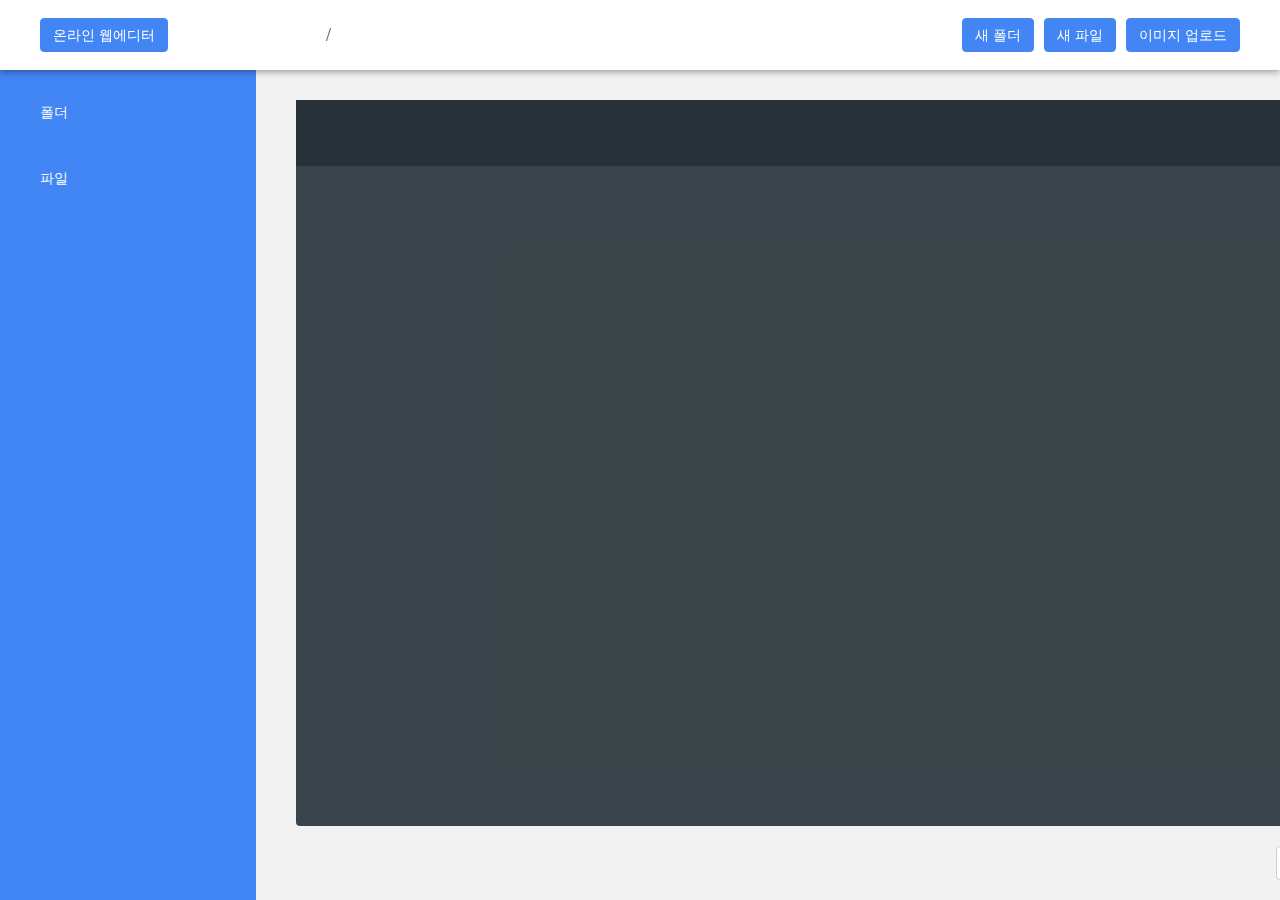
<file: 2017/3과제/index.html>
<!DOCTYPE html>
<html>
  <head>
    <title>Web Code</title>
    <meta charset="utf-8" />
    <link
      rel="shortcut icon"
      href="https://code.visualstudio.com/favicon.ico"
      sizes="128x128"
    />
    <link type="text/css" rel="stylesheet" href="bootstrap/css/bootstrap.css" />
    <link type="text/css" rel="stylesheet" href="css/style.css" />
    <script src="./jquery/jquery-1.12.3.min.js"></script>
    <script type="text/javascript" src="js/app.js" defer></script>
  </head>
  <body>
    <div class="context_menu">
      <div class="item rename-item" data-popup="#popup-rename">
        <svg
          class="a-s-fa-Ha-pa"
          width="24px"
          height="24px"
          viewBox="0 0 24 24"
          focusable="false"
          fill="#000000"
        >
          <path d="M0 0h24v24H0z" fill="none"></path>
          <path
            d="M18.41 5.8L17.2 4.59c-.78-.78-2.05-.78-2.83 0l-2.68 2.68L3 15.96V20h4.04l8.74-8.74 2.63-2.63c.79-.78.79-2.05 0-2.83zM6.21 18H5v-1.21l8.66-8.66 1.21 1.21L6.21 18zM11 20l4-4h6v4H11z"
          ></path>
        </svg>
        <span>이름 바꾸기</span>
      </div>
      <div class="item remove-item">
        <svg
          width="24px"
          height="24px"
          viewBox="0 0 24 24"
          fill="#000000"
          focusable="false"
          class="a-s-fa-Ha-pa"
        >
          <path d="M0 0h24v24H0z" fill="none"></path>
          <path
            d="M15 4V3H9v1H4v2h1v13c0 1.1.9 2 2 2h10c1.1 0 2-.9 2-2V6h1V4h-5zm2 15H7V6h10v13z"
          ></path>
          <path d="M9 8h2v9H9zm4 0h2v9h-2z"></path>
        </svg>
        삭제
      </div>
    </div>
    <!-- header -->
    <header>
      <div class="logo">
        <a class="btn btn-primary">온라인 웹에디터</a>
      </div>
      <div class="dirPath">
        <div class="path">
          <div class="text prev">3과제</div>
          <div class="right-btn">
            <svg>
              <path d="M10 6L8.59 7.41 13.17 12l-4.58 4.59L10 18l6-6z"></path>
            </svg>
          </div>
        </div>
        <div class="path">
          <div class="text prev">제공파일</div>
          <div class="right-btn">
            <svg>
              <path d="M10 6L8.59 7.41 13.17 12l-4.58 4.59L10 18l6-6z"></path>
            </svg>
          </div>
        </div>
        <div class="path">
          <div class="text">템플릿</div>
        </div>
      </div>
      <div class="btn-wrap">
        <button data-popup="#popup-folder" class="popup-btn btn btn-primary">
          새 폴더
        </button>
        <button data-popup="#popup-file" class="popup-btn btn btn-primary">
          새 파일
        </button>
        <button data-popup="#popup-image" class="popup-btn btn btn-primary">
          이미지 업로드
        </button>
      </div>
    </header>
    <!-- //header -->

    <!-- main -->
    <main>
      <!-- aside -->
      <aside>
        <!-- folder -->
        <ul class="folder-list">
          <li class="title">폴더</li>
          <li class="parent-list">
            <span>
              <svg>
                <path
                  d="M10 4H4c-1.1 0-1.99.9-1.99 2L2 18c0 1.1.9 2 2 2h16c1.1 0 2-.9 2-2V8c0-1.1-.9-2-2-2h-8l-2-2z"
                ></path>
              </svg>
            </span>
            <a href="#">..</a>
          </li>
        </ul>
        <!-- //folder -->

        <!-- file -->
        <ul class="file-list">
          <li class="title">파일</li>
        </ul>
        <!-- //file -->
      </aside>
      <!-- //aside -->

      <!-- editor -->
      <div class="editor">
        <div class="editor-tab_rap">
          <div class="editor-tab">
            <!-- <div>
            <span class="editor-text">index.html</span>
            <span class="editor-close">&times;</span>
          </div>
          <div class="this">
            <span class="editor-text">style.css</span>
            <span class="editor-close">&times;</span>
          </div>
          <div>
            <span class="editor-text">app.js</span>
            <span class="editor-close">&times;</span>
          </div>
          <div>
            <span class="editor-text">jquery-1.12.3.min.js</span>
            <span class="editor-close">&times;</span>
          </div> -->
          </div>
        </div>
        <div class="form-group content">
          <textarea class="editor-textarea"></textarea>
          <div class="image-box"></div>
        </div>
        <div class="form-group text-right">
          <button class="btn btn-default preview">미리보기</button>
          <button class="btn btn-default save">저장</button>
        </div>
      </div>
      <!-- //editor -->
    </main>
    <!-- //main -->

    <!-- popup -->
    <div class="popup-background"></div>

    <div class="popup" id="popup-folder">
      <form action="" class="folderForm">
        <div class="form-group">
          <label for="folderPath">폴더 생성 경로</label>
        </div>
        <div class="form-group">
          <input
            type="text"
            class="form-control path-input"
            id="folderPath"
            readonly
          />
        </div>
        <div class="form-group">
          <label for="folderName">폴더 이름</label>
        </div>
        <div class="form-group">
          <input type="text" class="form-control name" id="folderName" />
        </div>
        <div class="form-group text-right">
          <button data-type="#folder" class="btn btn-primary" type="submit">
            폴더 만들기
          </button>
          <button
            type="button"
            data-type="#folder"
            class="popup-close btn btn-danger"
          >
            취소
          </button>
        </div>
      </form>
    </div>

    <div class="popup" id="popup-file">
      <form action="" class="fileForm">
        <div class="form-group">
          <label for="filePath">파일 생성 경로</label>
        </div>
        <div class="form-group">
          <input
            type="text"
            class="form-control path-input"
            id="filePath"
            readonly
          />
        </div>
        <div class="form-group">
          <label for="fileName">파일 이름</label>
        </div>
        <div class="form-group">
          <input type="text" class="form-control name" id="fileName" />
        </div>
        <div class="form-group">
          <label for="fileExt">파일 확장자</label>
        </div>
        <div class="form-group">
          <select class="form-control" id="fileExt">
            <option>html</option>
            <option>css</option>
            <option>js</option>
          </select>
        </div>
        <div class="form-group text-right">
          <button class="btn btn-primary" type="submit">파일 만들기</button>
          <button
            type="button"
            data-type="#file"
            class="popup-close btn btn-danger"
          >
            취소
          </button>
        </div>
      </form>
    </div>

    <div class="popup" id="popup-image">
      <div class="form-group">
        <label for="imagePath">이미지 업로드 경로</label>
      </div>
      <div class="form-group">
        <input
          type="text"
          class="form-control path-input"
          id="imagePath"
          readonly
        />
      </div>
      <div class="form-group">
        <label>이미지 드래그 & 드랍 영역</label>
      </div>
      <div class="form-group form-image">
        <label id="imageBox" for="imageName"></label>
        <div class="drop-box">
          <p>이미지를 업로드하려면 여기에 드롭하세요.</p>
        </div>
      </div>
      <div class="form-group">
        <input type="file" class="form-control hide" id="imageName" multiple />
      </div>
      <div class="form-group text-right image-btns">
        <button class="btn btn-primary image-uploadBtn">
          이미지 업로드완료
        </button>
        <button class="popup-close btn btn-danger">취소</button>
      </div>
    </div>

    <div class="popup" id="popup-rename">
      <form action="" class="renameForm">
        <div class="form-group">
          <label for="rename">이름 바꾸기</label>
          <span class="fl popup-close" data-type="#rename">
            <svg
              class="a-qd-va undefined"
              x="0px"
              y="0px"
              width="10px"
              height="10px"
              viewBox="0 0 10 10"
              focusable="false"
              fill="#000000"
            >
              <polygon
                class="a-s-fa-Ha-pa"
                points="10,1.01 8.99,0 5,3.99 1.01,0 0,1.01 3.99,5 0,8.99 1.01,10 5,6.01 8.99,10 10,8.99 6.01,5 "
              ></polygon>
            </svg>
          </span>
        </div>
        <div class="form-group">
          <input type="text" id="rename" class="form-control" />
        </div>
        <div class="form-group text-right">
          <button data-type="#rename" class="popup-close btn btn-danger">
            취소
          </button>
          <button class="btn btn-primary">학인</button>
        </div>
      </form>
    </div>
    <!-- //popup -->
  </body>
</html>
</file>
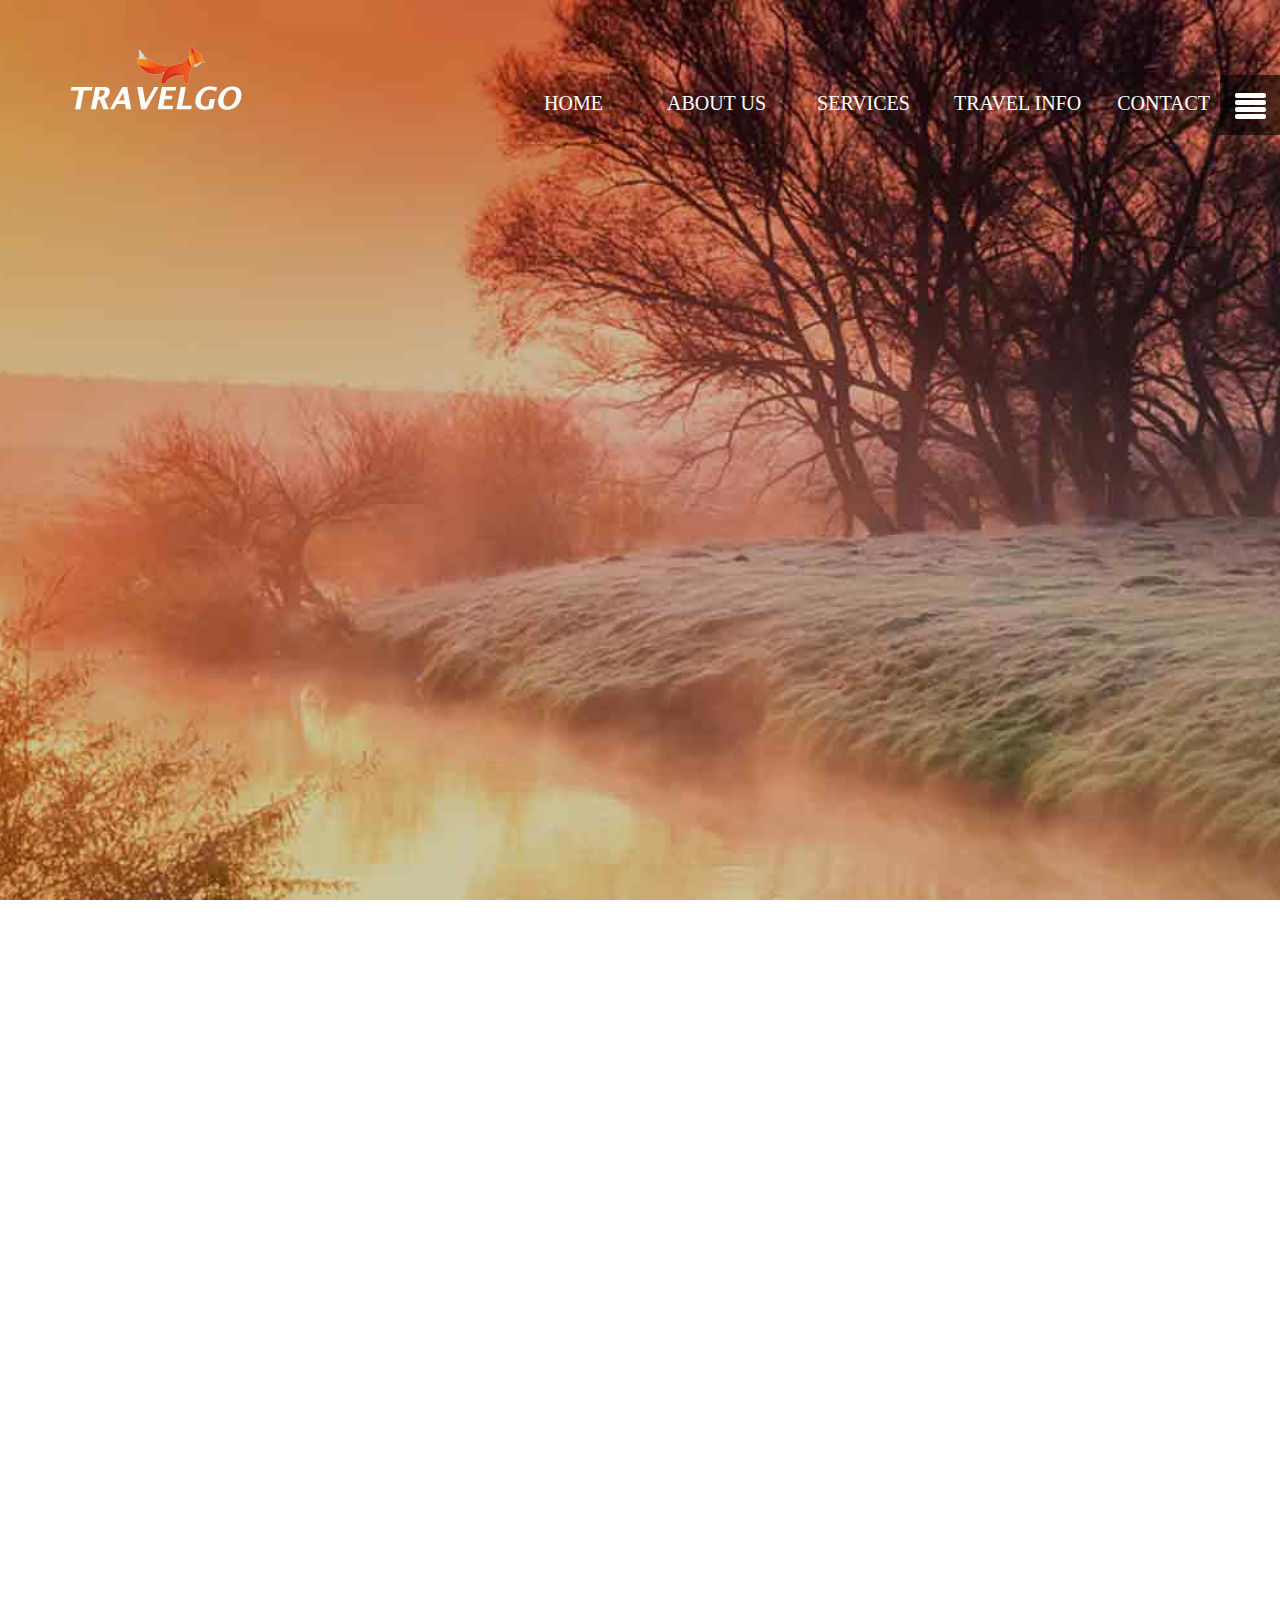
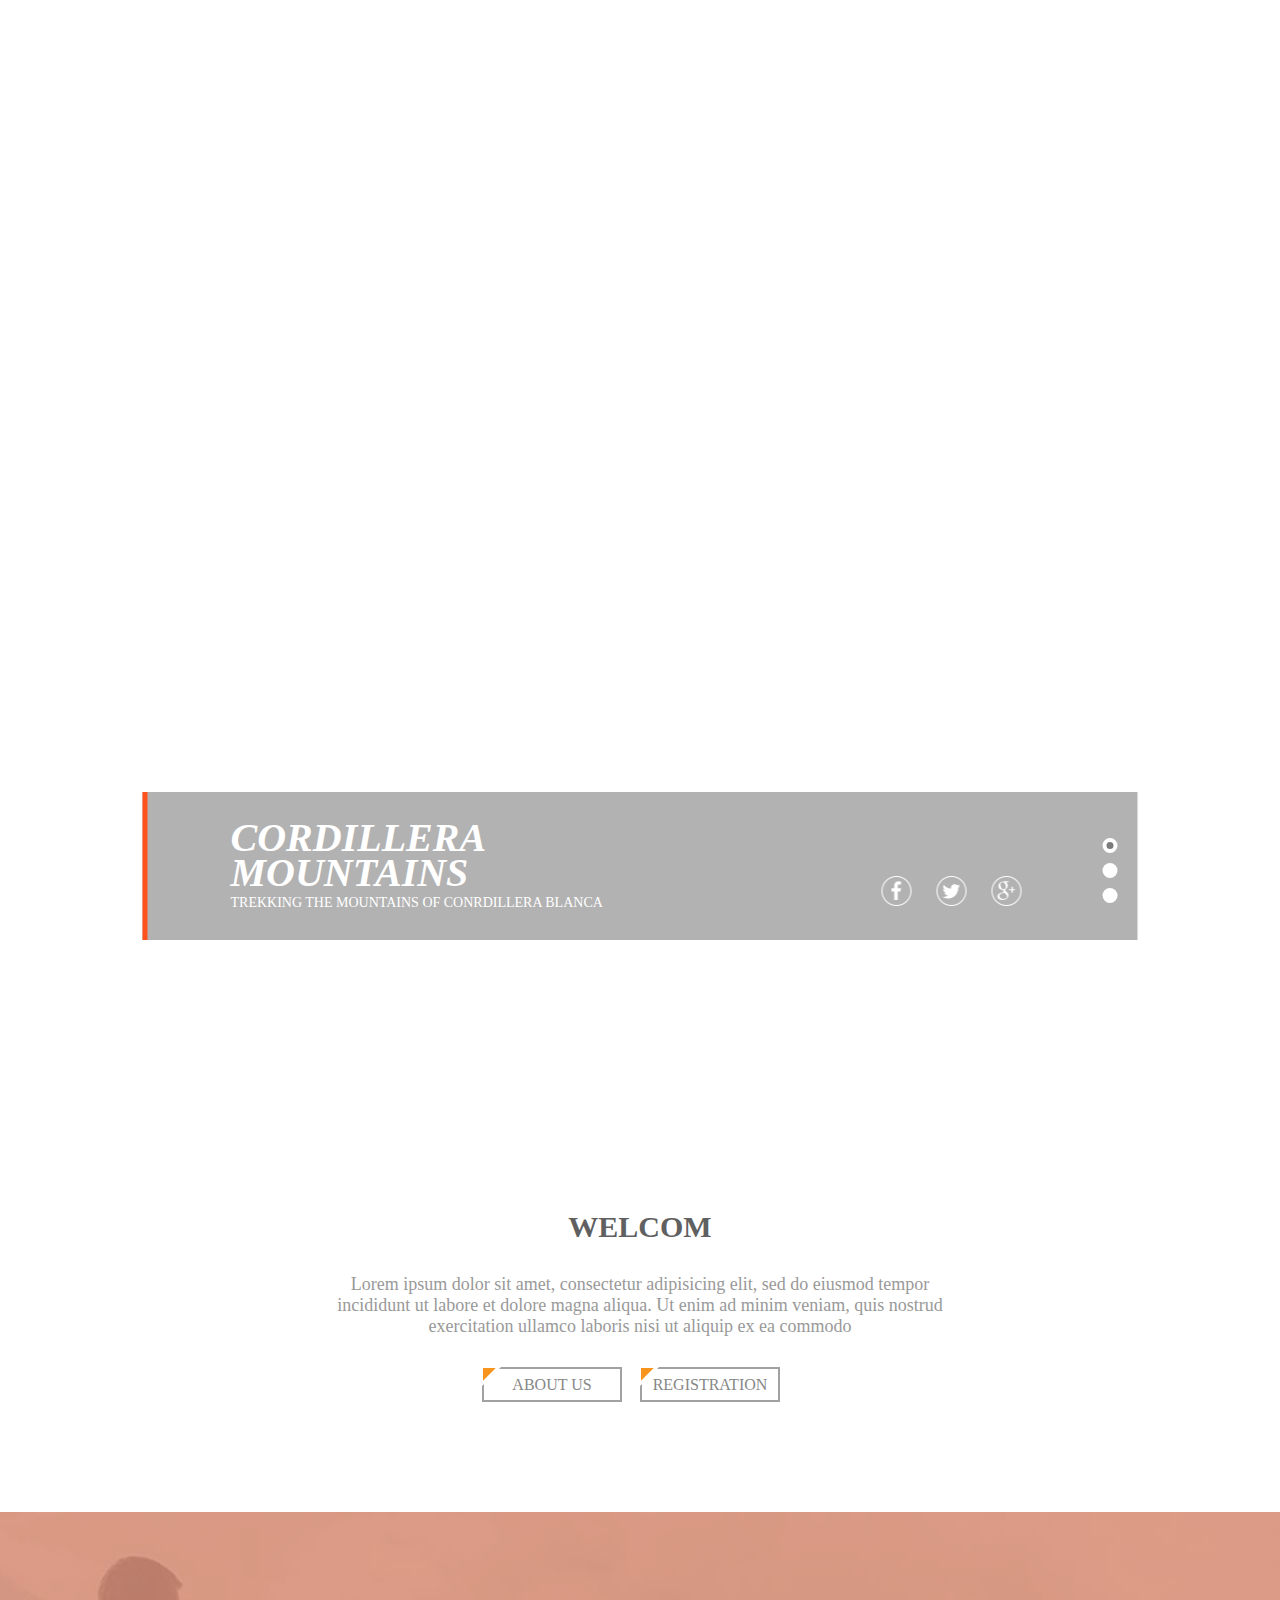
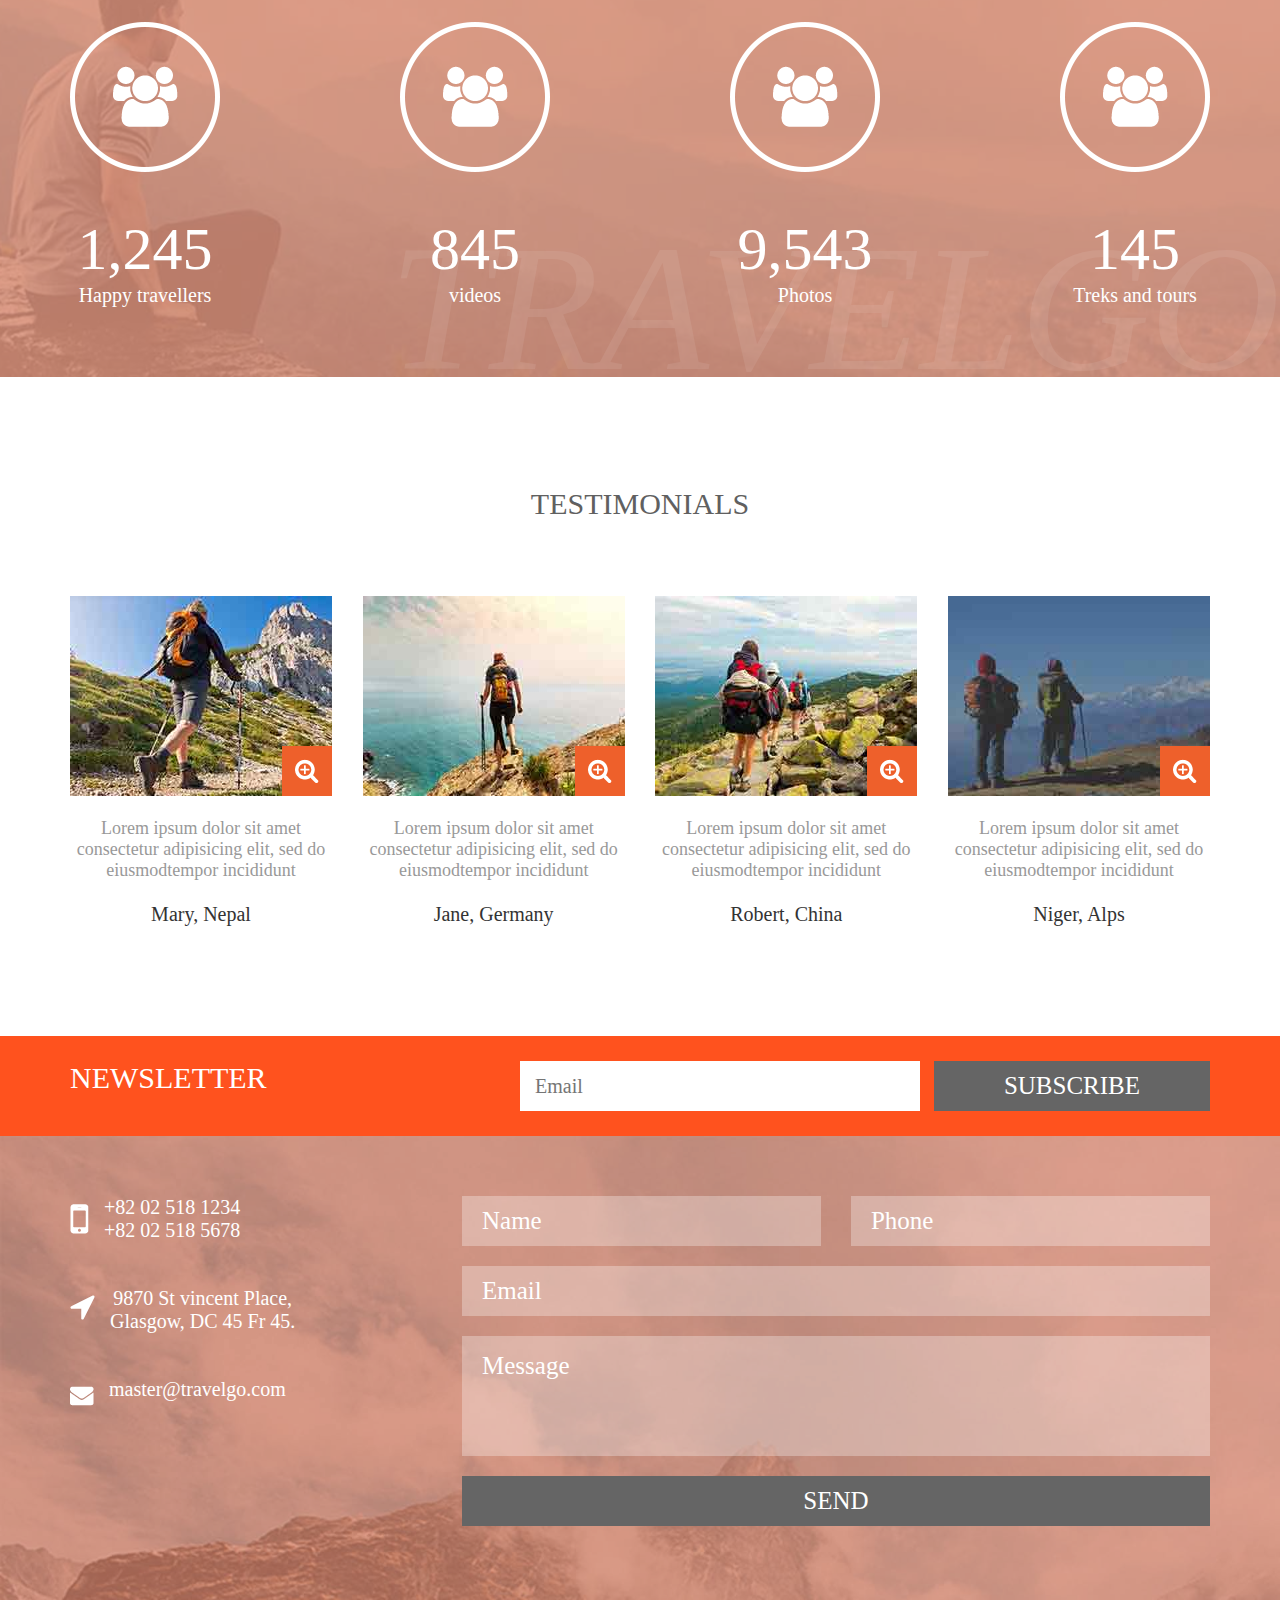
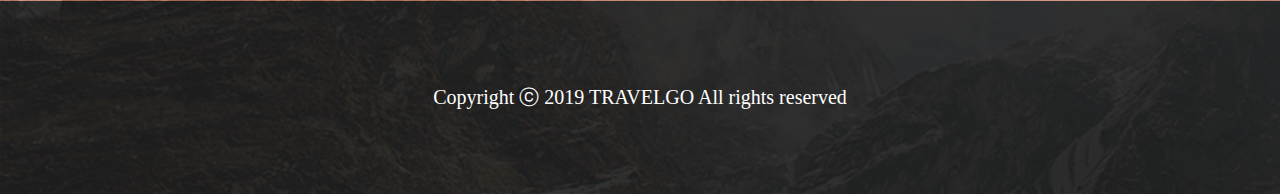
<file: 2018/지방/2과제/index.html>
<!DOCTYPE html>
<html lang="en">
<head>
	<meta charset="UTF-8">
	<meta name="viewport" content="width=device-width">
	<title>TRAVELGO</title>
	<link rel="stylesheet" href="css/style.css">
</head>
<body>
	<!-- 인풋 라디오 이벤트들 -->
	<input type="radio" name="slide" id="slide1" hidden checked>
	<input type="radio" name="slide" id="slide2" hidden>
	<input type="radio" name="slide" id="slide3" hidden>
	<input type="checkbox" name="boxcheck" id="hambuger" checked hidden>
	<!--  //인풋 라디오 이벤트들 끝 -->
	<!-- 고정 된 메뉴 박스 -->
	<div class="menubox">
		<label for="hambuger">
			<span></span>
			<span></span>
			<span></span>
			<span></span>
		</label>
	</div>
	<!-- //고정 된 메뉴 박스 끝 -->
	<!-- 헤더영역 -->
	<header>
		<div class="rap flex w sb">
			<div class="logo">
				<a href="#"><img src="images/logo.png" alt="logo"></a>
			</div>
			<nav>
				<ul class="flex w">
					<li>
						<a href="#">HOME</a>
					</li>
					<li>
						<a href="#">ABOUT US</a>
					</li>
					<li>
						<a href="#">SERVICES</a>
					</li>
					<li>
						<a href="#">TRAVEL INFO</a>
					</li>
					<li>
						<a href="#">CONTACT</a>
					</li>
				</ul>
			</nav>
		</div>
	</header>
	<!-- //헤더영역 끝 -->
	<!-- 메인영역 시작 -->
	<main>
		<section id="section1">
			<div class="slide">
				<div></div>
				<div></div>
				<div></div>
			</div>
			<div class="box flex w sb">
				<div>
					<h1>
						CORDILLERA
						<br>
						MOUNTAINS
					</h1>
					<p>
						TREKKING THE MOUNTAINS OF CONRDILLERA BLANCA
					</p>
				</div>
				<div class="flex w">
					<div class="icon-list">
						<div>
							<img src="images/icon1.png" alt="icon1" class="icon">
						</div>
						<div>
							<img src="images/icon2.png" alt="icon2" class="icon">
						</div>						
						<div>
							<img src="images/icon3.png" alt="icon3" class="icon">
						</div>

					</div>
					<div class="btn">
						<label for="slide1"></label>
						<label for="slide2"></label>
						<label for="slide3"></label>
					</div>
				</div>
			</div>
		</section>
		<section id="section2">
			<h1>WELCOM</h1>
			<p>
				Lorem ipsum dolor sit amet, consectetur adipisicing elit, sed do eiusmod tempor
				<br>
				incididunt ut labore et dolore magna aliqua. Ut enim ad minim veniam, quis nostrud
				<br>
				exercitation ullamco laboris nisi ut aliquip ex ea commodo
			</p>
			<div class="btn-list flex w">
				<div class="btn">
					<img src="images/triangle.png" alt="triangle">
					<button>ABOUT US</button>
				</div>
				<div class="btn">
					<img src="images/triangle.png" alt="triangle">
					<button>REGISTRATION</button>
				</div>
			</div>
		</section>
		<section id="section3">
			<div class="rap flex w sb">
				<article>
					<img src="images/icon4.png" alt="icon" class="icon">
					<h2>1,245</h2>
					<p>Happy travellers</p>
				</article>
				<article>
					<img src="images/icon4.png" alt="icon" class="icon">
					<h2>845</h2>
					<p>videos</p>
				</article>
				<article>
					<img src="images/icon4.png" alt="icon" class="icon">
					<h2>9,543</h2>
					<p>Photos</p>
				</article>
				<article>
					<img src="images/icon4.png" alt="icon" class="icon">
					<h2>145</h2>
					<p>Treks and tours</p>
				</article>
			</div>
			<h1>TRAVELGO</h1>
		</section>
		<section id="section4">
			<h1>TESTIMONIALS</h1>
			<div class="rap flex w sb">
				<article>
					<div class="img-box">
						<img src="images/img2.jpg" alt="img">
						<div class="search flex">
							<img src="images/search.png" alt="search" class="icon">
						</div>
					</div>
					<p>
						Lorem ipsum dolor sit amet
						consectetur adipisicing elit, sed 
						do eiusmodtempor incididunt 
					</p>
					<h2>Mary, Nepal</h2>
				</article>
				<article>
					<div class="img-box">
						<img src="images/img3.jpg" alt="img">
						<div class="search flex">
							<img src="images/search.png" alt="search" class="icon">
						</div>
					</div>
					<p>
						Lorem ipsum dolor sit amet
						consectetur adipisicing elit, sed 
						do eiusmodtempor incididunt 
					</p>
					<h2>Jane, Germany</h2>
				</article>
				<article>
					<div class="img-box">
						<img src="images/img4.jpg" alt="img">
						<div class="search flex">
							<img src="images/search.png" alt="search" class="icon">
						</div>
					</div>
					<p>
						Lorem ipsum dolor sit amet
						consectetur adipisicing elit, sed 
						do eiusmodtempor incididunt 
					</p>
					<h2>Robert, China</h2>
				</article>
				<article>
					<div class="img-box">
						<img src="images/img5.jpg" alt="img">
						<div class="search flex">
							<img src="images/search.png" alt="search" class="icon">
						</div>
					</div>
					<p>
						Lorem ipsum dolor sit amet
						consectetur adipisicing elit, sed 
						do eiusmodtempor incididunt 
					</p>
					<h2>Niger, Alps</h2>
				</article>
			</div>
		</section>
		<section id="section5">
			<div class="rap flex w sb">
				<div>
					<h1>NEWSLETTER</h1>
				</div>
				<div class="send flex w sb">
					<input type="text" placeholder="Email">
					<button>SUBSCRIBE</button>
				</div>
			</div>
		</section>
	</main>
	<!-- //메인 영역 끝 -->
	<!-- 푸터 영역 -->
	<footer>
		<div class="bg">
			<div class="rap flex w sb">
				<div>
					<div class="list flex">
						<div class="hi">
							<img src="images/f-icon1.png" alt="icon" class="icon">
						</div>
						<div class="text">
							<p>
								+82 02 518 1234
								<br>
								+82 02 518 5678
							</p>
						</div>
					</div>
					<div class="list flex">
						<div class="hi">
							<img src="images/f-icon2.png" alt="icon" class="icon">
						</div>
						<div class="text">
							<p>
								9870 St vincent Place,
								<br>
								Glasgow, DC 45 Fr 45.
							</p>
						</div>
					</div>
					<div class="list flex">
						<div class="hi">
							<img src="images/f-icon3.png" alt="icon" class="icon">
						</div>
						<div class="text">
							<p>
								master@travelgo.com
							</p>
						</div>
					</div>
				</div>
				<div class="box">
					<div class="flex w sb">
						<input type="text" placeholder="Name">
						<input type="text" placeholder="Phone">
					</div>
					<div>
						<input type="text" placeholder="Email">
					</div>
					<div>
						<input type="text" placeholder="Message" name="textarea">
					</div>
					<div>
						<button>SEND</button>
					</div>
				</div>
			</div>
		</div>
		<div>
			<p>
				Copyright ⓒ 2019 TRAVELGO All rights reserved 
			</p>
		</div>
	</footer>
	<!-- //푸터영역 끝 -->
	<!-- aside 영역 -->
	<aside>
		<nav>
			<ul>
				<li>
					<a href="#section1">HOME</a>
				</li>
				<li>
					<a href="#section2">ABOUT US</a>
				</li>
				<li>
					<a href="#section3">SERVICES</a>
				</li>
				<li>
					<a href="#section4">TRAVEL INFO</a>
				</li>
				<li>
					<a href="#section5">CONTACT</a>
				</li>
			</ul>
		</nav>
	</aside>
	<!-- //aside 영역 끝 -->
</body>
</html>
</file>
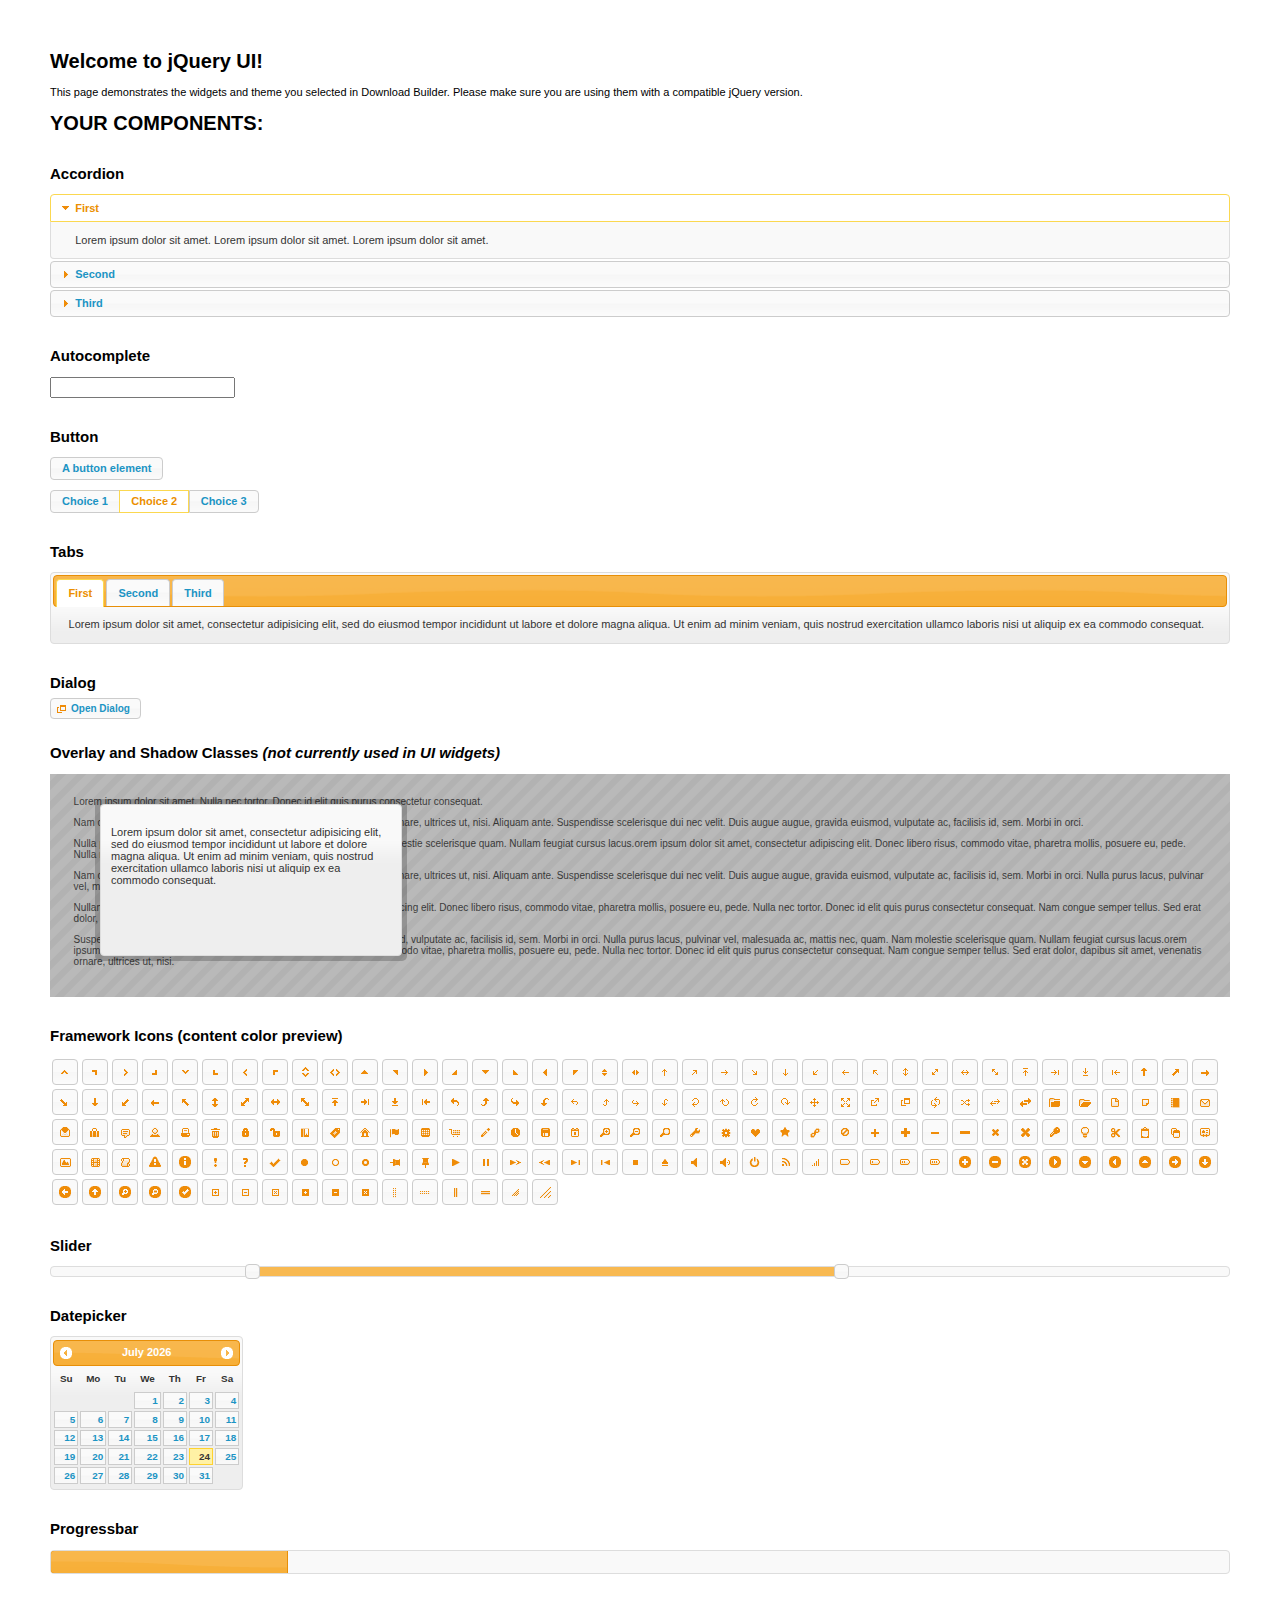
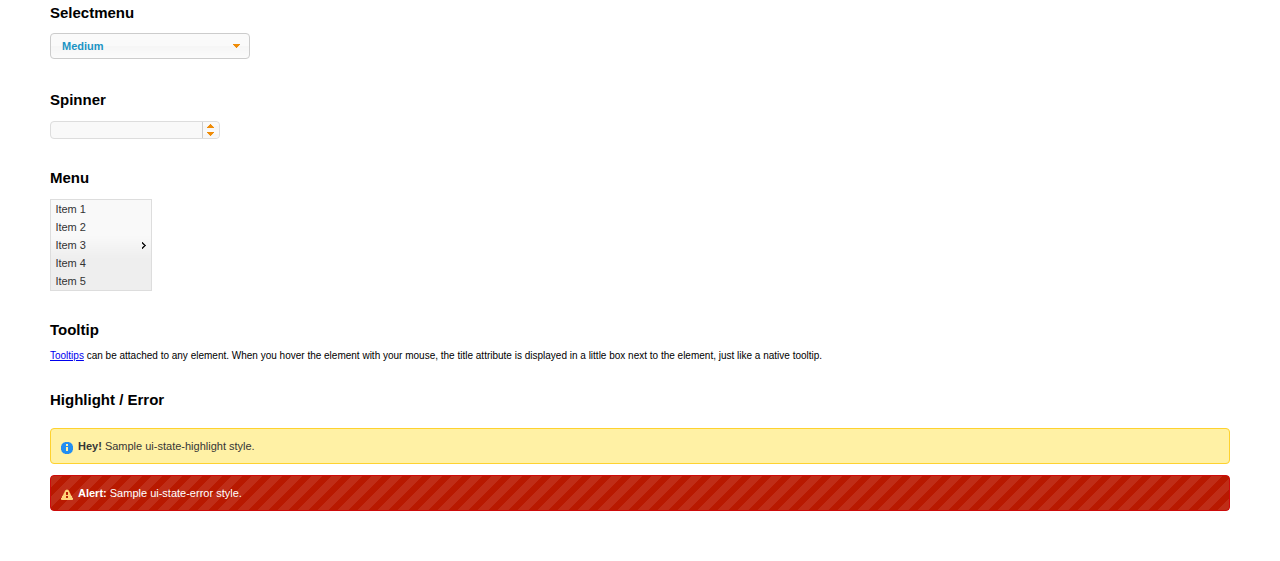
<file: 2017/3과제/jquery/jquery-ui-1.11.4/index.html>
<!doctype html>
<html lang="us">
<head>
	<meta charset="utf-8">
	<title>jQuery UI Example Page</title>
	<link href="jquery-ui.css" rel="stylesheet">
	<style>
	body{
		font: 62.5% "Trebuchet MS", sans-serif;
		margin: 50px;
	}
	.demoHeaders {
		margin-top: 2em;
	}
	#dialog-link {
		padding: .4em 1em .4em 20px;
		text-decoration: none;
		position: relative;
	}
	#dialog-link span.ui-icon {
		margin: 0 5px 0 0;
		position: absolute;
		left: .2em;
		top: 50%;
		margin-top: -8px;
	}
	#icons {
		margin: 0;
		padding: 0;
	}
	#icons li {
		margin: 2px;
		position: relative;
		padding: 4px 0;
		cursor: pointer;
		float: left;
		list-style: none;
	}
	#icons span.ui-icon {
		float: left;
		margin: 0 4px;
	}
	.fakewindowcontain .ui-widget-overlay {
		position: absolute;
	}
	select {
		width: 200px;
	}
	</style>
</head>
<body>

<h1>Welcome to jQuery UI!</h1>

<div class="ui-widget">
	<p>This page demonstrates the widgets and theme you selected in Download Builder. Please make sure you are using them with a compatible jQuery version.</p>
</div>

<h1>YOUR COMPONENTS:</h1>


<!-- Accordion -->
<h2 class="demoHeaders">Accordion</h2>
<div id="accordion">
	<h3>First</h3>
	<div>Lorem ipsum dolor sit amet. Lorem ipsum dolor sit amet. Lorem ipsum dolor sit amet.</div>
	<h3>Second</h3>
	<div>Phasellus mattis tincidunt nibh.</div>
	<h3>Third</h3>
	<div>Nam dui erat, auctor a, dignissim quis.</div>
</div>



<!-- Autocomplete -->
<h2 class="demoHeaders">Autocomplete</h2>
<div>
	<input id="autocomplete" title="type &quot;a&quot;">
</div>



<!-- Button -->
<h2 class="demoHeaders">Button</h2>
<button id="button">A button element</button>
<form style="margin-top: 1em;">
	<div id="radioset">
		<input type="radio" id="radio1" name="radio"><label for="radio1">Choice 1</label>
		<input type="radio" id="radio2" name="radio" checked="checked"><label for="radio2">Choice 2</label>
		<input type="radio" id="radio3" name="radio"><label for="radio3">Choice 3</label>
	</div>
</form>



<!-- Tabs -->
<h2 class="demoHeaders">Tabs</h2>
<div id="tabs">
	<ul>
		<li><a href="#tabs-1">First</a></li>
		<li><a href="#tabs-2">Second</a></li>
		<li><a href="#tabs-3">Third</a></li>
	</ul>
	<div id="tabs-1">Lorem ipsum dolor sit amet, consectetur adipisicing elit, sed do eiusmod tempor incididunt ut labore et dolore magna aliqua. Ut enim ad minim veniam, quis nostrud exercitation ullamco laboris nisi ut aliquip ex ea commodo consequat.</div>
	<div id="tabs-2">Phasellus mattis tincidunt nibh. Cras orci urna, blandit id, pretium vel, aliquet ornare, felis. Maecenas scelerisque sem non nisl. Fusce sed lorem in enim dictum bibendum.</div>
	<div id="tabs-3">Nam dui erat, auctor a, dignissim quis, sollicitudin eu, felis. Pellentesque nisi urna, interdum eget, sagittis et, consequat vestibulum, lacus. Mauris porttitor ullamcorper augue.</div>
</div>



<!-- Dialog NOTE: Dialog is not generated by UI in this demo so it can be visually styled in themeroller-->
<h2 class="demoHeaders">Dialog</h2>
<p><a href="#" id="dialog-link" class="ui-state-default ui-corner-all"><span class="ui-icon ui-icon-newwin"></span>Open Dialog</a></p>

<h2 class="demoHeaders">Overlay and Shadow Classes <em>(not currently used in UI widgets)</em></h2>
<div style="position: relative; width: 96%; height: 200px; padding:1% 2%; overflow:hidden;" class="fakewindowcontain">
	<p>Lorem ipsum dolor sit amet,  Nulla nec tortor. Donec id elit quis purus consectetur consequat. </p><p>Nam congue semper tellus. Sed erat dolor, dapibus sit amet, venenatis ornare, ultrices ut, nisi. Aliquam ante. Suspendisse scelerisque dui nec velit. Duis augue augue, gravida euismod, vulputate ac, facilisis id, sem. Morbi in orci. </p><p>Nulla purus lacus, pulvinar vel, malesuada ac, mattis nec, quam. Nam molestie scelerisque quam. Nullam feugiat cursus lacus.orem ipsum dolor sit amet, consectetur adipiscing elit. Donec libero risus, commodo vitae, pharetra mollis, posuere eu, pede. Nulla nec tortor. Donec id elit quis purus consectetur consequat. </p><p>Nam congue semper tellus. Sed erat dolor, dapibus sit amet, venenatis ornare, ultrices ut, nisi. Aliquam ante. Suspendisse scelerisque dui nec velit. Duis augue augue, gravida euismod, vulputate ac, facilisis id, sem. Morbi in orci. Nulla purus lacus, pulvinar vel, malesuada ac, mattis nec, quam. Nam molestie scelerisque quam. </p><p>Nullam feugiat cursus lacus.orem ipsum dolor sit amet, consectetur adipiscing elit. Donec libero risus, commodo vitae, pharetra mollis, posuere eu, pede. Nulla nec tortor. Donec id elit quis purus consectetur consequat. Nam congue semper tellus. Sed erat dolor, dapibus sit amet, venenatis ornare, ultrices ut, nisi. Aliquam ante. </p><p>Suspendisse scelerisque dui nec velit. Duis augue augue, gravida euismod, vulputate ac, facilisis id, sem. Morbi in orci. Nulla purus lacus, pulvinar vel, malesuada ac, mattis nec, quam. Nam molestie scelerisque quam. Nullam feugiat cursus lacus.orem ipsum dolor sit amet, consectetur adipiscing elit. Donec libero risus, commodo vitae, pharetra mollis, posuere eu, pede. Nulla nec tortor. Donec id elit quis purus consectetur consequat. Nam congue semper tellus. Sed erat dolor, dapibus sit amet, venenatis ornare, ultrices ut, nisi. </p>

	<!-- ui-dialog -->
	<div class="ui-overlay"><div class="ui-widget-overlay"></div><div class="ui-widget-shadow ui-corner-all" style="width: 302px; height: 152px; position: absolute; left: 50px; top: 30px;"></div></div>
	<div style="position: absolute; width: 280px; height: 130px;left: 50px; top: 30px; padding: 10px;" class="ui-widget ui-widget-content ui-corner-all">
		<div class="ui-dialog-content ui-widget-content" style="background: none; border: 0;">
			<p>Lorem ipsum dolor sit amet, consectetur adipisicing elit, sed do eiusmod tempor incididunt ut labore et dolore magna aliqua. Ut enim ad minim veniam, quis nostrud exercitation ullamco laboris nisi ut aliquip ex ea commodo consequat.</p>
		</div>
	</div>

</div>

<!-- ui-dialog -->
<div id="dialog" title="Dialog Title">
	<p>Lorem ipsum dolor sit amet, consectetur adipisicing elit, sed do eiusmod tempor incididunt ut labore et dolore magna aliqua. Ut enim ad minim veniam, quis nostrud exercitation ullamco laboris nisi ut aliquip ex ea commodo consequat.</p>
</div>



<h2 class="demoHeaders">Framework Icons (content color preview)</h2>
<ul id="icons" class="ui-widget ui-helper-clearfix">
	<li class="ui-state-default ui-corner-all" title=".ui-icon-carat-1-n"><span class="ui-icon ui-icon-carat-1-n"></span></li>
	<li class="ui-state-default ui-corner-all" title=".ui-icon-carat-1-ne"><span class="ui-icon ui-icon-carat-1-ne"></span></li>
	<li class="ui-state-default ui-corner-all" title=".ui-icon-carat-1-e"><span class="ui-icon ui-icon-carat-1-e"></span></li>
	<li class="ui-state-default ui-corner-all" title=".ui-icon-carat-1-se"><span class="ui-icon ui-icon-carat-1-se"></span></li>
	<li class="ui-state-default ui-corner-all" title=".ui-icon-carat-1-s"><span class="ui-icon ui-icon-carat-1-s"></span></li>
	<li class="ui-state-default ui-corner-all" title=".ui-icon-carat-1-sw"><span class="ui-icon ui-icon-carat-1-sw"></span></li>
	<li class="ui-state-default ui-corner-all" title=".ui-icon-carat-1-w"><span class="ui-icon ui-icon-carat-1-w"></span></li>
	<li class="ui-state-default ui-corner-all" title=".ui-icon-carat-1-nw"><span class="ui-icon ui-icon-carat-1-nw"></span></li>
	<li class="ui-state-default ui-corner-all" title=".ui-icon-carat-2-n-s"><span class="ui-icon ui-icon-carat-2-n-s"></span></li>
	<li class="ui-state-default ui-corner-all" title=".ui-icon-carat-2-e-w"><span class="ui-icon ui-icon-carat-2-e-w"></span></li>
	<li class="ui-state-default ui-corner-all" title=".ui-icon-triangle-1-n"><span class="ui-icon ui-icon-triangle-1-n"></span></li>
	<li class="ui-state-default ui-corner-all" title=".ui-icon-triangle-1-ne"><span class="ui-icon ui-icon-triangle-1-ne"></span></li>
	<li class="ui-state-default ui-corner-all" title=".ui-icon-triangle-1-e"><span class="ui-icon ui-icon-triangle-1-e"></span></li>
	<li class="ui-state-default ui-corner-all" title=".ui-icon-triangle-1-se"><span class="ui-icon ui-icon-triangle-1-se"></span></li>
	<li class="ui-state-default ui-corner-all" title=".ui-icon-triangle-1-s"><span class="ui-icon ui-icon-triangle-1-s"></span></li>
	<li class="ui-state-default ui-corner-all" title=".ui-icon-triangle-1-sw"><span class="ui-icon ui-icon-triangle-1-sw"></span></li>
	<li class="ui-state-default ui-corner-all" title=".ui-icon-triangle-1-w"><span class="ui-icon ui-icon-triangle-1-w"></span></li>
	<li class="ui-state-default ui-corner-all" title=".ui-icon-triangle-1-nw"><span class="ui-icon ui-icon-triangle-1-nw"></span></li>
	<li class="ui-state-default ui-corner-all" title=".ui-icon-triangle-2-n-s"><span class="ui-icon ui-icon-triangle-2-n-s"></span></li>
	<li class="ui-state-default ui-corner-all" title=".ui-icon-triangle-2-e-w"><span class="ui-icon ui-icon-triangle-2-e-w"></span></li>
	<li class="ui-state-default ui-corner-all" title=".ui-icon-arrow-1-n"><span class="ui-icon ui-icon-arrow-1-n"></span></li>
	<li class="ui-state-default ui-corner-all" title=".ui-icon-arrow-1-ne"><span class="ui-icon ui-icon-arrow-1-ne"></span></li>
	<li class="ui-state-default ui-corner-all" title=".ui-icon-arrow-1-e"><span class="ui-icon ui-icon-arrow-1-e"></span></li>
	<li class="ui-state-default ui-corner-all" title=".ui-icon-arrow-1-se"><span class="ui-icon ui-icon-arrow-1-se"></span></li>
	<li class="ui-state-default ui-corner-all" title=".ui-icon-arrow-1-s"><span class="ui-icon ui-icon-arrow-1-s"></span></li>
	<li class="ui-state-default ui-corner-all" title=".ui-icon-arrow-1-sw"><span class="ui-icon ui-icon-arrow-1-sw"></span></li>
	<li class="ui-state-default ui-corner-all" title=".ui-icon-arrow-1-w"><span class="ui-icon ui-icon-arrow-1-w"></span></li>
	<li class="ui-state-default ui-corner-all" title=".ui-icon-arrow-1-nw"><span class="ui-icon ui-icon-arrow-1-nw"></span></li>
	<li class="ui-state-default ui-corner-all" title=".ui-icon-arrow-2-n-s"><span class="ui-icon ui-icon-arrow-2-n-s"></span></li>
	<li class="ui-state-default ui-corner-all" title=".ui-icon-arrow-2-ne-sw"><span class="ui-icon ui-icon-arrow-2-ne-sw"></span></li>
	<li class="ui-state-default ui-corner-all" title=".ui-icon-arrow-2-e-w"><span class="ui-icon ui-icon-arrow-2-e-w"></span></li>
	<li class="ui-state-default ui-corner-all" title=".ui-icon-arrow-2-se-nw"><span class="ui-icon ui-icon-arrow-2-se-nw"></span></li>
	<li class="ui-state-default ui-corner-all" title=".ui-icon-arrowstop-1-n"><span class="ui-icon ui-icon-arrowstop-1-n"></span></li>
	<li class="ui-state-default ui-corner-all" title=".ui-icon-arrowstop-1-e"><span class="ui-icon ui-icon-arrowstop-1-e"></span></li>
	<li class="ui-state-default ui-corner-all" title=".ui-icon-arrowstop-1-s"><span class="ui-icon ui-icon-arrowstop-1-s"></span></li>
	<li class="ui-state-default ui-corner-all" title=".ui-icon-arrowstop-1-w"><span class="ui-icon ui-icon-arrowstop-1-w"></span></li>
	<li class="ui-state-default ui-corner-all" title=".ui-icon-arrowthick-1-n"><span class="ui-icon ui-icon-arrowthick-1-n"></span></li>
	<li class="ui-state-default ui-corner-all" title=".ui-icon-arrowthick-1-ne"><span class="ui-icon ui-icon-arrowthick-1-ne"></span></li>
	<li class="ui-state-default ui-corner-all" title=".ui-icon-arrowthick-1-e"><span class="ui-icon ui-icon-arrowthick-1-e"></span></li>
	<li class="ui-state-default ui-corner-all" title=".ui-icon-arrowthick-1-se"><span class="ui-icon ui-icon-arrowthick-1-se"></span></li>
	<li class="ui-state-default ui-corner-all" title=".ui-icon-arrowthick-1-s"><span class="ui-icon ui-icon-arrowthick-1-s"></span></li>
	<li class="ui-state-default ui-corner-all" title=".ui-icon-arrowthick-1-sw"><span class="ui-icon ui-icon-arrowthick-1-sw"></span></li>
	<li class="ui-state-default ui-corner-all" title=".ui-icon-arrowthick-1-w"><span class="ui-icon ui-icon-arrowthick-1-w"></span></li>
	<li class="ui-state-default ui-corner-all" title=".ui-icon-arrowthick-1-nw"><span class="ui-icon ui-icon-arrowthick-1-nw"></span></li>
	<li class="ui-state-default ui-corner-all" title=".ui-icon-arrowthick-2-n-s"><span class="ui-icon ui-icon-arrowthick-2-n-s"></span></li>
	<li class="ui-state-default ui-corner-all" title=".ui-icon-arrowthick-2-ne-sw"><span class="ui-icon ui-icon-arrowthick-2-ne-sw"></span></li>
	<li class="ui-state-default ui-corner-all" title=".ui-icon-arrowthick-2-e-w"><span class="ui-icon ui-icon-arrowthick-2-e-w"></span></li>
	<li class="ui-state-default ui-corner-all" title=".ui-icon-arrowthick-2-se-nw"><span class="ui-icon ui-icon-arrowthick-2-se-nw"></span></li>
	<li class="ui-state-default ui-corner-all" title=".ui-icon-arrowthickstop-1-n"><span class="ui-icon ui-icon-arrowthickstop-1-n"></span></li>
	<li class="ui-state-default ui-corner-all" title=".ui-icon-arrowthickstop-1-e"><span class="ui-icon ui-icon-arrowthickstop-1-e"></span></li>
	<li class="ui-state-default ui-corner-all" title=".ui-icon-arrowthickstop-1-s"><span class="ui-icon ui-icon-arrowthickstop-1-s"></span></li>
	<li class="ui-state-default ui-corner-all" title=".ui-icon-arrowthickstop-1-w"><span class="ui-icon ui-icon-arrowthickstop-1-w"></span></li>
	<li class="ui-state-default ui-corner-all" title=".ui-icon-arrowreturnthick-1-w"><span class="ui-icon ui-icon-arrowreturnthick-1-w"></span></li>
	<li class="ui-state-default ui-corner-all" title=".ui-icon-arrowreturnthick-1-n"><span class="ui-icon ui-icon-arrowreturnthick-1-n"></span></li>
	<li class="ui-state-default ui-corner-all" title=".ui-icon-arrowreturnthick-1-e"><span class="ui-icon ui-icon-arrowreturnthick-1-e"></span></li>
	<li class="ui-state-default ui-corner-all" title=".ui-icon-arrowreturnthick-1-s"><span class="ui-icon ui-icon-arrowreturnthick-1-s"></span></li>
	<li class="ui-state-default ui-corner-all" title=".ui-icon-arrowreturn-1-w"><span class="ui-icon ui-icon-arrowreturn-1-w"></span></li>
	<li class="ui-state-default ui-corner-all" title=".ui-icon-arrowreturn-1-n"><span class="ui-icon ui-icon-arrowreturn-1-n"></span></li>
	<li class="ui-state-default ui-corner-all" title=".ui-icon-arrowreturn-1-e"><span class="ui-icon ui-icon-arrowreturn-1-e"></span></li>
	<li class="ui-state-default ui-corner-all" title=".ui-icon-arrowreturn-1-s"><span class="ui-icon ui-icon-arrowreturn-1-s"></span></li>
	<li class="ui-state-default ui-corner-all" title=".ui-icon-arrowrefresh-1-w"><span class="ui-icon ui-icon-arrowrefresh-1-w"></span></li>
	<li class="ui-state-default ui-corner-all" title=".ui-icon-arrowrefresh-1-n"><span class="ui-icon ui-icon-arrowrefresh-1-n"></span></li>
	<li class="ui-state-default ui-corner-all" title=".ui-icon-arrowrefresh-1-e"><span class="ui-icon ui-icon-arrowrefresh-1-e"></span></li>
	<li class="ui-state-default ui-corner-all" title=".ui-icon-arrowrefresh-1-s"><span class="ui-icon ui-icon-arrowrefresh-1-s"></span></li>
	<li class="ui-state-default ui-corner-all" title=".ui-icon-arrow-4"><span class="ui-icon ui-icon-arrow-4"></span></li>
	<li class="ui-state-default ui-corner-all" title=".ui-icon-arrow-4-diag"><span class="ui-icon ui-icon-arrow-4-diag"></span></li>
	<li class="ui-state-default ui-corner-all" title=".ui-icon-extlink"><span class="ui-icon ui-icon-extlink"></span></li>
	<li class="ui-state-default ui-corner-all" title=".ui-icon-newwin"><span class="ui-icon ui-icon-newwin"></span></li>
	<li class="ui-state-default ui-corner-all" title=".ui-icon-refresh"><span class="ui-icon ui-icon-refresh"></span></li>
	<li class="ui-state-default ui-corner-all" title=".ui-icon-shuffle"><span class="ui-icon ui-icon-shuffle"></span></li>
	<li class="ui-state-default ui-corner-all" title=".ui-icon-transfer-e-w"><span class="ui-icon ui-icon-transfer-e-w"></span></li>
	<li class="ui-state-default ui-corner-all" title=".ui-icon-transferthick-e-w"><span class="ui-icon ui-icon-transferthick-e-w"></span></li>
	<li class="ui-state-default ui-corner-all" title=".ui-icon-folder-collapsed"><span class="ui-icon ui-icon-folder-collapsed"></span></li>
	<li class="ui-state-default ui-corner-all" title=".ui-icon-folder-open"><span class="ui-icon ui-icon-folder-open"></span></li>
	<li class="ui-state-default ui-corner-all" title=".ui-icon-document"><span class="ui-icon ui-icon-document"></span></li>
	<li class="ui-state-default ui-corner-all" title=".ui-icon-document-b"><span class="ui-icon ui-icon-document-b"></span></li>
	<li class="ui-state-default ui-corner-all" title=".ui-icon-note"><span class="ui-icon ui-icon-note"></span></li>
	<li class="ui-state-default ui-corner-all" title=".ui-icon-mail-closed"><span class="ui-icon ui-icon-mail-closed"></span></li>
	<li class="ui-state-default ui-corner-all" title=".ui-icon-mail-open"><span class="ui-icon ui-icon-mail-open"></span></li>
	<li class="ui-state-default ui-corner-all" title=".ui-icon-suitcase"><span class="ui-icon ui-icon-suitcase"></span></li>
	<li class="ui-state-default ui-corner-all" title=".ui-icon-comment"><span class="ui-icon ui-icon-comment"></span></li>
	<li class="ui-state-default ui-corner-all" title=".ui-icon-person"><span class="ui-icon ui-icon-person"></span></li>
	<li class="ui-state-default ui-corner-all" title=".ui-icon-print"><span class="ui-icon ui-icon-print"></span></li>
	<li class="ui-state-default ui-corner-all" title=".ui-icon-trash"><span class="ui-icon ui-icon-trash"></span></li>
	<li class="ui-state-default ui-corner-all" title=".ui-icon-locked"><span class="ui-icon ui-icon-locked"></span></li>
	<li class="ui-state-default ui-corner-all" title=".ui-icon-unlocked"><span class="ui-icon ui-icon-unlocked"></span></li>
	<li class="ui-state-default ui-corner-all" title=".ui-icon-bookmark"><span class="ui-icon ui-icon-bookmark"></span></li>
	<li class="ui-state-default ui-corner-all" title=".ui-icon-tag"><span class="ui-icon ui-icon-tag"></span></li>
	<li class="ui-state-default ui-corner-all" title=".ui-icon-home"><span class="ui-icon ui-icon-home"></span></li>
	<li class="ui-state-default ui-corner-all" title=".ui-icon-flag"><span class="ui-icon ui-icon-flag"></span></li>
	<li class="ui-state-default ui-corner-all" title=".ui-icon-calculator"><span class="ui-icon ui-icon-calculator"></span></li>
	<li class="ui-state-default ui-corner-all" title=".ui-icon-cart"><span class="ui-icon ui-icon-cart"></span></li>
	<li class="ui-state-default ui-corner-all" title=".ui-icon-pencil"><span class="ui-icon ui-icon-pencil"></span></li>
	<li class="ui-state-default ui-corner-all" title=".ui-icon-clock"><span class="ui-icon ui-icon-clock"></span></li>
	<li class="ui-state-default ui-corner-all" title=".ui-icon-disk"><span class="ui-icon ui-icon-disk"></span></li>
	<li class="ui-state-default ui-corner-all" title=".ui-icon-calendar"><span class="ui-icon ui-icon-calendar"></span></li>
	<li class="ui-state-default ui-corner-all" title=".ui-icon-zoomin"><span class="ui-icon ui-icon-zoomin"></span></li>
	<li class="ui-state-default ui-corner-all" title=".ui-icon-zoomout"><span class="ui-icon ui-icon-zoomout"></span></li>
	<li class="ui-state-default ui-corner-all" title=".ui-icon-search"><span class="ui-icon ui-icon-search"></span></li>
	<li class="ui-state-default ui-corner-all" title=".ui-icon-wrench"><span class="ui-icon ui-icon-wrench"></span></li>
	<li class="ui-state-default ui-corner-all" title=".ui-icon-gear"><span class="ui-icon ui-icon-gear"></span></li>
	<li class="ui-state-default ui-corner-all" title=".ui-icon-heart"><span class="ui-icon ui-icon-heart"></span></li>
	<li class="ui-state-default ui-corner-all" title=".ui-icon-star"><span class="ui-icon ui-icon-star"></span></li>
	<li class="ui-state-default ui-corner-all" title=".ui-icon-link"><span class="ui-icon ui-icon-link"></span></li>
	<li class="ui-state-default ui-corner-all" title=".ui-icon-cancel"><span class="ui-icon ui-icon-cancel"></span></li>
	<li class="ui-state-default ui-corner-all" title=".ui-icon-plus"><span class="ui-icon ui-icon-plus"></span></li>
	<li class="ui-state-default ui-corner-all" title=".ui-icon-plusthick"><span class="ui-icon ui-icon-plusthick"></span></li>
	<li class="ui-state-default ui-corner-all" title=".ui-icon-minus"><span class="ui-icon ui-icon-minus"></span></li>
	<li class="ui-state-default ui-corner-all" title=".ui-icon-minusthick"><span class="ui-icon ui-icon-minusthick"></span></li>
	<li class="ui-state-default ui-corner-all" title=".ui-icon-close"><span class="ui-icon ui-icon-close"></span></li>
	<li class="ui-state-default ui-corner-all" title=".ui-icon-closethick"><span class="ui-icon ui-icon-closethick"></span></li>
	<li class="ui-state-default ui-corner-all" title=".ui-icon-key"><span class="ui-icon ui-icon-key"></span></li>
	<li class="ui-state-default ui-corner-all" title=".ui-icon-lightbulb"><span class="ui-icon ui-icon-lightbulb"></span></li>
	<li class="ui-state-default ui-corner-all" title=".ui-icon-scissors"><span class="ui-icon ui-icon-scissors"></span></li>
	<li class="ui-state-default ui-corner-all" title=".ui-icon-clipboard"><span class="ui-icon ui-icon-clipboard"></span></li>
	<li class="ui-state-default ui-corner-all" title=".ui-icon-copy"><span class="ui-icon ui-icon-copy"></span></li>
	<li class="ui-state-default ui-corner-all" title=".ui-icon-contact"><span class="ui-icon ui-icon-contact"></span></li>
	<li class="ui-state-default ui-corner-all" title=".ui-icon-image"><span class="ui-icon ui-icon-image"></span></li>
	<li class="ui-state-default ui-corner-all" title=".ui-icon-video"><span class="ui-icon ui-icon-video"></span></li>
	<li class="ui-state-default ui-corner-all" title=".ui-icon-script"><span class="ui-icon ui-icon-script"></span></li>
	<li class="ui-state-default ui-corner-all" title=".ui-icon-alert"><span class="ui-icon ui-icon-alert"></span></li>
	<li class="ui-state-default ui-corner-all" title=".ui-icon-info"><span class="ui-icon ui-icon-info"></span></li>
	<li class="ui-state-default ui-corner-all" title=".ui-icon-notice"><span class="ui-icon ui-icon-notice"></span></li>
	<li class="ui-state-default ui-corner-all" title=".ui-icon-help"><span class="ui-icon ui-icon-help"></span></li>
	<li class="ui-state-default ui-corner-all" title=".ui-icon-check"><span class="ui-icon ui-icon-check"></span></li>
	<li class="ui-state-default ui-corner-all" title=".ui-icon-bullet"><span class="ui-icon ui-icon-bullet"></span></li>
	<li class="ui-state-default ui-corner-all" title=".ui-icon-radio-off"><span class="ui-icon ui-icon-radio-off"></span></li>
	<li class="ui-state-default ui-corner-all" title=".ui-icon-radio-on"><span class="ui-icon ui-icon-radio-on"></span></li>
	<li class="ui-state-default ui-corner-all" title=".ui-icon-pin-w"><span class="ui-icon ui-icon-pin-w"></span></li>
	<li class="ui-state-default ui-corner-all" title=".ui-icon-pin-s"><span class="ui-icon ui-icon-pin-s"></span></li>
	<li class="ui-state-default ui-corner-all" title=".ui-icon-play"><span class="ui-icon ui-icon-play"></span></li>
	<li class="ui-state-default ui-corner-all" title=".ui-icon-pause"><span class="ui-icon ui-icon-pause"></span></li>
	<li class="ui-state-default ui-corner-all" title=".ui-icon-seek-next"><span class="ui-icon ui-icon-seek-next"></span></li>
	<li class="ui-state-default ui-corner-all" title=".ui-icon-seek-prev"><span class="ui-icon ui-icon-seek-prev"></span></li>
	<li class="ui-state-default ui-corner-all" title=".ui-icon-seek-end"><span class="ui-icon ui-icon-seek-end"></span></li>
	<li class="ui-state-default ui-corner-all" title=".ui-icon-seek-first"><span class="ui-icon ui-icon-seek-first"></span></li>
	<li class="ui-state-default ui-corner-all" title=".ui-icon-stop"><span class="ui-icon ui-icon-stop"></span></li>
	<li class="ui-state-default ui-corner-all" title=".ui-icon-eject"><span class="ui-icon ui-icon-eject"></span></li>
	<li class="ui-state-default ui-corner-all" title=".ui-icon-volume-off"><span class="ui-icon ui-icon-volume-off"></span></li>
	<li class="ui-state-default ui-corner-all" title=".ui-icon-volume-on"><span class="ui-icon ui-icon-volume-on"></span></li>
	<li class="ui-state-default ui-corner-all" title=".ui-icon-power"><span class="ui-icon ui-icon-power"></span></li>
	<li class="ui-state-default ui-corner-all" title=".ui-icon-signal-diag"><span class="ui-icon ui-icon-signal-diag"></span></li>
	<li class="ui-state-default ui-corner-all" title=".ui-icon-signal"><span class="ui-icon ui-icon-signal"></span></li>
	<li class="ui-state-default ui-corner-all" title=".ui-icon-battery-0"><span class="ui-icon ui-icon-battery-0"></span></li>
	<li class="ui-state-default ui-corner-all" title=".ui-icon-battery-1"><span class="ui-icon ui-icon-battery-1"></span></li>
	<li class="ui-state-default ui-corner-all" title=".ui-icon-battery-2"><span class="ui-icon ui-icon-battery-2"></span></li>
	<li class="ui-state-default ui-corner-all" title=".ui-icon-battery-3"><span class="ui-icon ui-icon-battery-3"></span></li>
	<li class="ui-state-default ui-corner-all" title=".ui-icon-circle-plus"><span class="ui-icon ui-icon-circle-plus"></span></li>
	<li class="ui-state-default ui-corner-all" title=".ui-icon-circle-minus"><span class="ui-icon ui-icon-circle-minus"></span></li>
	<li class="ui-state-default ui-corner-all" title=".ui-icon-circle-close"><span class="ui-icon ui-icon-circle-close"></span></li>
	<li class="ui-state-default ui-corner-all" title=".ui-icon-circle-triangle-e"><span class="ui-icon ui-icon-circle-triangle-e"></span></li>
	<li class="ui-state-default ui-corner-all" title=".ui-icon-circle-triangle-s"><span class="ui-icon ui-icon-circle-triangle-s"></span></li>
	<li class="ui-state-default ui-corner-all" title=".ui-icon-circle-triangle-w"><span class="ui-icon ui-icon-circle-triangle-w"></span></li>
	<li class="ui-state-default ui-corner-all" title=".ui-icon-circle-triangle-n"><span class="ui-icon ui-icon-circle-triangle-n"></span></li>
	<li class="ui-state-default ui-corner-all" title=".ui-icon-circle-arrow-e"><span class="ui-icon ui-icon-circle-arrow-e"></span></li>
	<li class="ui-state-default ui-corner-all" title=".ui-icon-circle-arrow-s"><span class="ui-icon ui-icon-circle-arrow-s"></span></li>
	<li class="ui-state-default ui-corner-all" title=".ui-icon-circle-arrow-w"><span class="ui-icon ui-icon-circle-arrow-w"></span></li>
	<li class="ui-state-default ui-corner-all" title=".ui-icon-circle-arrow-n"><span class="ui-icon ui-icon-circle-arrow-n"></span></li>
	<li class="ui-state-default ui-corner-all" title=".ui-icon-circle-zoomin"><span class="ui-icon ui-icon-circle-zoomin"></span></li>
	<li class="ui-state-default ui-corner-all" title=".ui-icon-circle-zoomout"><span class="ui-icon ui-icon-circle-zoomout"></span></li>
	<li class="ui-state-default ui-corner-all" title=".ui-icon-circle-check"><span class="ui-icon ui-icon-circle-check"></span></li>
	<li class="ui-state-default ui-corner-all" title=".ui-icon-circlesmall-plus"><span class="ui-icon ui-icon-circlesmall-plus"></span></li>
	<li class="ui-state-default ui-corner-all" title=".ui-icon-circlesmall-minus"><span class="ui-icon ui-icon-circlesmall-minus"></span></li>
	<li class="ui-state-default ui-corner-all" title=".ui-icon-circlesmall-close"><span class="ui-icon ui-icon-circlesmall-close"></span></li>
	<li class="ui-state-default ui-corner-all" title=".ui-icon-squaresmall-plus"><span class="ui-icon ui-icon-squaresmall-plus"></span></li>
	<li class="ui-state-default ui-corner-all" title=".ui-icon-squaresmall-minus"><span class="ui-icon ui-icon-squaresmall-minus"></span></li>
	<li class="ui-state-default ui-corner-all" title=".ui-icon-squaresmall-close"><span class="ui-icon ui-icon-squaresmall-close"></span></li>
	<li class="ui-state-default ui-corner-all" title=".ui-icon-grip-dotted-vertical"><span class="ui-icon ui-icon-grip-dotted-vertical"></span></li>
	<li class="ui-state-default ui-corner-all" title=".ui-icon-grip-dotted-horizontal"><span class="ui-icon ui-icon-grip-dotted-horizontal"></span></li>
	<li class="ui-state-default ui-corner-all" title=".ui-icon-grip-solid-vertical"><span class="ui-icon ui-icon-grip-solid-vertical"></span></li>
	<li class="ui-state-default ui-corner-all" title=".ui-icon-grip-solid-horizontal"><span class="ui-icon ui-icon-grip-solid-horizontal"></span></li>
	<li class="ui-state-default ui-corner-all" title=".ui-icon-gripsmall-diagonal-se"><span class="ui-icon ui-icon-gripsmall-diagonal-se"></span></li>
	<li class="ui-state-default ui-corner-all" title=".ui-icon-grip-diagonal-se"><span class="ui-icon ui-icon-grip-diagonal-se"></span></li>
</ul>


<!-- Slider -->
<h2 class="demoHeaders">Slider</h2>
<div id="slider"></div>



<!-- Datepicker -->
<h2 class="demoHeaders">Datepicker</h2>
<div id="datepicker"></div>



<!-- Progressbar -->
<h2 class="demoHeaders">Progressbar</h2>
<div id="progressbar"></div>



<!-- Progressbar -->
<h2 class="demoHeaders">Selectmenu</h2>
<select id="selectmenu">
	<option>Slower</option>
	<option>Slow</option>
	<option selected="selected">Medium</option>
	<option>Fast</option>
	<option>Faster</option>
</select>



<!-- Spinner -->
<h2 class="demoHeaders">Spinner</h2>
<input id="spinner">



<!-- Menu -->
<h2 class="demoHeaders">Menu</h2>
<ul style="width:100px;" id="menu">
	<li>Item 1</li>
	<li>Item 2</li>
	<li>Item 3
		<ul>
			<li>Item 3-1</li>
			<li>Item 3-2</li>
			<li>Item 3-3</li>
			<li>Item 3-4</li>
			<li>Item 3-5</li>
		</ul>
	</li>
	<li>Item 4</li>
	<li>Item 5</li>
</ul>



<!-- Tooltip -->
<h2 class="demoHeaders">Tooltip</h2>
<p id="tooltip">
	<a href="#" title="That&apos;s what this widget is">Tooltips</a> can be attached to any element. When you hover
the element with your mouse, the title attribute is displayed in a little box next to the element, just like a native tooltip.
</p>


<!-- Highlight / Error -->
<h2 class="demoHeaders">Highlight / Error</h2>
<div class="ui-widget">
	<div class="ui-state-highlight ui-corner-all" style="margin-top: 20px; padding: 0 .7em;">
		<p><span class="ui-icon ui-icon-info" style="float: left; margin-right: .3em;"></span>
		<strong>Hey!</strong> Sample ui-state-highlight style.</p>
	</div>
</div>
<br>
<div class="ui-widget">
	<div class="ui-state-error ui-corner-all" style="padding: 0 .7em;">
		<p><span class="ui-icon ui-icon-alert" style="float: left; margin-right: .3em;"></span>
		<strong>Alert:</strong> Sample ui-state-error style.</p>
	</div>
</div>

<script src="external/jquery/jquery.js"></script>
<script src="jquery-ui.js"></script>
<script>

$( "#accordion" ).accordion();



var availableTags = [
	"ActionScript",
	"AppleScript",
	"Asp",
	"BASIC",
	"C",
	"C++",
	"Clojure",
	"COBOL",
	"ColdFusion",
	"Erlang",
	"Fortran",
	"Groovy",
	"Haskell",
	"Java",
	"JavaScript",
	"Lisp",
	"Perl",
	"PHP",
	"Python",
	"Ruby",
	"Scala",
	"Scheme"
];
$( "#autocomplete" ).autocomplete({
	source: availableTags
});



$( "#button" ).button();
$( "#radioset" ).buttonset();



$( "#tabs" ).tabs();



$( "#dialog" ).dialog({
	autoOpen: false,
	width: 400,
	buttons: [
		{
			text: "Ok",
			click: function() {
				$( this ).dialog( "close" );
			}
		},
		{
			text: "Cancel",
			click: function() {
				$( this ).dialog( "close" );
			}
		}
	]
});

// Link to open the dialog
$( "#dialog-link" ).click(function( event ) {
	$( "#dialog" ).dialog( "open" );
	event.preventDefault();
});



$( "#datepicker" ).datepicker({
	inline: true
});



$( "#slider" ).slider({
	range: true,
	values: [ 17, 67 ]
});



$( "#progressbar" ).progressbar({
	value: 20
});



$( "#spinner" ).spinner();



$( "#menu" ).menu();



$( "#tooltip" ).tooltip();



$( "#selectmenu" ).selectmenu();


// Hover states on the static widgets
$( "#dialog-link, #icons li" ).hover(
	function() {
		$( this ).addClass( "ui-state-hover" );
	},
	function() {
		$( this ).removeClass( "ui-state-hover" );
	}
);
</script>
</body>
</html>
</file>
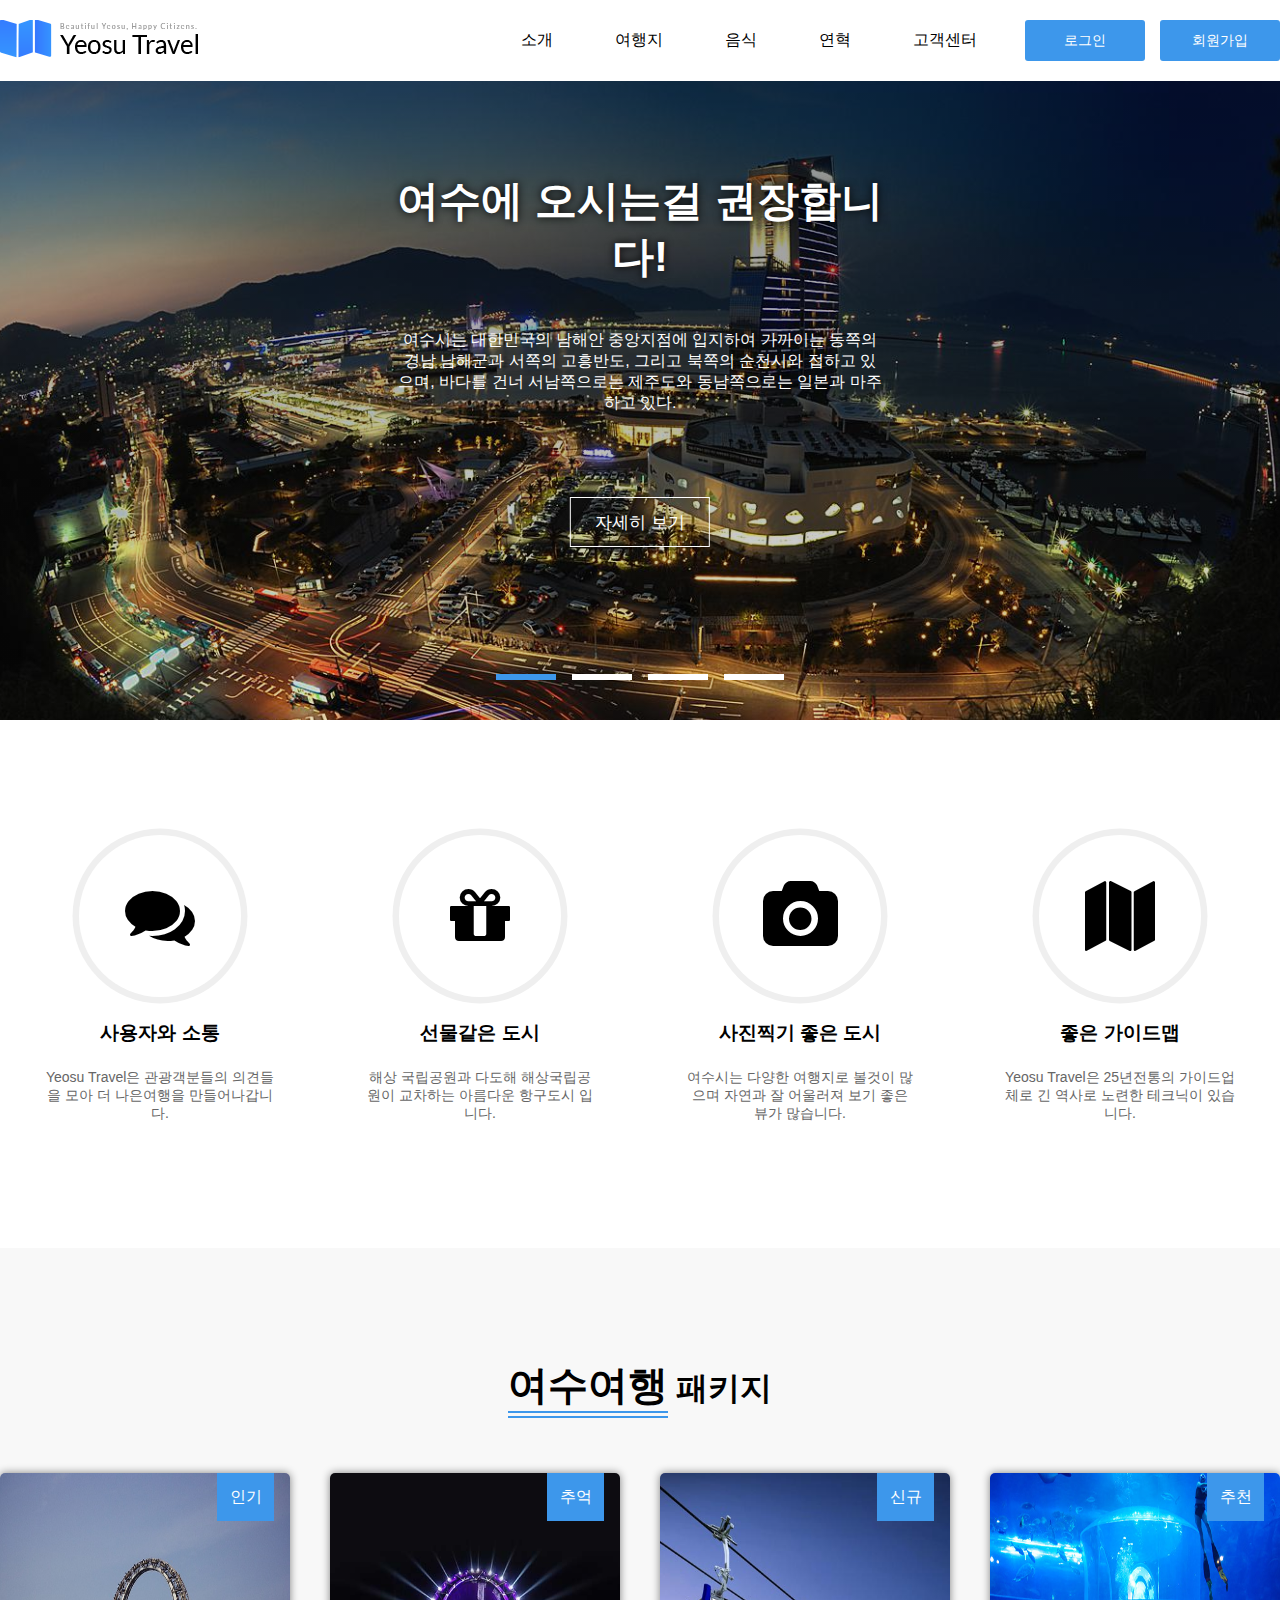
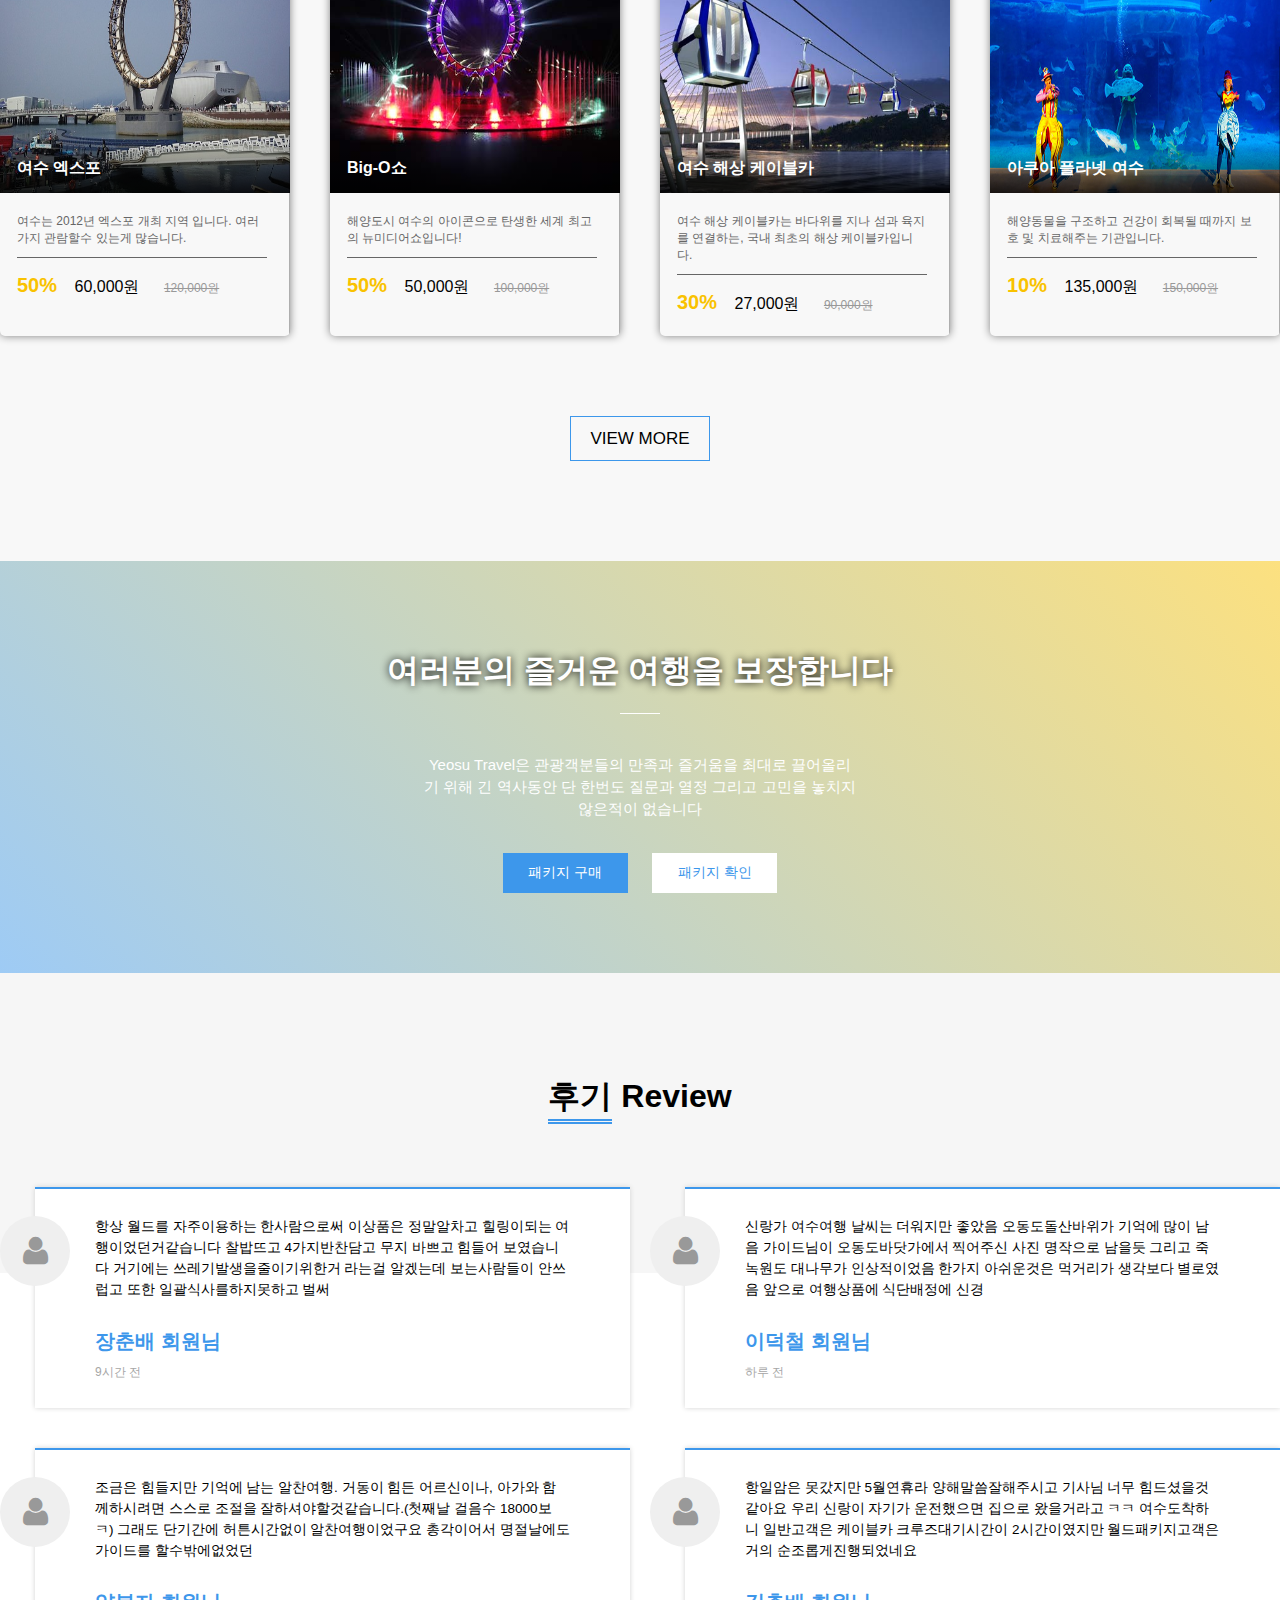
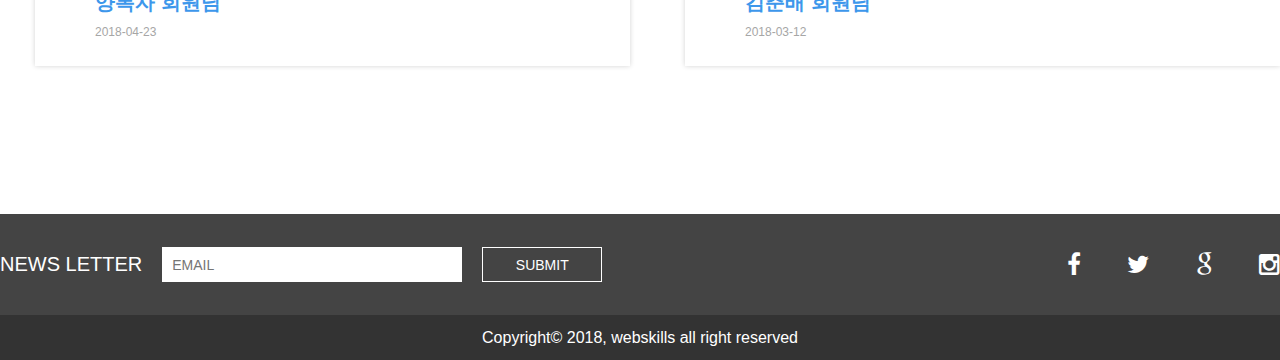
<file: 2018/전국/경기/2과제/index.html>
<!DOCTYPE html>
<html lang="en">
  <head>
    <meta charset="UTF-8" />
    <meta http-equiv="X-UA-Compatible" content="IE=edge" />
    <meta name="viewport" content="width=device-width, initial-scale=1.0" />
    <title>Document</title>
    <link rel="stylesheet" href="font-awesome/css/font-awesome.min.css" />
    <link rel="stylesheet" href="style.css" />
  </head>
  <body>
    <input type="checkbox" id="loginPopup" hidden />
    <div class="login-modal-wrapper">
      <div class="login-modal">
        <div class="login-modal__title">로그인</div>
        <div class="login-modal__sub-title">
          The best Travel, 오늘도 함께 해요!
        </div>
        <div class="login-modal__form">
          <div class="login-modal__input">
            <input type="text" id="loginId" />
            <label for="loginId">아이디</label>
          </div>
          <div class="login-modal__input">
            <input type="password" id="loginPw" />
            <label for="loginPw">비밀번호</label>
          </div>
        </div>
        <div class="login-modal__btns">
          <label for="loginPopup" class="cancle">취소</label>
          <button class="login-modal__submitBtn">로그인</button>
        </div>
      </div>
    </div>
    <!-- 메인 이미지 비쥬얼 -->
    <div class="visual">
      <input type="radio" hidden name="slide" id="slide1" checked />
      <input type="radio" hidden name="slide" id="slide2" />
      <input type="radio" hidden name="slide" id="slide3" />
      <input type="radio" hidden name="slide" id="slide4" />
      <header>
        <div class="rap">
          <div class="logo"></div>
          <div class="link">
            <nav>
              <ul>
                <li><a href="#">소개</a></li>
                <li><a href="#">여행지</a></li>
                <li><a href="#">음식</a></li>
                <li><a href="#">연혁</a></li>
                <li><a href="#">고객센터</a></li>
              </ul>
            </nav>
            <div class="btns">
              <label for="loginPopup" class="login">로그인</label>
              <label for="loginPopup" class="join">회원가입</label>
            </div>
          </div>
          <i class="fa fa-bars toggle-menu"></i>
        </div>
      </header>
      <div class="visual-texts">
        <div class="slide-text">
          <h1>여수에 오시는걸 권장합니다!</h1>
          <div class="info">
            여수시는 대한민국의 남해안 중앙지점에 입지하여 가까이는 동쪽의 경남
            남해군과 서쪽의 고흥반도, 그리고 북쪽의 순천시와 접하고 있으며,
            바다를 건너 서남쪽으로는 제주도와 동남쪽으로는 일본과 마주하고 있다.
          </div>
          <button class="detail">자세히 보기</button>
        </div>
        <div class="slide-text">
          <h1>여수는 아름답습니다.</h1>
          <div class="info">
            관광지로 유명한 여수, 365일 모두 아름다운 장관을 연출합니다.
          </div>
          <button class="detail">자세히 보기</button>
        </div>
        <div class="slide-text">
          <h1>여수는 낭만적입니다.</h1>
          <div class="info">
            전국의 낭만있는 거리 공연가들이 여수 밤바다에 모인다! 음악소리 따라~
            불빛 따라~ 매주 주말, 낭만 버스커들과 함께 여수 밤바다에 낭만이
            더해집니다.
          </div>
          <button class="detail">자세히 보기</button>
        </div>
        <div class="slide-text">
          <h1>밤의 도시 여수.</h1>
          <div class="info">
            여수는 밤의 도시입니다. 여수의 밤은 모든 것을 아름답게 만들어
            줍니다. 엑스포장의 환한 불빛이 바다에 흔들릴때 사람들은 음악에
            취합니다.
          </div>
          <button class="detail">자세히 보기</button>
        </div>
      </div>
      <div class="slide-btns">
        <label for="slide1"></label>
        <label for="slide2"></label>
        <label for="slide3"></label>
        <label for="slide4"></label>
      </div>
    </div>
    <!-- 첫번째 섹션 - 여수 트래블 소개 -->
    <div class="intro">
      <div class="container rap">
        <div class="item">
          <div class="icon-box">
            <i class="fa fa-comments"></i>
          </div>
          <h3 class="sub-title">사용자와 소통</h3>
          <p class="description">
            Yeosu Travel은 관광객분들의 의견들을 모아 더 나은여행을
            만들어나갑니다.
          </p>
        </div>
        <div class="item">
          <div class="icon-box">
            <i class="fa fa-gift"></i>
          </div>
          <h3 class="sub-title">선물같은 도시</h3>
          <p class="description">
            해상 국립공원과 다도해 해상국립공원이 교차하는 아름다운 항구도시
            입니다.
          </p>
        </div>
        <div class="item">
          <div class="icon-box">
            <i class="fa fa-camera"></i>
          </div>
          <h3 class="sub-title">사진찍기 좋은 도시</h3>
          <p class="description">
            여수시는 다양한 여행지로 볼것이 많으며 자연과 잘 어울러져 보기 좋은
            뷰가 많습니다.
          </p>
        </div>
        <div class="item">
          <div class="icon-box">
            <i class="fa fa-map"></i>
          </div>
          <h3 class="sub-title">좋은 가이드맵</h3>
          <p class="description">
            Yeosu Travel은 25년전통의 가이드업체로 긴 역사로 노련한 테크닉이
            있습니다.
          </p>
        </div>
        <div class="intro__bg intro__bg1"></div>
        <div class="intro__bg intro__bg2"></div>
        <div class="intro__bg intro__bg3"></div>
        <div class="intro__bg intro__bg4"></div>
      </div>
    </div>
    <!-- 두번째 섹션 - 여수 여행 패키지 소개 및 구매&확인 -->
    <div class="package">
      <h1><span>여수여행</span> 패키지</h1>
      <div class="container rap">
        <div class="item">
          <i class="fa fa-search"></i>
          <div class="img-box">
            <img src="images/9.jpg" alt="" />
            <div class="label">인기</div>
            <p>여수 엑스포</p>
          </div>
          <div class="content">
            <p>
              여수는 2012년 엑스포 개최 지역 입니다. 여러가지 관람할수 있는게
              많습니다.
            </p>
            <div class="price-box">
              <span class="discount">50%</span>
              <span class="discounted-price">60,000원</span>
              <span class="original-price">120,000원</span>
            </div>
          </div>
        </div>
        <div class="item">
          <i class="fa fa-search"></i>
          <div class="img-box">
            <img src="images/10.jpg" alt="" />
            <div class="label">추억</div>
            <p>Big-O쇼</p>
          </div>
          <div class="content">
            <p>
              해양도시 여수의 아이콘으로 탄생한 세계 최고의 뉴미디어쇼입니다!
            </p>
            <div class="price-box">
              <span class="discount">50%</span>
              <span class="discounted-price">50,000원</span>
              <span class="original-price">100,000원</span>
            </div>
          </div>
        </div>
        <div class="item">
          <i class="fa fa-search"></i>
          <div class="img-box">
            <img src="images/12.jpg" alt="" />
            <div class="label">신규</div>
            <p>여수 해상 케이블카</p>
          </div>
          <div class="content">
            <p>
              여수 해상 케이블카는 바다위를 지나 섬과 육지를 연결하는, 국내
              최초의 해상 케이블카입니다.
            </p>
            <div class="price-box">
              <span class="discount">30%</span>
              <span class="discounted-price">27,000원</span>
              <span class="original-price">90,000원</span>
            </div>
          </div>
        </div>
        <div class="item">
          <i class="fa fa-search"></i>
          <div class="img-box">
            <img src="images/13.jpg" alt="" />
            <div class="label">추천</div>
            <p>아쿠아 플라넷 여수</p>
          </div>
          <div class="content">
            <p>
              해양동물을 구조하고 건강이 회복될 때까지 보호 및 치료해주는
              기관입니다.
            </p>
            <div class="price-box">
              <span class="discount">10%</span>
              <span class="discounted-price">135,000원</span>
              <span class="original-price">150,000원</span>
            </div>
          </div>
        </div>
      </div>
      <div class="view-btn">
        <button>VIEW MORE</button>
      </div>
    </div>
    <div class="buy">
      <div class="buy__cover buy__cover--left"></div>
      <div class="buy__cover buy__cover--right"></div>
      <div class="content">
        <h1>여러분의 즐거운 여행을 보장합니다</h1>
        <div class="line"></div>
        <p>
          Yeosu Travel은 관광객분들의 만족과 즐거움을 최대로 끌어올리기 위해 긴
          역사동안 단 한번도 질문과 열정 그리고 고민을 놓치지 않은적이 없습니다
        </p>
        <div class="btns">
          <button class="package-buy">패키지 구매</button>
          <button class="package-confirm">패키지 확인</button>
        </div>
      </div>
    </div>
    <!-- 세번째 섹션 - 여수 여행 후기 -->
    <div class="review">
      <div class="grey-bg"></div>
      <h1><span>후기</span> Review</h1>
      <div class="container rap">
        <div class="item">
          <div class="icon-box">
            <i class="fa fa-user fa-2x"></i>
          </div>
          <p class="description">
            항상 월드를 자주이용하는 한사람으로써 이상품은 정말알차고 힐링이되는
            여행이었던거같습니다 찰밥뜨고 4가지반찬담고 무지 바쁘고 힘들어
            보였습니다 거기에는 쓰레기발생을줄이기위한거 라는걸 알겠는데
            보는사람들이 안쓰럽고 또한 일괄식사를하지못하고 벌써
          </p>
          <p class="user">장춘배 회원님</p>
          <p class="time">9시간 전</p>
        </div>
        <div class="item">
          <div class="icon-box">
            <i class="fa fa-user fa-2x"></i>
          </div>
          <p class="description">
            신랑가 여수여행 날씨는 더워지만 좋았음 오동도돌산바위가 기억에 많이
            남음 가이드님이 오동도바닷가에서 찍어주신 사진 명작으로 남을듯
            그리고 죽녹원도 대나무가 인상적이었음 한가지 아쉬운것은 먹거리가
            생각보다 별로였음 앞으로 여행상품에 식단배정에 신경
          </p>
          <p class="user">이덕철 회원님</p>
          <p class="time">하루 전</p>
        </div>
        <div class="item">
          <div class="icon-box">
            <i class="fa fa-user fa-2x"></i>
          </div>
          <p class="description">
            조금은 힘들지만 기억에 남는 알찬여행. 거동이 힘든 어르신이나, 아가와
            함께하시려면 스스로 조절을 잘하셔야할것같습니다.(첫째날 걸음수
            18000보ㅋ) 그래도 단기간에 허튼시간없이 알찬여행이었구요 총각이어서
            명절날에도 가이드를 할수밖에없었던
          </p>
          <p class="user">양복자 회원님</p>
          <p class="time">2018-04-23</p>
        </div>
        <div class="item">
          <div class="icon-box">
            <i class="fa fa-user fa-2x"></i>
          </div>
          <p class="description">
            항일암은 못갔지만 5월연휴라 양해말씀잘해주시고 기사님 너무
            힘드셨을것같아요 우리 신랑이 자기가 운전했으면 집으로 왔을거라고
            ㅋㅋ 여수도착하니 일반고객은 케이블카 크루즈대기시간이 2시간이였지만
            월드패키지고객은 거의 순조롭게진행되었네요
          </p>
          <p class="user">김춘배 회원님</p>
          <p class="time">2018-03-12</p>
        </div>
      </div>
    </div>
    <!-- Footer 박스 영역 -->
    <footer class="footer">
      <div class="footer__top">
        <div class="rap">
          <div class="footer__form">
            <label for="email" class="footer__label">NEWS LETTER</label>
            <input
              type="email"
              class="footer__input"
              placeholder="EMAIL"
              title="이 입력란을 작성하세요"
              id="email"
            />
            <button class="footer__button">SUBMIT</button>
          </div>
          <div class="footer__icons">
            <i class="footer__icon fa fa-facebook"></i>
            <i class="footer__icon fa fa-twitter"></i>
            <i class="footer__icon fa fa-google"></i>
            <i class="footer__icon fa fa-instagram"></i>
          </div>
        </div>
      </div>
      <div class="footer__bot">
        <p>Copyright&copy; 2018, webskills all right reserved</p>
      </div>
    </footer>
  </body>
</html>
</file>
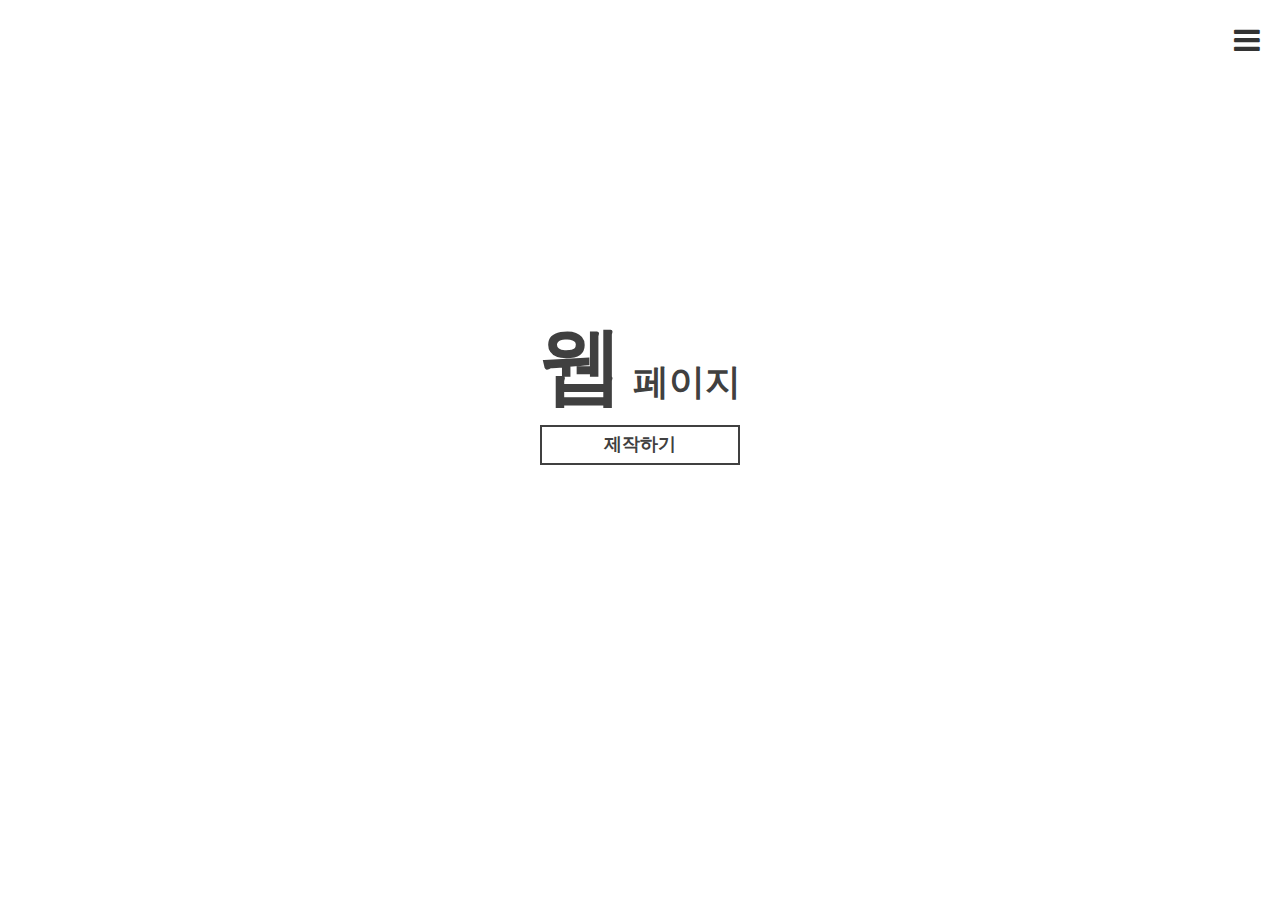
<file: 2018/전국/경기/3과제/index.html>
<!DOCTYPE html>
<html lang="en">

<head>
	<meta charset="UTF-8">
	<meta name="viewport" content="width=device-width, initial-scale=1.0, maximum-scale=1.0, user-scalable=no">
	<title>웹 에디터</title>
	<link rel="stylesheet" href="font-awesome-4.7.0/css/font-awesome.min.css">
	<link rel="stylesheet" href="css/bootstrap.min.css">
	<link rel="stylesheet" href="css/style.css">
</head>

<body>

	<!-- start page -->
	<div id="start">
		<div class="popup">
			<div class="title">
				<span>웹</span> 페이지
			</div>
			<button id="makeWebBtn">제작하기</button>
		</div>

		<div class="menuBtn">
			<i class="fa fa-bars" id="openList"></i>
		</div>

		<div id="saveList">
			<div class="title">완성한 사이트 목록 <span id="closeList">&times;</span></div>

			<div id="sortBox">
				<select id="sort">
					<option value="date">생성일</option>
					<option value="name">이름</option>
				</select>
				<select id="order">
					<option value="desc">내림차순</option>
					<option value="asc">오름차순</option>
				</select>
			</div>

			<div class="listBox">

				<!-- <div class="list">
					<div class="content">
						<div class="imgBox">
							<a href="#"><img src="image/img1.png" alt=""></a>
						</div>
						<div class="info">
							<div class="title">
								<a href="#">여수 웹 에디터</a>
							</div>
							<div class="des">
								웹페이지를 제작하는 웹페이지!
							</div>
							<div class="createDate">
								<i class="fa fa-calendar" aria-hidden="true"></i>
								2018-05-06 12:24:48
							</div>
						</div>
					</div>
					<div class="menuBox">
						<div class="editBtn left">
							<i class="fa fa-pencil-square-o" aria-hidden="true"></i> Edit
						</div>
						<div class="options left">
							<div class="btn btn-sm btn-danger delete">삭제 <i class="fa fa-trash"></i></div>
							<div class="btn btn-sm btn-primary htmlDownload">html 다운로드 <i class="fa fa-download"></i></div>
							<div class="btn btn-sm btn-primary thumbDownload">썸네일 다운로드 <i class="fa fa-download"></i></div>
						</div>
					</div>
				</div> -->
				
				<div class="list">
					<div class="content">
						<div class="imgBox">
							<a href="#"><img src="image/img1.png" alt=""></a>
						</div>
						<div class="info">
							<div class="title">
								<a href="#">여수 웹 에디터</a>
							</div>
							<div class="des">
								<span class="explain">웹페이지를 제작하는 웹페이지!</span>
							</div>
							<div class="createDate">
								<i class="fa fa-calendar" aria-hidden="true"></i>
								<span class="date">2018-05-06 12:24:48</span>
							</div>
						</div>
					</div>
					<div class="menuBox">
						<div class="editBtn left">
							<i class="fa fa-pencil-square-o" aria-hidden="true"></i> 수정
						</div>
						<div class="options left">
							<div class="btn btn-sm btn-danger">삭제 <i class="fa fa-trash"></i></div>
							<div class="btn btn-sm btn-primary">html 다운로드 <i class="fa fa-download"></i></div>
							<div class="btn btn-sm btn-primary">썸네일 다운로드 <i class="fa fa-download"></i></div>
						</div>
					</div>
				</div>

			</div>
		</div>
	</div>
	<!-- //start page -->

	<!-- makeView -->
	<div id="makeView">
		<div id="leftMenu">
			<div data-type="home" class="btnBlock"><i class="fa fa-home" style="padding-left: 5px;" aria-hidden="true"></i>
			</div>
			<div data-type="mouse" class="btnBlock tool"><i class="fa fa-mouse-pointer" style="padding-left: 5px;"
					aria-hidden="true"></i></div>
			<div data-type="text" class="btnBlock tool">T</div>
			<div data-type="shape" class="btnBlock tool"><i class="fa fa-cube"></i></div>
			<div data-type="crop" class="btnBlock tool"><i class="fa fa-crop"></i></div>
			<div data-type="save" class="btnBlock"><i class="fa fa-floppy-o" aria-hidden="true"></i></div>
			<div data-type="trash" class="btnBlock"><i class="fa fa-trash" aria-hidden="true"></i></div>
		</div>
		<div id="makeLayer"></div>
	</div>
	<!-- //makeView -->

	<!-- back layer -->
	<div id="back"></div>
	<!-- //back layer -->

	<!-- save popup -->
	<div id="popup">
		<div class="panel" id="saveWebPage">
			<div class="panel-heading">
				웹 페이지 저장하기
			</div>
			<div class="panel-body">
				<div class="form-group">
					<span>이름</span>
					<input type="text" id="name" class="form-control" placeholder="웹 페이지 이름">
				</div>
				<div class="form-group">
					<span>설명</span>
					<input type="text" id="explain" class="form-control" placeholder="설명">
				</div>
				<div class="form-group">
					<div class="btn btn-primary right save-btn">저장</div>
				</div>
			</div>
		</div>
	</div>
	<!-- //save popup -->

	<!-- element Option -->
	<div class="elementOption">
		<div class="colorSelect">
			<canvas id="colorSelectView" width="200" height="120"></canvas>
		</div>
		<div class="colorOption">
			<div>
				<input class="color" type="range" value="359" min='0' max="359">
			</div>
		</div>
		<div class="colorOption2">
			<div>
				<input class="alpha" type="range" value="100">
			</div>
		</div>
		<div class="option">
			<div class="box shape-box" data-type="backgroundColor">
				배경색 <div class="currentColor"></div>
			</div>
			<div class="box shape-box" data-type="borderColor">
				테두리색 <div class="currentColor"></div>
			</div>
			<div class="box shape-box">
				테두리 굵기
				<select id="borderSize">
					<option>1</option>
					<option>2</option>
					<option>3</option>
					<option>4</option>
					<option>5</option>
					<option>6</option>
					<option>7</option>
					<option>8</option>
					<option>9</option>
					<option>10</option>
					<option>11</option>
					<option>12</option>
					<option>13</option>
					<option>14</option>
					<option>15</option>
					<option>16</option>
					<option>17</option>
					<option>18</option>
					<option>19</option>
					<option>20</option>
				</select>
			</div>
			<div class="box text-box" data-type="fontColor">
				글씨 색깔 <div class="currentColor"></div>
			</div>
			<div class="box text-box">
				글씨 크기
				<select id="fontSize">
					<option>1</option>
					<option>2</option>
					<option>3</option>
					<option>4</option>
					<option>5</option>
					<option>6</option>
					<option>7</option>
				</select>
			</div>
			<div class="box text-box">
				<div class="btn btn-default link-btn createLink">링크로 전환하기</div>
				<div class="btn btn-default link-btn unlink">링크 제거하기</div>
			</div>
		</div>
	</div>
	<!-- //element Option -->

	<script src="js/jquery-3.3.1.min.js" defer></script>
	<script src="js/app.js" defer></script>
</body>

</html>
</file>
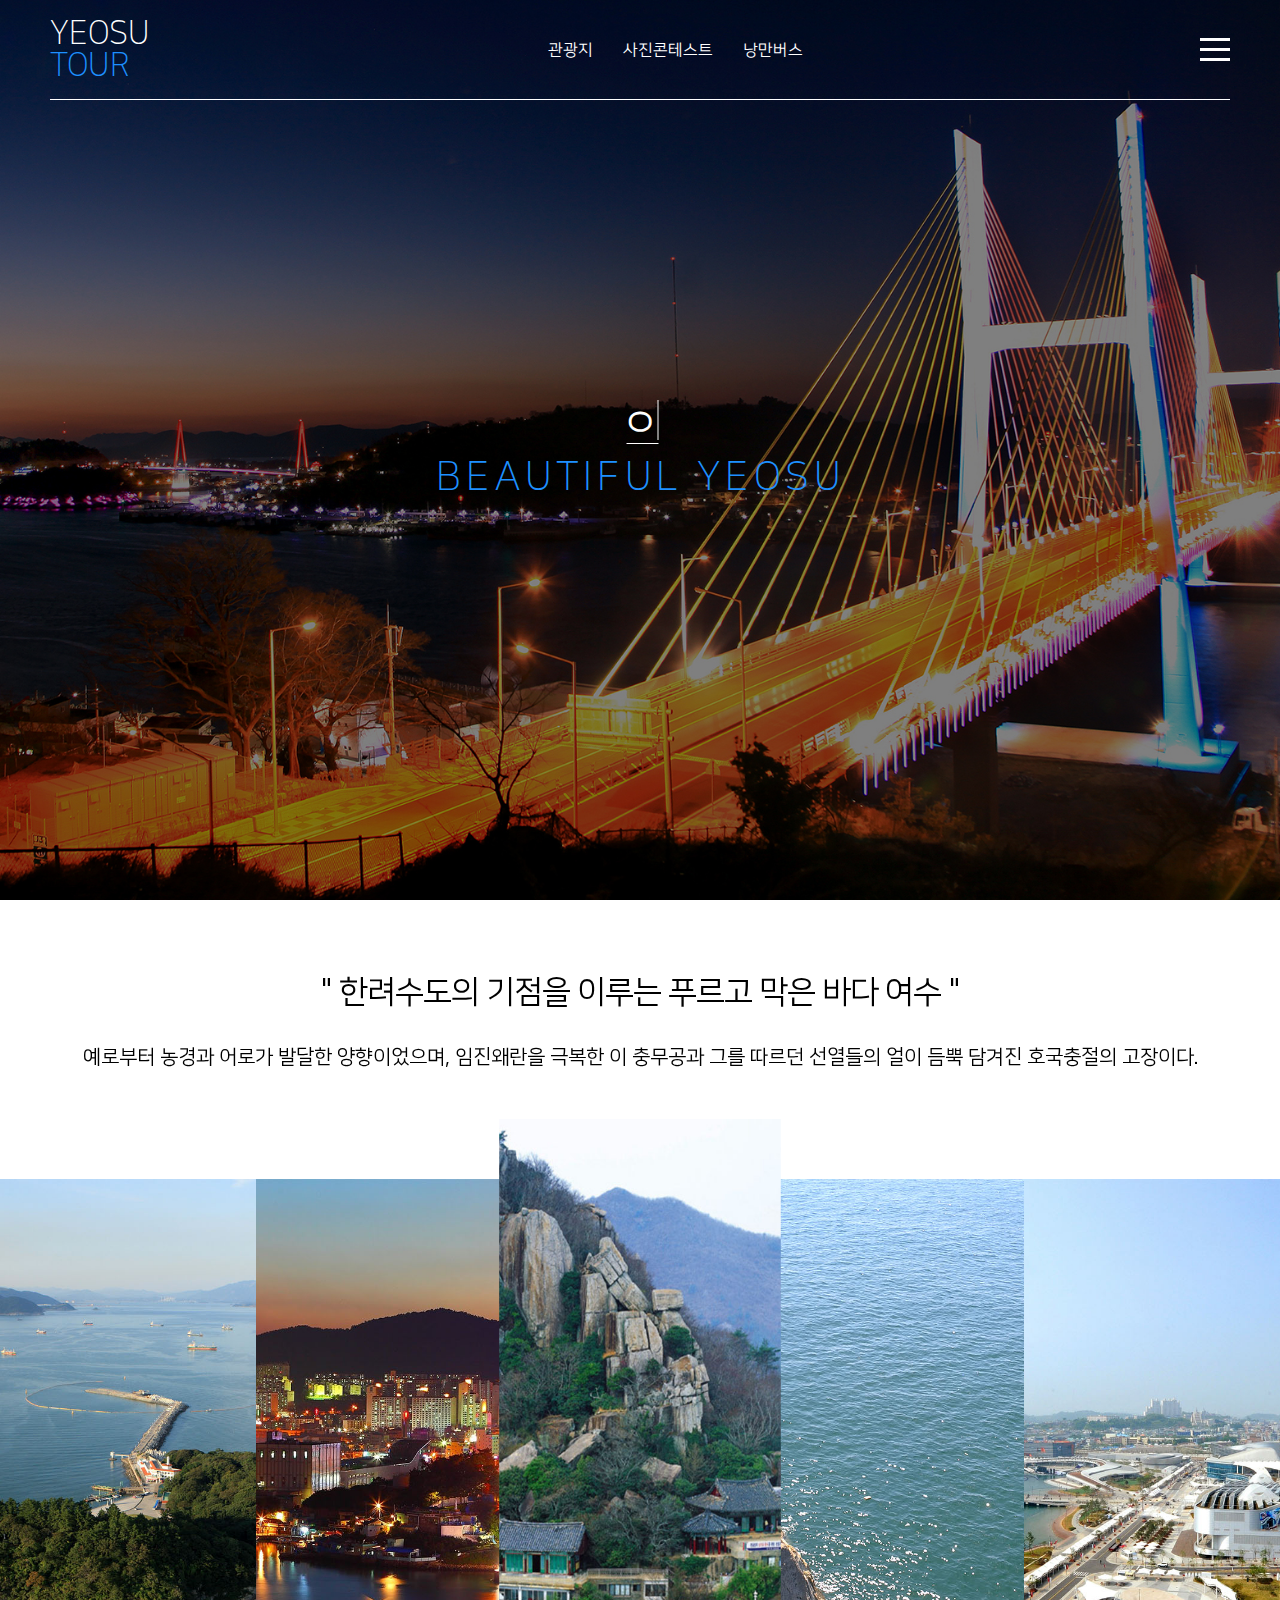
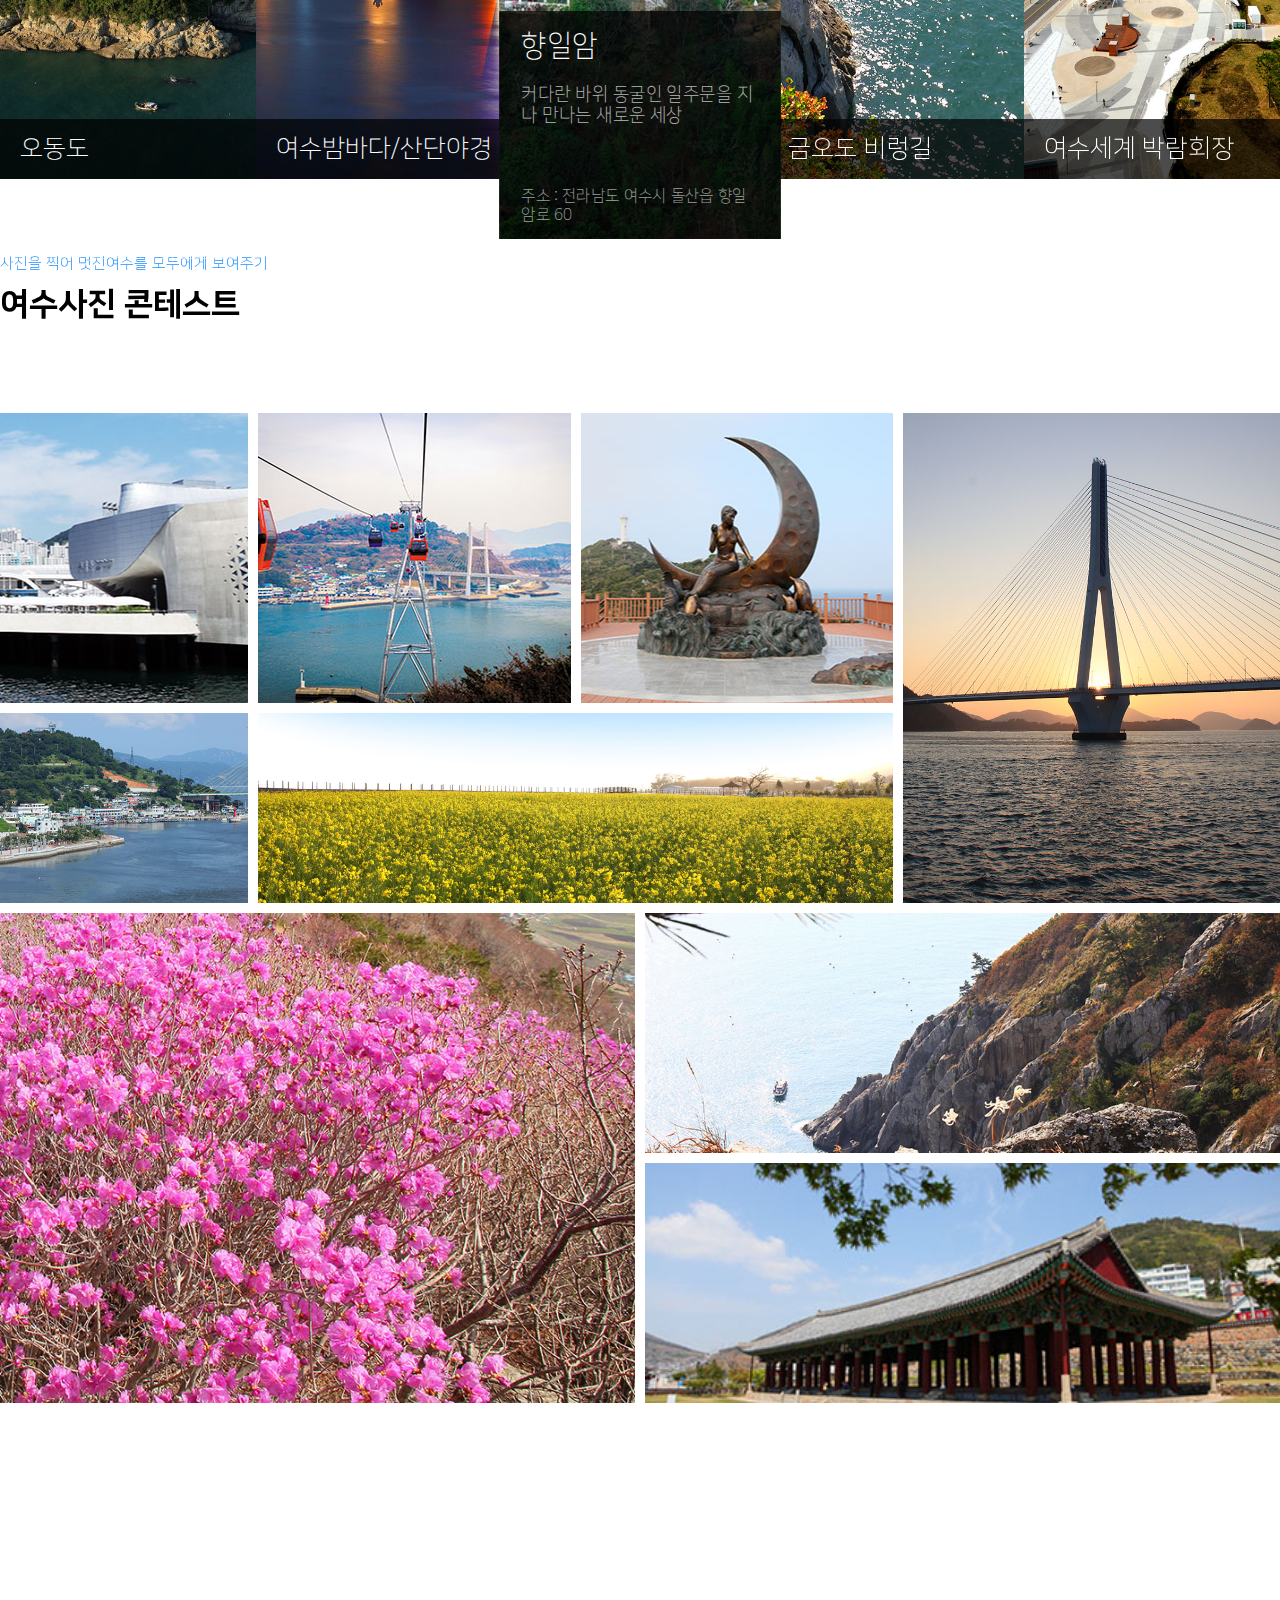
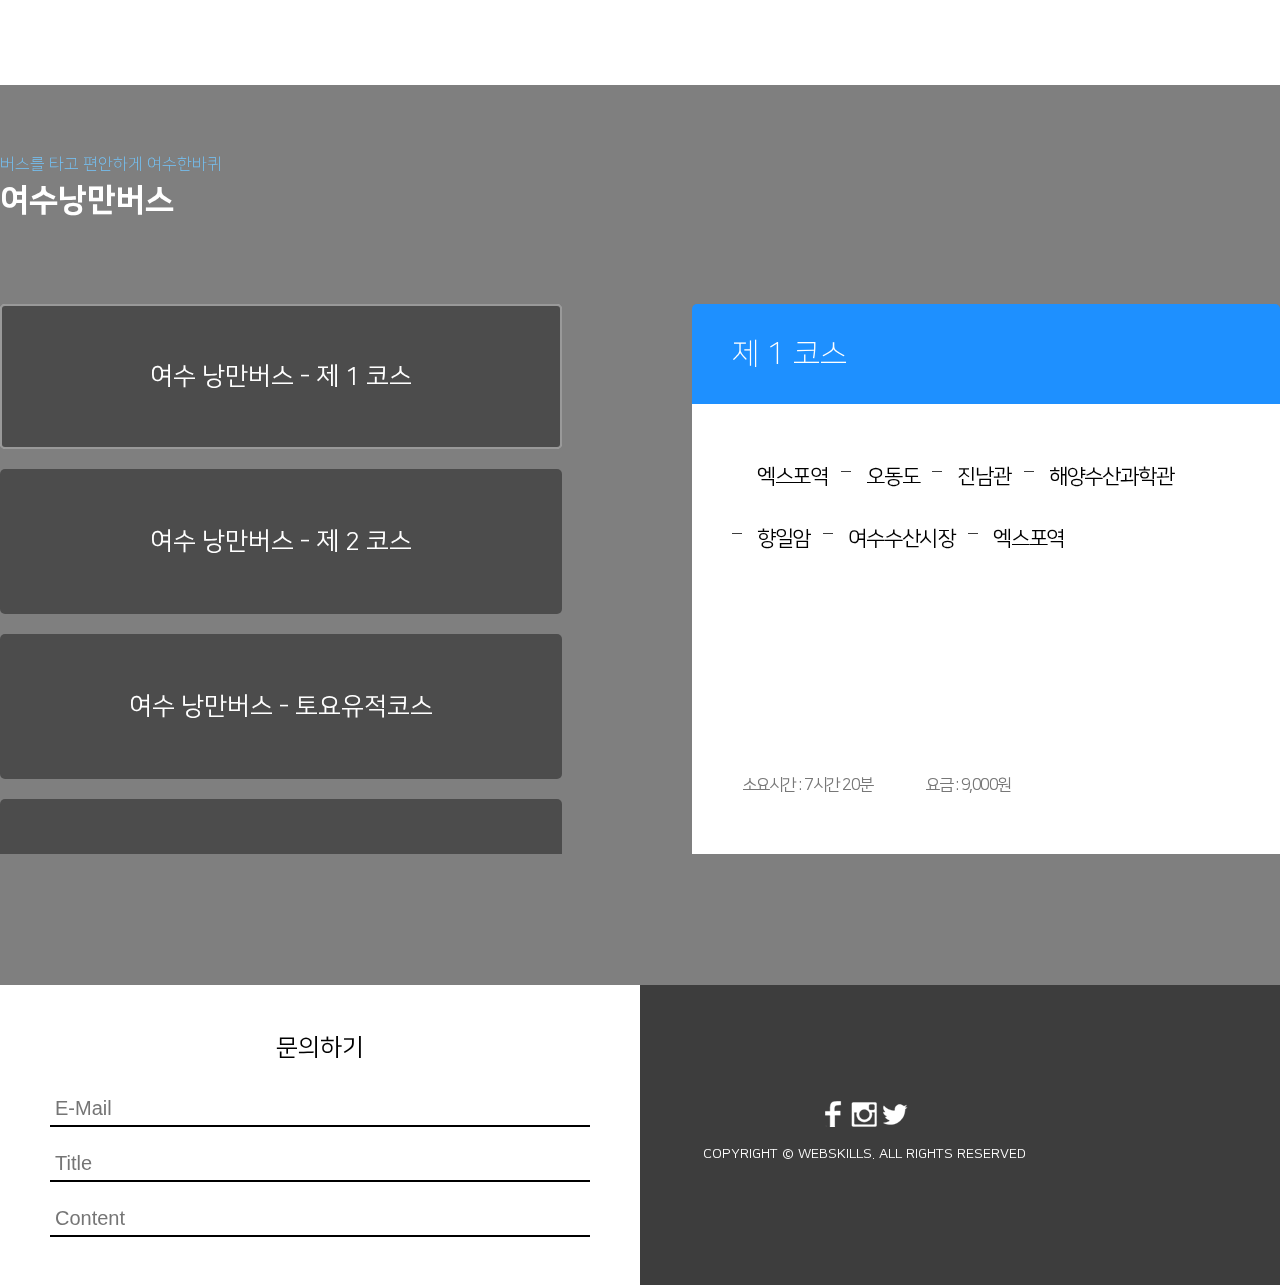
<file: 2018/전국/광주/2과제/index.html>
<!DOCTYPE html>
<html lang="en">
  <head>
    <meta charset="UTF-8" />
    <meta name="viewport" content="width=device-width, initial-scale=1.0" />
    <link rel="stylesheet" href="css/style.css" />
    <title>Document</title>
  </head>
  <body>
    <!-- 상태 의사 클래스 요소들 모음집 -->
    <input type="checkbox" name="menu" id="toggle" hidden />
    <input type="radio" name="slideImage" id="slide1" hidden />
    <input type="radio" name="slideImage" id="slide2" hidden />
    <input type="radio" name="slideImage" id="slide3" checked hidden />
    <input type="radio" name="slideImage" id="slide4" hidden />
    <input type="radio" name="slideImage" id="slide5" hidden />
    <input type="radio" name="slideImage" id="slide6" hidden />
    <input type="radio" name="slideImage" id="slide7" hidden />
    <input type="radio" name="slideImage" id="slide8" hidden />
    <input type="radio" name="slideImage" id="slide9" hidden />
    <input type="radio" name="slideImage" id="slide10" hidden />
    <input type="radio" name="course" id="bus-course1" hidden checked />
    <input type="radio" name="course" id="bus-course2" hidden />
    <input type="radio" name="course" id="bus-course3" hidden />
    <input type="radio" name="course" id="bus-course4" hidden />
    <input type="radio" name="course" id="bus-course5" hidden />
    <input type="radio" name="course" id="bus-course6" hidden />

    <main>
      <!-- 비쥬얼 영역 -->
      <div id="visual">
        <!--헤더 영역 -->
        <header class="jb ac">
          <!-- 로고 -->
          <div class="logo">
            <h1>YEOSU <br /><span>TOUR</span></h1>
          </div>

          <!-- 스크롤 네비게이션 -->
          <nav>
            <ul class="flex">
              <li><a href="#s2">관광지</a></li>
              <li><a href="#s3">사진콘테스트</a></li>
              <li><a href="#s4">낭만버스</a></li>
            </ul>
          </nav>

          <!-- 토글 메뉴 -->
          <label for="toggle" class="toggle-menu">
            <div></div>
            <div></div>
            <div></div>
          </label>
        </header>

        <!-- 비쥬얼 텍스트 영역 -->
        <div class="visual-text">
          <div class="typing">
            <div class="underline"></div>
          </div>
          <h1>BEAUTIFUL YEOSU</h1>
        </div>

        <!-- 삼각형 토글 메뉴 -->
        <div class="triangle-menu">
          <nav class="triangle-nav">
            <ul class="triangle-menu__list">
              <li><a href="#">MENU1</a></li>
              <li><a href="#">MENU2</a></li>
              <li><a href="#">MENU3</a></li>
            </ul>
          </nav>
        </div>
      </div>

      <!-- 첫번째 섹션 여수 관광지 소개 슬라이드 -->
      <section id="s2">
        <div class="title-box">
          <h1>" 한려수도의 기점을 이루는 푸르고 막은 바다 여수 "</h1>
          <h2>
            예로부터 농경과 어로가 발달한 양향이었으며, 임진왜란을 극복한 이
            충무공과 그를 따르던 선열들의 얼이 듬뿍 담겨진 호국충절의 고장이다.
          </h2>
        </div>

        <div class="image-slide">
          <div class="container flex">
            <label for="slide1">
              <img src="images/slide_1.jpg" alt="" />
              <div class="slide-info">
                <p class="title">오동도</p>
                <p class="description">사계절 사람들이 찾아가는 곳!!!</p>
                <p class="address">주소 : 전라남도 여수시 오동도로 222</p>
              </div>
            </label>
            <label for="slide2">
              <img src="images/slide_2.jpg" alt="" />
              <div class="slide-info">
                <p class="title">여수밤바다/산단야경</p>
                <p class="description">낭만과 황홀함이 넘치는 여수 도심 야경</p>
                <p class="address">주소 : 전라남도 여수시 종화동</p>
              </div>
            </label>
            <label for="slide3">
              <img src="images/slide_3.jpg" alt="" />
              <div class="slide-info">
                <p class="title">향일암</p>
                <p class="description">
                  커다란 바위 동굴인 일주문을 지나 만나는 새로운 세상
                </p>
                <p class="address">주소 : 전라남도 여수시 돌산읍 향일암로 60</p>
              </div>
            </label>
            <label for="slide4">
              <img src="images/slide_4.jpg" alt="" />
              <div class="slide-info">
                <p class="title">금오도 비렁길</p>
                <p class="description">'비렁'은 벼랑(졀벽)의 여수사투리</p>
                <p class="address">주소 : 전라남도 여수시 남면 심장리</p>
              </div>
            </label>
            <label for="slide5">
              <img src="images/slide_5.jpg" alt="" />
              <div class="slide-info">
                <p class="title">여수세계 박람회장</p>
                <p class="description">끝없이 펼쳐진 바다와 공연이벤트</p>
                <p class="address">주소 : 전라남도 여수시 수정동</p>
              </div>
            </label>
            <label for="slide6">
              <img src="images/slide_6.jpg" alt="" />
              <div class="slide-info">
                <p class="title">진남관</p>
                <p class="description">
                  조선시대 400년간 수군의 본거지였던 여수
                </p>
                <p class="address">주소 : 전라남도 여수시 동문로 11 망해루</p>
              </div>
            </label>
            <label for="slide7">
              <img src="images/slide_7.jpg" alt="" />
              <div class="slide-info">
                <p class="title">해상케이블카</p>
                <p class="description">끝없이 펼쳐진 바다경관</p>
                <p class="address">
                  주소 : 전라남도 여수시 돌산읍 돌산로 3600-1(돌산공원)
                </p>
              </div>
            </label>
            <label for="slide8">
              <img src="images/slide_8.jpg" alt="" />
              <div class="slide-info">
                <p class="title">이순신대교</p>
                <p class="description">
                  여수에서 광양을 이어주는 순수 우리 기술로 만든 국내 첫 현수교
                </p>
                <p class="address">주소 : 전라남도 여수시 묘도동</p>
              </div>
            </label>
            <label for="slide9">
              <img src="images/slide_9.jpg" alt="" />
              <div class="slide-info">
                <p class="title">거문도 백도</p>
                <p class="description">남해의 아름다운 섬 거문도와 백도</p>
                <p class="address">
                  주소 : 전라남도 여수시 삼산면 거문리 거문도
                </p>
              </div>
            </label>
            <label for="slide10">
              <img src="images/slide_10.jpg" alt="" />
              <div class="slide-info">
                <p class="title">영취산진달래</p>
                <p class="description">
                  온 산이 붉게 물들어 가슴이 먹먹하도록 만드는 진달래
                </p>
                <p class="address">주소 : 전라남도 여수시 상암동</p>
              </div>
            </label>
          </div>
        </div>
      </section>

      <!-- 두번쨰 섹션 여수 사진 콘테스트 -->
      <section id="s3">
        <div class="wrap">
          <h2>사진을 찍어 멋진여수를 모두에게 보여주기</h2>
          <h1>여수사진 콘테스트</h1>
          <div class="gallery">
            <div class="flex">
              <div class="top-left">
                <div class="img">
                  <div class="img-modal">
                    <button>MORE</button>
                  </div>
                </div>
                <div class="img">
                  <div class="img-modal">
                    <button>MORE</button>
                  </div>
                </div>
              </div>

              <div class="top-middle">
                <div class="flex">
                  <div class="img">
                    <div class="img-modal">
                      <button>MORE</button>
                    </div>
                  </div>
                  <div class="img">
                    <div class="img-modal">
                      <button>MORE</button>
                    </div>
                  </div>
                </div>
                <div class="img">
                  <div class="img-modal">
                    <button>MORE</button>
                  </div>
                </div>
              </div>

              <div class="top-right">
                <div class="img">
                  <div class="img-modal">
                    <button>MORE</button>
                  </div>
                </div>
              </div>
            </div>
            <div class="flex bot">
              <div class="bot-l">
                <div class="img">
                  <div class="img-modal">
                    <button>MORE</button>
                  </div>
                </div>
              </div>
              <div class="bot-r">
                <div class="img">
                  <div class="img-modal">
                    <button>MORE</button>
                  </div>
                </div>
                <div class="img">
                  <div class="img-modal">
                    <button>MORE</button>
                  </div>
                </div>
              </div>
            </div>
          </div>
        </div>
      </section>
      <!-- 
        세번째 섹션 
        여수 낭만버스 안내 
      -->
      <section id="s4">
        <div class="wrap">
          <h2>버스를 타고 편안하게 여수한바퀴</h2>
          <h1>여수낭만버스</h1>
          <div class="bus-introduce">
            <div class="bus-select">
              <label for="bus-course1" class="bus-select__course"
                >여수 낭만버스 - 제 1 코스</label
              >
              <label for="bus-course2" class="bus-select__course"
                >여수 낭만버스 - 제 2 코스</label
              >
              <label for="bus-course3" class="bus-select__course"
                >여수 낭만버스 - 토요유적코스</label
              >
              <label for="bus-course4" class="bus-select__course"
                >여수 낭만버스 - 야경코스</label
              >
              <label for="bus-course5" class="bus-select__course"
                >여수 낭만버스 - 주간코스</label
              >
              <label for="bus-course6" class="bus-select__course"
                >여수 낭만버스 - 야간코스</label
              >
            </div>

            <div class="bus-info">
              <div class="bus-title change-view">
                <div class="bus-title__course">제 1 코스</div>
                <div class="bus-title__course">제 2 코스</div>
                <div class="bus-title__course">토요유적코스</div>
                <div class="bus-title__course">야경코스</div>
                <div class="bus-title__course">주간코스</div>
                <div class="bus-title__course">야간코스</div>
              </div>
              <div class="bus-content change-view">
                <div class="bus-content__item">
                  <ul class="bus-content__list">
                    <li>엑스포역</li>
                    <li>오동도</li>
                    <li>진남관</li>
                    <li>해양수산과학관</li>
                    <li>향일암</li>
                    <li>여수수산시장</li>
                    <li>엑스포역</li>
                  </ul>
                  <div class="bus-content__description">
                    <span> 소요시간 : 7시간 20분 </span>
                    <span> 요금 : 9,000원 </span>
                  </div>
                </div>
                <div class="bus-content__item">
                  <ul class="bus-content__list">
                    <li>엑스포역</li>
                    <li>향일암</li>
                    <li>이순신광장</li>
                    <li>흥국사</li>
                    <li>이순시대교 홍보관</li>
                    <li>서시장(승,하차)</li>
                    <li>여수특화물수산시장(정차)</li>
                    <li>엑스포역</li>
                  </ul>
                  <div class="bus-content__description">
                    <span>소요시간 : 7시간 20분</span>
                    <span>요금 : 9,000원</span>
                  </div>
                </div>
                <div class="bus-content__item">
                  <ul class="bus-content__list">
                    <li>엑스포역</li>
                    <li>충민사</li>
                    <li>진남관</li>
                    <li>고소대</li>
                    <li>이순시광장</li>
                    <li>전라좌수영거북선</li>
                    <li>선소</li>
                    <li>손양원목사유적공원</li>
                    <li>흥국사</li>
                    <li>수산시장</li>
                    <li>엑스포역</li>
                  </ul>
                  <div class="bus-content__description">
                    <span>소요시간 : 7시간 20분</span>
                    <span>요금 : 9,000원</span>
                  </div>
                </div>
                <div class="bus-content__item">
                  <ul class="bus-content__list">
                    <li>엑스포역</li>
                    <li>여수국가산업단지</li>
                    <li>돌산공원</li>
                    <li>돌산갓김치거리</li>
                    <li>이순시광장</li>
                    <li>오동도 야간분수</li>
                    <li>엑스포역</li>
                  </ul>
                  <div class="bus-content__description">
                    <span>소요시간 : 2시간 30분</span>
                    <span>요금 : 9,000원</span>
                  </div>
                </div>
                <div class="bus-content__item">
                  <ul class="bus-content__list">
                    <li>엑스포역</li>
                    <li>아쿠아플라넷</li>
                    <li>케이블카 주차타워</li>
                    <li>오동도</li>
                    <li>엠블호텔</li>
                    <li>하멜전시관</li>
                    <li>이순신광장</li>
                    <li>여객선터미널</li>
                    <li>돌산공원입구</li>
                    <li>엑스포역</li>
                  </ul>
                  <div class="bus-content__description">
                    <span>소요시간 : 각 승강장별 승.하차 가능</span>
                    <span>요금 : 5,000원</span>
                  </div>
                </div>
                <div class="bus-content__item">
                  <ul class="bus-content__list">
                    <li>엑스포역</li>
                    <li>돌산공원입구</li>
                    <li>국동어항단지(게장백반거리)</li>
                    <li>예울마루</li>
                    <li>선소</li>
                    <li>서호요트마리나</li>
                    <li>여수시청</li>
                    <li>여문문화의거리</li>
                    <li>교동시장(포차거리)</li>
                    <li>이순신광장</li>
                    <li>엑스포역</li>
                  </ul>
                  <div class="bus-content__description">
                    <span>소요시간 : 각 승강장별 승.하차 가능</span>
                    <span>요금 : 10,000원 </span>
                  </div>
                </div>
              </div>
            </div>
          </div>
        </div>
        <div class="bg"></div>
      </section>
    </main>
    <!-- 푸터 영역 -->
    <footer>
      <!-- 왼쪽 내용 -->
      <div class="left-contents">
        <p>문의하기</p>
        <div>
          <input type="email" placeholder="E-Mail" />
          <div class="input-line-left"></div>
          <div class="input-line-right"></div>
        </div>
        <div>
          <input type="text" placeholder="Title" />
          <div class="input-line-left"></div>
          <div class="input-line-right"></div>
        </div>
        <div>
          <input type="text" placeholder="Content" />
          <div class="input-line-left"></div>
          <div class="input-line-right"></div>
        </div>
      </div>
      <!-- 오른쪽 내용 -->
      <div class="right-contents">
        <div class="item">
          <img src="images/icons/icon_facebook.png" alt="facebook-icon" />
          <img src="images/icons/icon_instagram.png" alt="instagram-icon" />
          <img src="images/icons/icon_twitter.png" alt="twitter-icon" />
          <p>COPYRIGHT © WEBSKILLS. ALL RIGHTS RESERVED</p>
        </div>
      </div>
    </footer>
  </body>
</html>
</file>
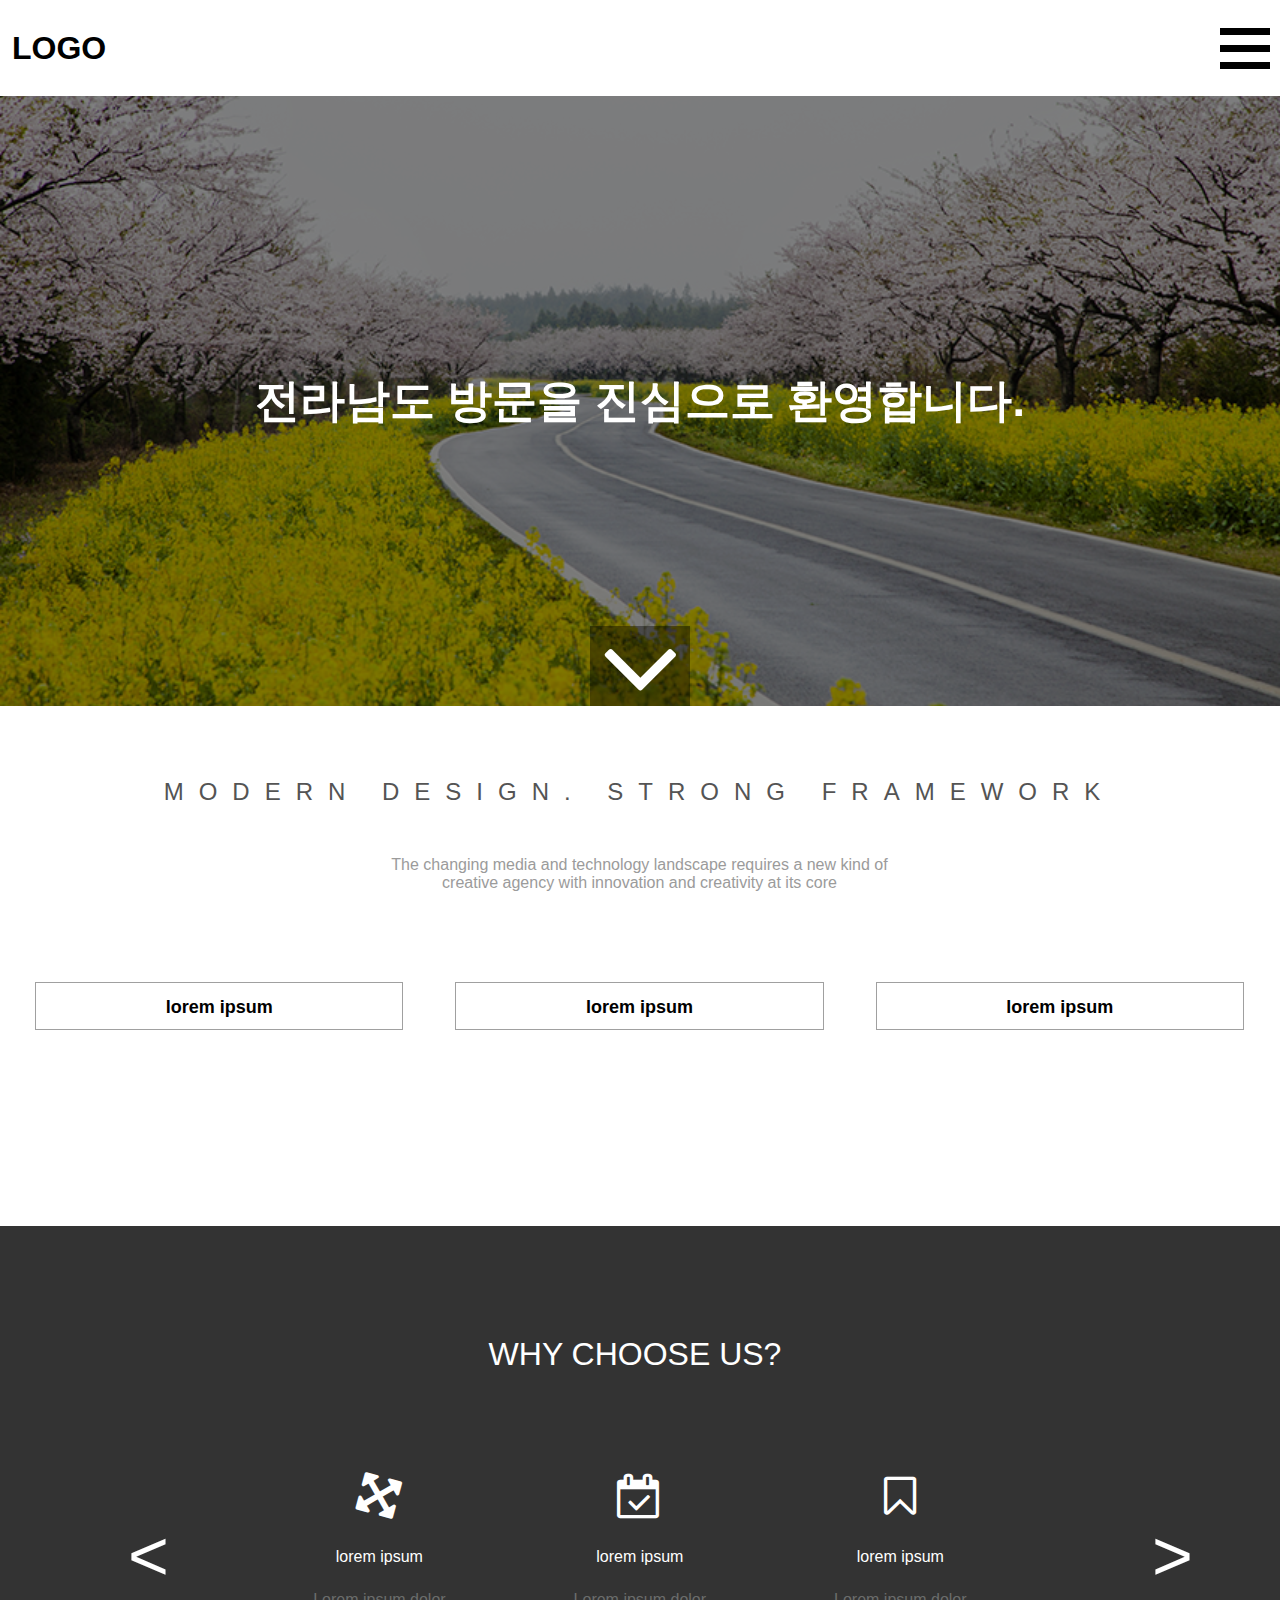
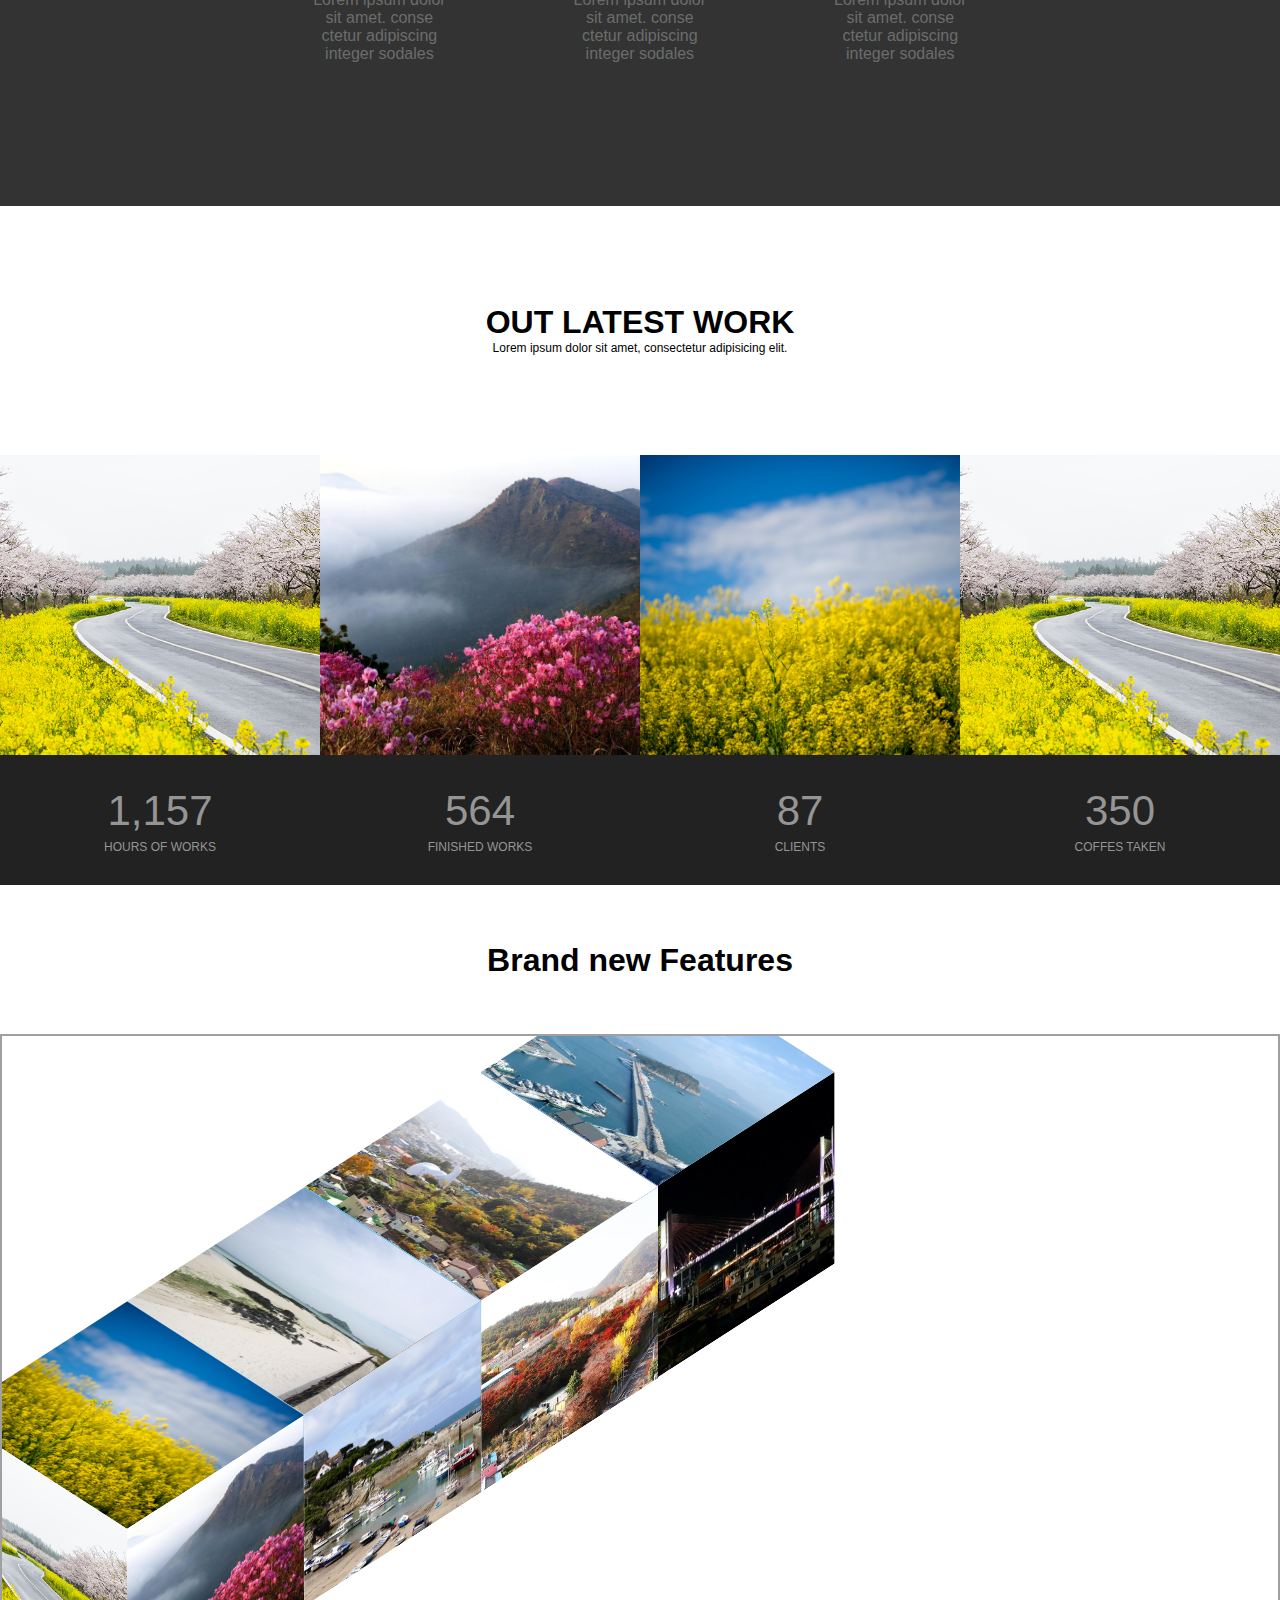
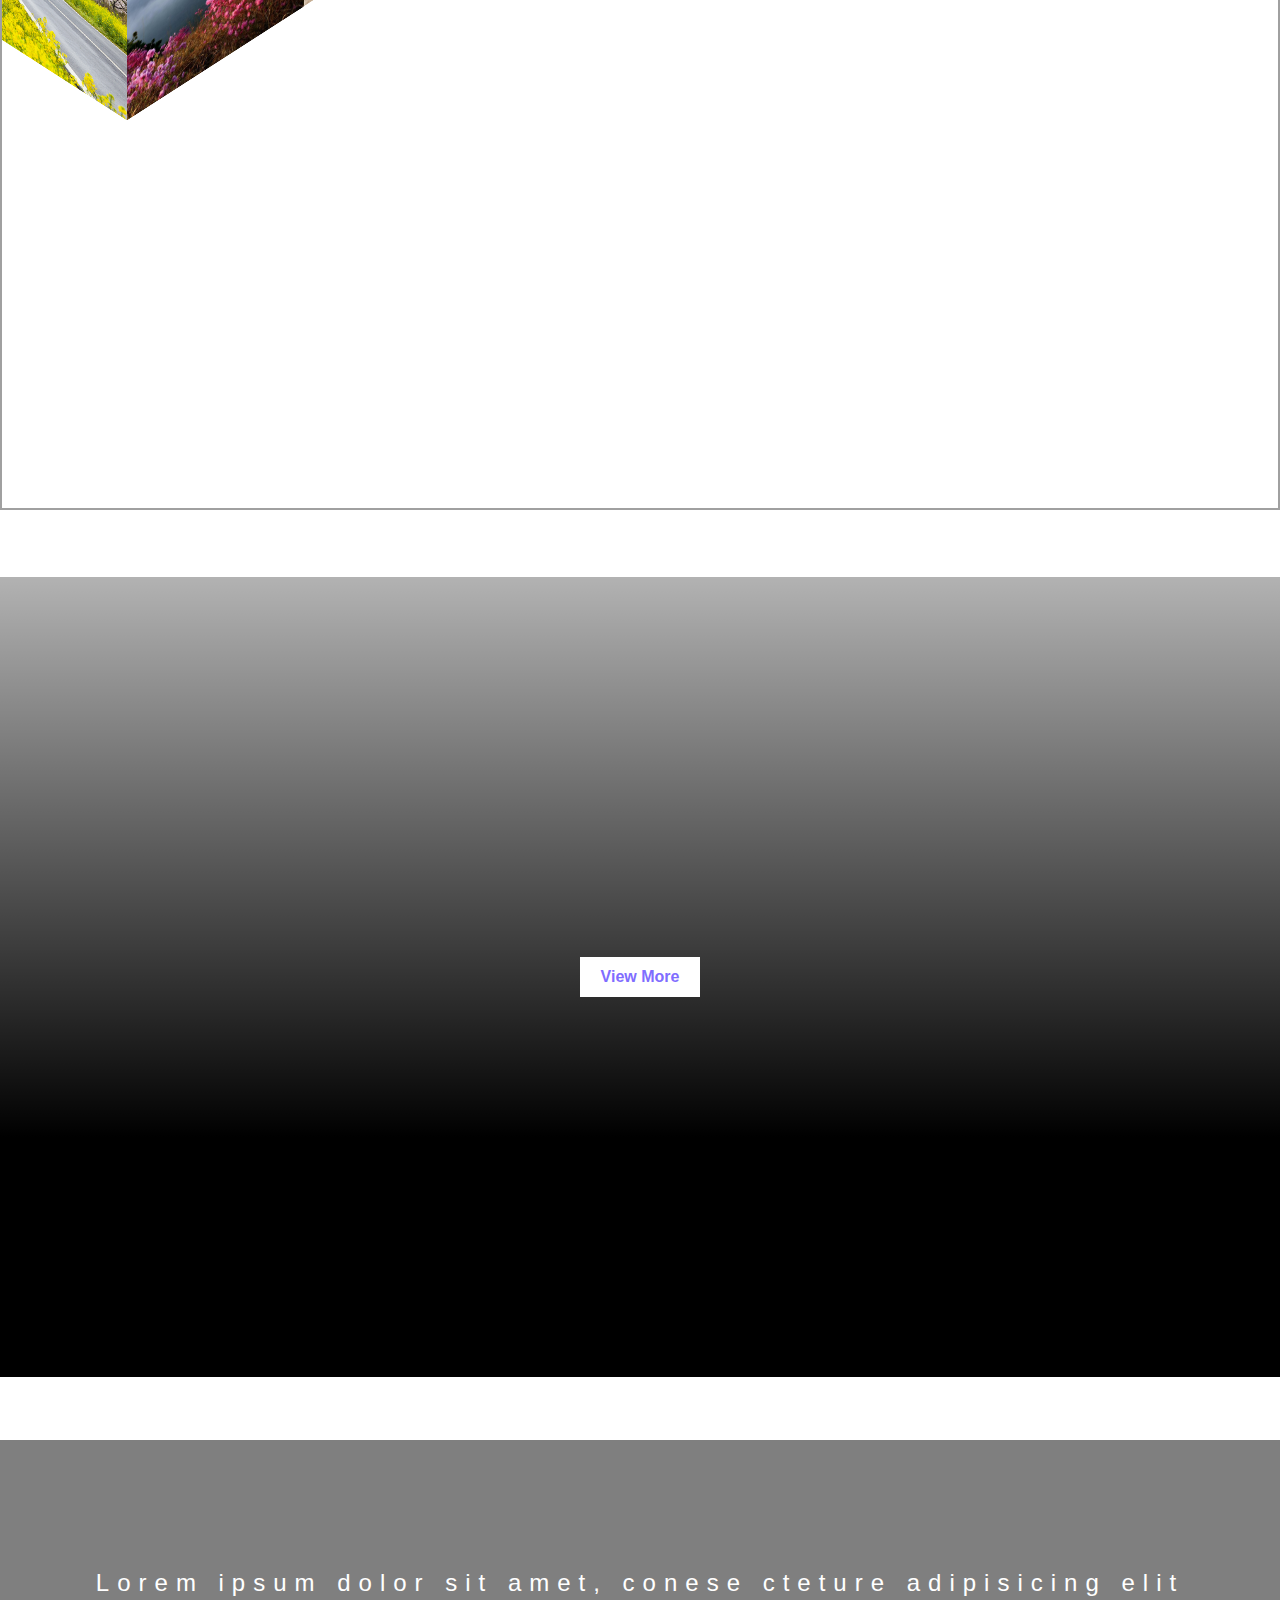
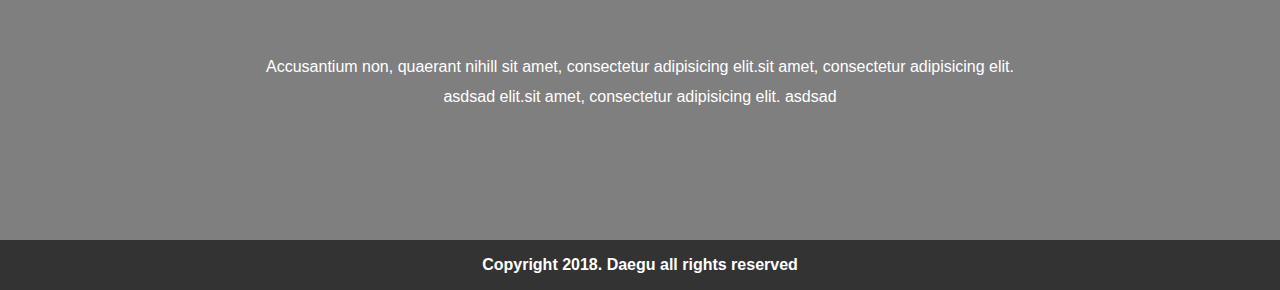
<file: 2018/전국/대구/2과제/index.html>
<!DOCTYPE html>
<html lang="en">
  <head>
    <meta charset="UTF-8" />
    <meta name="viewport" content="width=device-width, initial-scale=1.0" />
    <title>Document</title>
    <link rel="stylesheet" href="./css/css.css" />
    <link
      rel="stylesheet"
      href="./font-awesome-4.4.0/font-awesome-4.4.0/css/font-awesome.min.css"
    />
  </head>
  <body>
    <input type="checkbox" name="nav" id="nav" hidden />
    <input type="radio" name="list" id="spring" hidden />
    <input type="radio" name="list" id="summer" hidden />
    <input type="radio" name="list" id="fall" hidden />
    <input type="radio" name="list" id="winter" hidden />

    <input type="radio" name="slide" id="default" hidden checked />
    <input type="radio" name="slide" id="slide1" hidden />
    <input type="radio" name="slide" id="slide2up" hidden />
    <input type="radio" name="slide" id="slide2down" hidden />
    <input type="radio" name="slide" id="slide3" hidden />

    <input type="radio" name="move" id="move1" hidden />
    <input type="radio" name="move" id="move2" hidden />
    <input type="radio" name="move" id="move3" hidden checked />
    <input type="radio" name="move" id="move4" hidden />
    <input type="radio" name="move" id="move5" hidden />
    <div class="loader">
      <i class="fa fa-spinner"></i>
    </div>
    <header class="flex sb aic">
      <h1>LOGO</h1>
      <nav class="flex">
        <ul class="flex aic">
          <li>
            <label for="spring">봄</label>
          </li>
          <li>
            <label for="summer">여름</label>
          </li>
          <li>
            <label for="fall">가을</label>
          </li>
          <li>
            <label for="winter">겨울</label>
          </li>
        </ul>
        <div class="menu flex col">
          <label for="nav"></label>
          <div></div>
          <div></div>
          <div></div>
        </div>
      </nav>
    </header>
    <main>
      <section id="section1">
        <div class="slide">
          <div class="image spring1 summer1 fall1 winter1">
            <h1>전라남도 방문을 진심으로 환영합니다.</h1>
          </div>
          <div class="image spring2 summer2 fall2 winter2">
            <h1>전라남도 방문을 진심으로 환영합니다.</h1>
          </div>
          <div class="image spring3 summer3 fall3 winter3">
            <h1>전라남도 방문을 진심으로 환영합니다.</h1>
          </div>
        </div>
        <div class="slide_top-btn s3">
          <label for="slide3"><i class="fa fa-angle-up"></i></label>
        </div>
        <div class="slide_top-btn s2">
          <label for="slide2up"><i class="fa fa-angle-up"></i></label>
        </div>
        <div class="slide_bottom-btn s2">
          <label for="slide2down"><i class="fa fa-angle-down"></i></label>
        </div>
        <div class="slide_bottom-btn s1">
          <label for="slide1"><i class="fa fa-angle-down"></i> </label>
        </div>
      </section>
      <section id="section2">
        <h1>MODERN DESIGN. STRONG FRAMEWORK</h1>
        <p>
          The changing media and technology landscape requires a new kind of
          <br />
          creative agency with innovation and creativity at its core
        </p>
        <div class="sb items">
          <div>
            <h1>lorem ipsum</h1>
            <p>
              dolor sit amet, consectetur adipisicing elit. Eum, tempore,
              similique. Laborum laboriosam dolor sit amet, consectetur
              adipisicing elit. Eum, tempore, similique. Laborum laboriosam
            </p>
          </div>
          <div>
            <h1>lorem ipsum</h1>
            <p>
              dolor sit amet, consectetur adipisicing elit. Eum, tempore,
              similique. Laborum laboriosam dolor sit amet, consectetur
              adipisicing elit. Eum, tempore, similique. Laborum laboriosam
            </p>
          </div>
          <div>
            <h1>lorem ipsum</h1>
            <p>
              dolor sit amet, consectetur adipisicing elit. Eum, tempore,
              similique. Laborum laboriosam dolor sit amet, consectetur
              adipisicing elit. Eum, tempore, similique. Laborum laboriosam
            </p>
          </div>
        </div>
      </section>
      <section id="section3">
        <div class="spring2 summer2 fall2 winter2">
          <h1>WHY CHOOSE US?</h1>
          <div class="items_rap">
            <div class="items">
              <div class="item">
                <div>
                  <i class="fa fa-chrome"></i>
                </div>
                <p class="item_title">lorem ipsum</p>
                <p class="content">
                  Lorem ipsum dolor sit amet. conse ctetur adipiscing integer
                  sodales
                </p>
              </div>
              <div class="item">
                <div>
                  <i class="fa fa-anchor"></i>
                </div>
                <p class="item_title">lorem ipsum</p>
                <p class="content">
                  Lorem ipsum dolor sit amet. conse ctetur adipiscing integer
                  sodales
                </p>
              </div>
              <div class="item">
                <div>
                  <i class="fa fa-arrows-alt fa-spin"></i>
                </div>
                <p class="item_title">lorem ipsum</p>
                <p class="content">
                  Lorem ipsum dolor sit amet. conse ctetur adipiscing integer
                  sodales
                </p>
              </div>
              <div class="item">
                <div>
                  <i class="fa fa-calendar-check-o"></i>
                </div>
                <p class="item_title">lorem ipsum</p>
                <p class="content">
                  Lorem ipsum dolor sit amet. conse ctetur adipiscing integer
                  sodales
                </p>
              </div>
              <div class="item">
                <div class="fa fa-bookmark-o"></div>
                <p class="item_title">lorem ipsum</p>
                <p class="content">
                  Lorem ipsum dolor sit amet. conse ctetur adipiscing integer
                  sodales
                </p>
              </div>
              <div class="item">
                <div class="fa fa-bar-chart"></div>
                <p class="item_title">lorem ipsum</p>
                <p class="content">
                  Lorem ipsum dolor sit amet. conse ctetur adipiscing integer
                  sodales
                </p>
              </div>
              <div class="item">
                <div class="fa fa-link fa-spin"></div>
                <p class="item_title">lorem ipsum</p>
                <p class="content">
                  Lorem ipsum dolor sit amet. conse ctetur adipiscing integer
                  sodales
                </p>
              </div>
            </div>
          </div>
          <div class="slide-left_btn">
            <div class="rap">
              <label for="move1">&lt;</label>
              <label for="move2">&lt;</label>
              <label for="move3">&lt;</label>
              <label for="move4">&lt;</label>
            </div>
          </div>
          <div class="slide-right_btn">
            <div class="rap">
              <label for="move2">&gt;</label>
              <label for="move3">&gt;</label>
              <label for="move4">&gt;</label>
              <label for="move5">&gt;</label>
            </div>
          </div>
        </div>
      </section>
      <section id="section4">
        <h1>OUT LATEST WORK</h1>
        <p>Lorem ipsum dolor sit amet, consectetur adipisicing elit.</p>
        <div class="items flex">
          <div class="item">
            <div class="box">
              <div class="image spring1 summer1 fall1 winter1"></div>
              <div class="hide_card">
                <p class="title">Lorem ipsum dolor</p>
                <p>sit amet, consectetur adipisicing elit.</p>
              </div>
            </div>
            <div class="content">
              <h1>1,157</h1>
              <p>HOURS OF WORKS</p>
            </div>
          </div>
          <div class="item">
            <div class="box">
              <div class="image spring2 summer2 fall2 winter2"></div>
              <div class="hide_card">
                <p class="title">Lorem ipsum dolor</p>
                <p>sit amet, consectetur adipisicing elit.</p>
              </div>
            </div>
            <div class="content">
              <h1>564</h1>
              <p>FINISHED WORKS</p>
            </div>
          </div>
          <div class="item">
            <div class="box">
              <div class="image spring3 summer3 fall3 winter3"></div>
              <div class="hide_card">
                <p class="title">Lorem ipsum dolor</p>
                <p>sit amet, consectetur adipisicing elit.</p>
              </div>
            </div>

            <div class="content">
              <h1>87</h1>
              <p>CLIENTS</p>
            </div>
          </div>
          <div class="item">
            <div class="box">
              <div class="image spring1 summer1 fall1 winter1"></div>
              <div class="hide_card">
                <p class="title">Lorem ipsum dolor</p>
                <p>sit amet, consectetur adipisicing elit.</p>
              </div>
            </div>
            <div class="content">
              <h1>350</h1>
              <p>COFFES TAKEN</p>
            </div>
          </div>
        </div>
      </section>
      <section id="section5">
        <h1>Brand new Features</h1>
        <div class="canvas">
          <div class="flex box">
            <div class="cube">
              <div class="top"></div>
              <div class="left"></div>
              <div class="right"></div>
            </div>
            <div class="cube">
              <div class="top"></div>
              <div class="left"></div>
              <div class="right"></div>
            </div>
            <div class="cube">
              <div class="top"></div>
              <div class="left"></div>
              <div class="right"></div>
            </div>
            <div class="cube">
              <div class="top"></div>
              <div class="left"></div>
              <div class="right"></div>
            </div>
            <div class="card" id="card">
              <div class="hide_content">
                <h2>봄</h2>

                <div class="image">
                  <div class="border"></div>
                </div>
                <p>
                  Lorem ipsum dolor sit amet consectetur adipisicing elit.
                  Praesentium, quo aliquid similique ad porro hic eligendi.
                  Reiciendis ipsum repellat voluptatibus nostrum sint dolor
                  dicta, aperiam quos debitis, a quam corporis.
                </p>
              </div>
              <div class="hide_content">
                <h2>여름</h2>

                <div class="image">
                  <div class="border"></div>
                </div>
                <p>
                  Lorem ipsum dolor sit amet consectetur adipisicing elit.
                  Praesentium, quo aliquid similique ad porro hic eligendi.
                  Reiciendis ipsum repellat voluptatibus nostrum sint dolor
                  dicta, aperiam quos debitis, a quam corporis.
                </p>
              </div>
              <div class="hide_content">
                <h2>가을</h2>

                <div class="image">
                  <div class="border"></div>
                </div>
                <p>
                  Lorem ipsum dolor sit amet consectetur adipisicing elit.
                  Praesentium, quo aliquid similique ad porro hic eligendi.
                  Reiciendis ipsum repellat voluptatibus nostrum sint dolor
                  dicta, aperiam quos debitis, a quam corporis.
                </p>
              </div>
              <div class="hide_content">
                <h2>겨울</h2>

                <div class="image">
                  <div class="border"></div>
                </div>
                <p>
                  Lorem ipsum dolor sit amet consectetur adipisicing elit.
                  Praesentium, quo aliquid similique ad porro hic eligendi.
                  Reiciendis ipsum repellat voluptatibus nostrum sint dolor
                  dicta, aperiam quos debitis, a quam corporis.
                </p>
              </div>
            </div>
          </div>
        </div>
      </section>
      <section id="section6">
        <div>
          <input type="radio" name="view" id="view" hidden />
          <label for="view">View More</label>
          <div class="icon-box ib1" style="visibility: hidden">
            <i class="fa fa-apple"></i>
          </div>
          <div class="icon-box ib2" style="visibility: hidden">
            <i class="fa fa-bell"></i>
          </div>
          <div class="icon-box ib3" style="visibility: hidden">
            <i class="fa fa-ge"></i>
          </div>
          <div class="icon-box ib4" style="visibility: hidden">
            <i class="fa fa-cogs"></i>
          </div>
          <div class="icon-box ib5" style="visibility: hidden">
            <i class="fa fa-camera-retro"></i>
          </div>
          <div class="circle" style="opacity: 0">
            <div class="content">
              <div class="item">
                <h2>Lorem ipsum dolor</h2>
                <p>
                  Lorem ipsum dolor sit amet consectetur adipisicing elit. sed
                  do elusmod tempor incididunt ut labore et 111
                </p>
              </div>
              <div class="item">
                <h2>Lorem ipsum dolor</h2>
                <p>
                  Lorem ipsum dolor sit amet consecteturadipisicing elit. sed do
                  elusmod tempor incididunt ut labore et 222
                </p>
              </div>
              <div class="item">
                <h2>Lorem ipsum dolor</h2>
                <p>
                  Lorem ipsum dolor sit amet consectetur adipisicing elit. sed
                  do elusmod tempor incididunt ut labore et 333
                </p>
              </div>
              <div class="item">
                <h2>Lorem ipsum dolor</h2>
                <p>
                  Lorem ipsum dolor sit amet consectetur adipisicing elit. sed
                  do elusmod tempor incididunt ut labore et 444
                </p>
              </div>
              <div class="item">
                <h2>Lorem ipsum dolor</h2>
                <p>
                  Lorem ipsum dolor sit amet consectetur adipisicing elit. sed
                  do elusmod tempor incididunt ut labore et 555
                </p>
              </div>
            </div>
          </div>
          <div class="image i2"></div>
          <div class="image i1"></div>
          <div class="image i3"></div>
          <div class="image i4"></div>
          <div class="image i5"></div>
        </div>
      </section>
      <section id="section7">
        <div class="image">
          <h1>Lorem ipsum dolor sit amet, conese cteture adipisicing elit</h1>
          <p>
            Accusantium non, quaerant nihill sit amet, consectetur adipisicing
            elit.sit amet, consectetur adipisicing elit. asdsad elit.sit amet,
            consectetur adipisicing elit. asdsad
          </p>
        </div>
      </section>
    </main>
    <footer>Copyright 2018. Daegu all rights reserved</footer>
  </body>
</html>
</file>
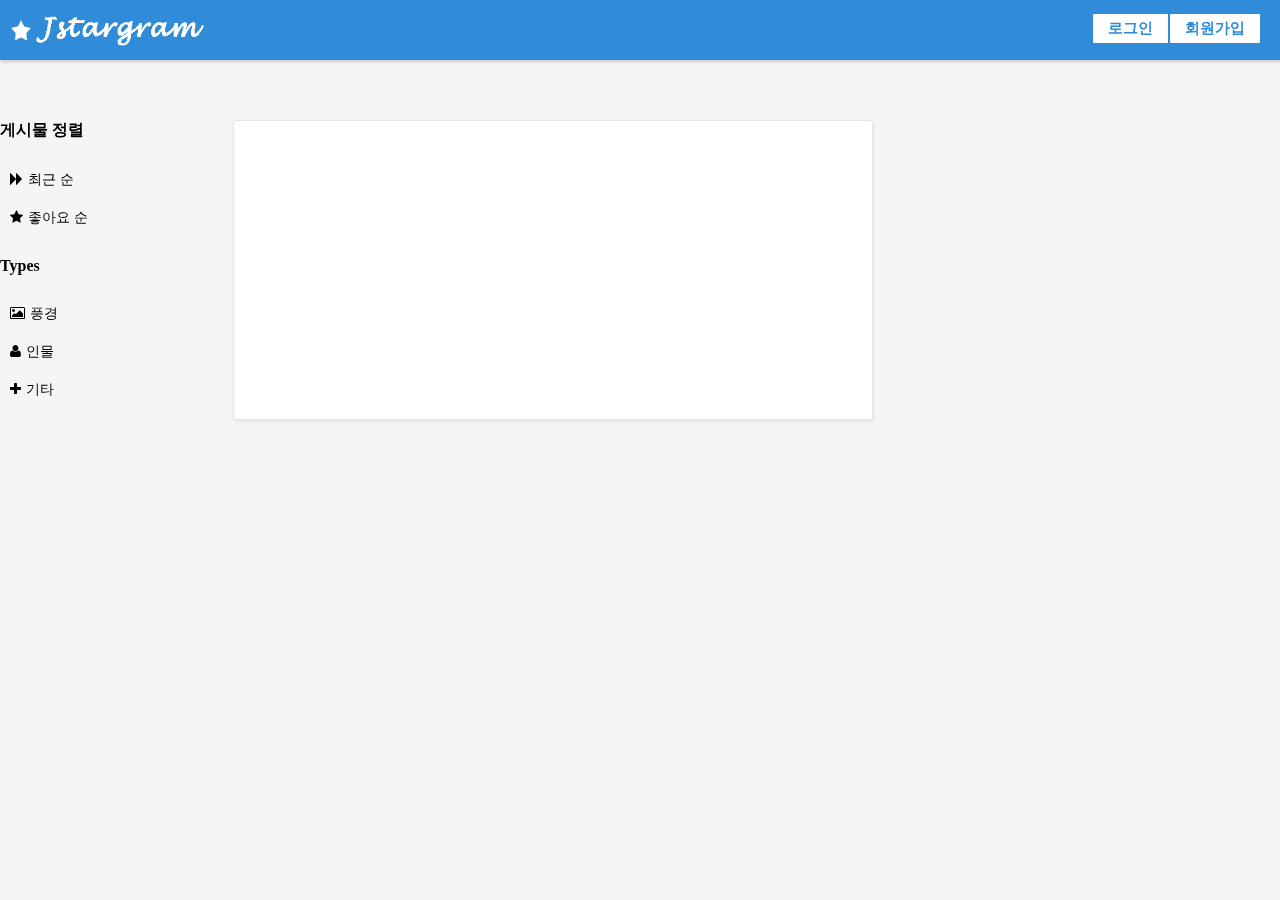
<file: 2018/전국/충북/제공파일/index.html>
<!DOCTYPE html>
<html lang="en">
  <head>
    <meta charset="UTF-8" />
    <title>전남 SNS</title>
    <link rel="stylesheet" href="jquery/jquery-ui-1.12.1/jquery-ui.css" />
    <link rel="stylesheet" href="css/common.css" />
    <link
      href="font-awesome-4.4.0/font-awesome-4.4.0/css/font-awesome.css"
      rel="stylesheet"
      type="text/css"
    />
    <script src="jquery/jquery-3.2.1.js"></script>
    <script src="jquery/jquery-ui-1.12.1/jquery-ui.js"></script>
    <script src="js/common.js"></script>
  </head>
  <body>
    <!-- background -->
    <div class="bg">
      <span><i class="fa fa-close"></i></span>

      <!-- LOGIN -->
      <div class="login">
        <div>
          <div>
            <h1>로그인</h1>
            <h3>로그인 후 회원들과 소통해보세요!</h3>
          </div>
          <div>
            <form action="" id="login-form">
              <input type="text" name="id" id="id" placeholder="아이디" />
              <input type="password" name="pw" id="pw" placeholder="비밀번호" />
              <button type="submit"><h2>로그인</h2></button>
            </form>
          </div>
        </div>
      </div>

      <div class="join">
        <div>
          <div>
            <h1>회원가입</h1>
            <h3>회원가입 후 회원들과 소통해보세요!</h3>
          </div>
          <div class="jo_co">
            <form action="" id="join-form">
              <ul>
                <li>
                  <label for="join_id">아이디 : </label
                  ><input
                    type="text"
                    name="join_id"
                    id="join_id"
                    placeholder="아이디"
                  />
                </li>
                <li>
                  <label for="join_pw">비밀번호 : </label
                  ><input
                    type="text"
                    name="join_pw"
                    id="join_pw"
                    placeholder="비밀번호"
                  />
                </li>
                <li>
                  <label for="pw_chk">비밀번호확인 : </label
                  ><input
                    type="text"
                    name="pw_chk"
                    id="pw_chk"
                    placeholder="비밀번호 확인"
                  />
                </li>
                <li>
                  <label for="nickname">닉네임 : </label
                  ><input
                    type="text"
                    name="nickname"
                    id="nickname"
                    placeholder="닉네임"
                  />
                </li>
                <li>
                  <label for="nickname">전화번호 : </label
                  ><input
                    type="text"
                    name="phone"
                    id="phone"
                    placeholder="전화번호"
                  />
                </li>
                <li>
                  <label for="join_profile">프로필 사진 : </label
                  ><input type="file" id="join_profile" />
                </li>
                <li>
                  <label for="join_type">프로필 공개 여부 : </label>
                  <select name="type" id="join_type">
                    <option value="공개">공개</option>
                    <option value="비공개">비공개</option>
                  </select>
                </li>
              </ul>
              <button>회원가입</button>
            </form>
          </div>
        </div>
      </div>

      <div class="upload">
        <div>
          <div>
            <h1>이미지 업로드</h1>
            <h3>게시물 작성 후 회원들과 소통해보세요!</h3>
          </div>
          <div class="jo_co">
            <form action="" id="upload-form">
              <ul>
                <li>
                  <label for="upload_intro">설명 : </label
                  ><input
                    type="text"
                    id="upload_intro"
                    name="description"
                    placeholder="이미지 설명"
                  />
                </li>
                <li>
                  <label for="img">이미지 업로드 : </label
                  ><input type="file" name="img" id="img" />
                </li>
                <li>
                  <label for="upload_type">사진 Type : </label>
                  <select name="type" id="upload_type">
                    <option value="풍경">풍경</option>
                    <option value="인물">인물</option>
                    <option value="기타">기타</option>
                  </select>
                </li>
                <button>업로드</button>
              </ul>
            </form>
          </div>
        </div>
      </div>
    </div>

    <!-- header -->
    <div class="col-md-12 header">
      <div class="container">
        <div class="row">
          <div class="logo">
            <a href="index.html"><img src="images/logo.png" alt="logo" /></a>
          </div>
          <div class="membership">
            <div>
              <!-- 관리자 -->
              <div class="login-view">
                <img src="images/img1.jpg" alt="img" class="member_img" />
                <span class="member_name">홍길동</span>
                <button><h2>회원 관리</h2></button>
                <button><h2>사이트 정보</h2></button>
                <button id="profile_btn"><h2>프로필</h2></button>
                <button id="logout"><h2>로그아웃</h2></button>
              </div>
              <div class="no-login-view">
                <button class="login_btn"><h2>로그인</h2></button>
                <button class="join_btn"><h2>회원가입</h2></button>
              </div>
            </div>
          </div>
        </div>
      </div>
    </div>

    <!-- content -->
    <div class="col-md-12 content">
      <div class="container">
        <div class="row">
          <!-- left content categories -->
          <div class="col-md-2 left_content">
            <div class="row">
              <div class="categories">
                <h3>게시물 정렬</h3>
                <ul>
                  <li><i class="fa fa-forward"></i>최근 순</li>
                  <li><i class="fa fa-star"></i>좋아요 순</li>
                </ul>
                <h3>Types</h3>
                <ul>
                  <li><i class="fa fa-photo"></i>풍경</li>
                  <li><i class="fa fa-user"></i>인물</li>
                  <li><i class="fa fa-plus"></i>기타</li>
                </ul>
              </div>
            </div>
          </div>

          <!-- new feed -->
          <div class="col-md-6 newsfeed">
            <div>
              <button class="upload_btn">업로드 하기</button>
            </div>
            <div class="row">
              <!-- feeds -->
              <div class="col-md-12 feeds box">
                <!-- 갤러리 -->
                <div class="gallery">
                  <img src="images/img1.jpg" alt="img" class="gallery_img" />
                  <span class="gallery_name">홍길동</span>
                  <span class="gallery_like"
                    ><i class="fa fa-star"></i> 1.5천</span
                  >
                  <hr />
                  <p class="gallery_text">오늘 갔다왔어요 ^^</p>
                  <img src="images/img2.jpg" alt="img" class="gallery_main" />
                  <hr />
                </div>
                <div>
                  <!-- 게시물 삭제 -->
                  <button class="gallery_delete">게시물 삭제</button>
                  <span class="comment">댓글</span>
                  <span class="comment_name">홍길동</span>
                  <input
                    type="text"
                    placeholder="댓글을 입력하세요."
                    class="comment_input"
                  />
                  <button class="comment_button">댓글 등록</button>
                  <ul class="comment_ul">
                    <li>
                      <span class="comment_name">노길동</span>
                      <span class="comment_text">정말 아름다운 경치에요!</span>
                    </li>
                    <li>
                      <span class="comment_name">김길동</span>
                      <span class="comment_text">멋있어요!</span>
                    </li>
                  </ul>
                </div>

                <!-- 프로필 -->
                <div class="profile">
                  <ul>
                    <li>
                      <img
                        src="images/img1.jpg"
                        alt="img"
                        class="profile_img"
                      />
                      <span class="profile_name">홍길동</span>
                      <button class="modify_btn">프로필 수정</button>
                    </li>
                    <li>
                      <div class="profile_left">아이디</div>
                      <div class="profile_right">
                        <input type="text" value="user1" />
                      </div>
                    </li>
                    <li>
                      <div class="profile_left">닉네임</div>
                      <div class="profile_right">
                        <input type="text" value="홍길동" />
                      </div>
                    </li>
                    <li>
                      <div class="profile_left">전화번호</div>
                      <div class="profile_right">
                        <input type="text" value="010-1234-5678" />
                      </div>
                    </li>
                    <li>
                      <div class="profile_left">프로필 공개 여부</div>
                      <div class="profile_right">
                        <select name="" id="">
                          <option value="공개">공개</option>
                          <option value="비공개">비공개</option>
                        </select>
                      </div>
                    </li>
                    <li>
                      <div class="profile_left">
                        <img
                          src="images/img1.jpg"
                          alt="img"
                          class="profile_img"
                          style="margin: 0"
                        />
                      </div>
                      <div class="profile_right"><input type="file" /></div>
                    </li>
                  </ul>
                </div>

                <!-- admin -->
                <div class="admin">
                  <h1>사이트 정보</h1>
                  <h1>회원 관리</h1>
                  <table>
                    <tr>
                      <th>아이디</th>
                      <th>비밀번호</th>
                      <th>닉네임</th>
                      <th>전화번호</th>
                      <th>회원 삭제</th>
                    </tr>
                  </table>
                </div>
              </div>
            </div>
          </div>
        </div>
      </div>
    </div>
  </body>
</html>
</file>
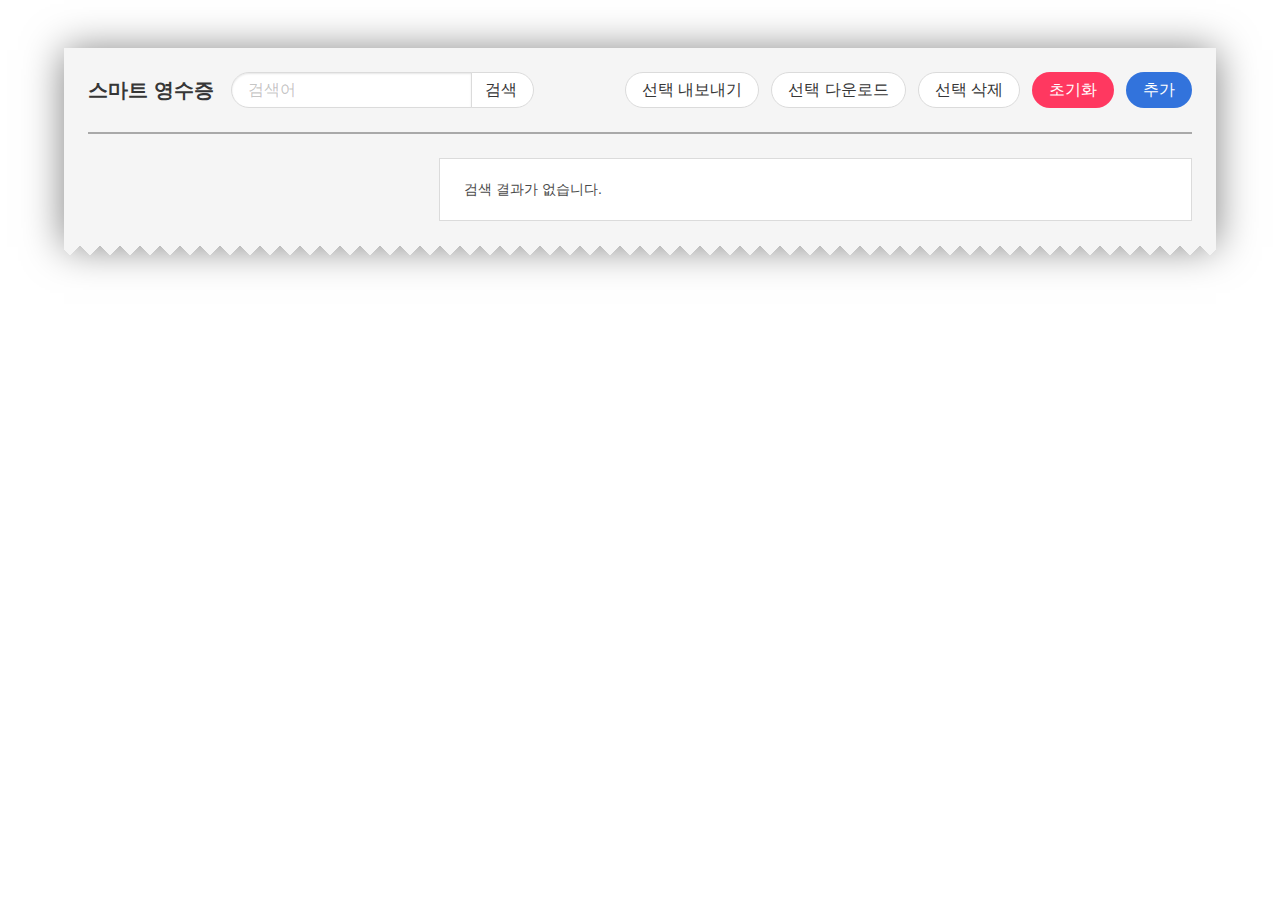
<file: 2018/전국/대구/3과제/선수 제공 파일/templete/index.html>
<!DOCTYPE html>
<html lang="ko">
<head>
    <meta charset="UTF-8">
    <title>온라인 영수증</title>
    <link rel="stylesheet" href="css/layout.css">
    <link rel="stylesheet" href="css/master.css">
</head>
<body>

<!-- 선택 내보내기 팝업 -->
<div class="modal" id="Export">
    <div class="modal-background"></div>
    <div class="modal-card">
        <section class="modal-card-body">
            <table class="table is-striped is-narrow is-fullwidth">
                <!-- 1개 이상 선택
                <tr>
                    <td class="has-text-centered">
                        <span>총 <strong>5</strong>개의 영수증이 선택되었습니다.</span>
                    </td>
                </tr>
                <tr>
                    <td>
                        <a>8886013505181.json <span class="tag is-info">7Kb</span></a>
                        <button class="delete is-pulled-right" aria-label="close"></button>
                    </td>
                </tr>
                <tr>
                    <td>
                        <a>8805301070460.json <span class="tag is-info">11Kb</span></a>
                        <button class="delete is-pulled-right" aria-label="close"></button>
                    </td>
                </tr>
                <tr>
                    <td>
                        <a>4005808820221.json <span class="tag is-info">3Kb</span></a>
                        <button class="delete is-pulled-right" aria-label="close"></button>
                    </td>
                </tr>
                <tr>
                    <td>
                        <a>810005325.json <span class="tag is-info">15Kb</span></a>
                        <button class="delete is-pulled-right" aria-label="close"></button>
                    </td>
                </tr>
                <tr>
                    <td>
                        <a>9788928312757.json <span class="tag is-info">7Kb</span></a>
                        <button class="delete is-pulled-right" aria-label="close"></button>
                    </td>
                </tr>
                -->
                <!-- 선택 안함 -->
                <tr id="1">
                    <td class="has-text-centered">
                        <strong class="has-text-danger">1개 이상 선택하세요.</strong>
                    </td>
                </tr>

            </table>
        </section>
        <footer class="modal-card-foot">
            <!-- 1개 이상 선택
            <button class="button is-success is-pulled-right">선택 내보내기</button>
            -->
            <!-- 선택 안함 -->
            <button class="button is-success" disabled>선택 내보내기</button>

        </footer>
    </div>
    <button class="modal-close is-large" aria-label="close"></button>
</div>

<!-- 선택 삭제 팝업 -->
<div class="modal" id="Delete">
    <div class="modal-background"></div>
    <div class="modal-card">
        <section class="modal-card-body">
            <table class="table is-striped is-narrow is-fullwidth">
                <!-- 1개 이상 선택
                <tr>
                    <td class="has-text-centered">
                        <span>총 <strong>5</strong>개의 영수증이 선택되었습니다.</span>
                    </td>
                </tr>
                <tr>
                    <td>
                        <a>8886013505181.json <span class="tag is-info">7Kb</span></a>
                        <button class="delete is-pulled-right" aria-label="close"></button>
                    </td>
                </tr>
                <tr>
                    <td>
                        <a>8805301070460.json <span class="tag is-info">11Kb</span></a>
                        <button class="delete is-pulled-right" aria-label="close"></button>
                    </td>
                </tr>
                <tr>
                    <td>
                        <a>4005808820221.json <span class="tag is-info">3Kb</span></a>
                        <button class="delete is-pulled-right" aria-label="close"></button>
                    </td>
                </tr>
                <tr>
                    <td>
                        <a>810005325.json <span class="tag is-info">15Kb</span></a>
                        <button class="delete is-pulled-right" aria-label="close"></button>
                    </td>
                </tr>
                <tr>
                    <td>
                        <a>9788928312757.json <span class="tag is-info">7Kb</span></a>
                        <button class="delete is-pulled-right" aria-label="close"></button>
                    </td>
                </tr>
                -->
                <!-- 선택 안함 -->
                <tr>
                    <td class="has-text-centered">
                        <strong class="has-text-danger">1개 이상 선택하세요.</strong>
                    </td>
                </tr>

            </table>
        </section>
        <footer class="modal-card-foot">
            <!-- 1개 이상 선택
            <button class="button is-success is-pulled-right">선택 삭제</button>
            -->
            <!-- 선택 안함 -->
            <button class="button is-success" disabled>선택 삭제</button>

        </footer>
    </div>
    <button class="modal-close is-large" aria-label="close"></button>
</div>

<!-- 선택 다운로드 팝업 -->
<div class="modal" id="Download">
    <div class="modal-background"></div>
    <div class="modal-card">
        <section class="modal-card-body">
            <table class="table is-striped is-narrow is-fullwidth">
                <!-- 1개 이상 선택
                <tr>
                    <td class="has-text-centered">
                        <span>총 <strong>5</strong>개의 영수증이 선택되었습니다.</span>
                    </td>
                </tr>
                <tr>
                    <td>
                        <a>8886013505181.json <span class="tag is-info">7Kb</span></a>
                        <button class="delete is-pulled-right" aria-label="close"></button>
                    </td>
                </tr>
                <tr>
                    <td>
                        <a>8805301070460.json <span class="tag is-info">11Kb</span></a>
                        <button class="delete is-pulled-right" aria-label="close"></button>
                    </td>
                </tr>
                <tr>
                    <td>
                        <a>4005808820221.json <span class="tag is-info">3Kb</span></a>
                        <button class="delete is-pulled-right" aria-label="close"></button>
                    </td>
                </tr>
                <tr>
                    <td>
                        <a>810005325.json <span class="tag is-info">15Kb</span></a>
                        <button class="delete is-pulled-right" aria-label="close"></button>
                    </td>
                </tr>
                <tr>
                    <td>
                        <a>9788928312757.json <span class="tag is-info">7Kb</span></a>
                        <button class="delete is-pulled-right" aria-label="close"></button>
                    </td>
                </tr>
                -->
                <!-- 선택 안함 -->
                <tr>
                    <td class="has-text-centered">
                        <strong class="has-text-danger">1개 이상 선택하세요.</strong>
                    </td>
                </tr>

            </table>
        </section>
        <footer class="modal-card-foot">
            <div class="field">
                <input class="is-checkradio" id="radio-png" name="radio-download" type="radio" checked="checked">
                <label for="radio-png">png</label>
                <input class="is-checkradio" id="radio-jpg" name="radio-download" type="radio">
                <label for="radio-jpg">jpg</label>
            </div>
            <!-- 1개 이상 선택
            <button class="button is-success is-pulled-right">선택 다운로드</button>
            -->
            <!-- 선택 안함 -->
            <button class="button is-success is-pulled-right" disabled>선택 다운로드</button>

        </footer>
    </div>
    <button class="modal-close is-large" aria-label="close"></button>
</div>

<!-- 초기화 팝업 -->
<div class="modal" id="Initialization">
    <div class="modal-background"></div>
    <div class="modal-card">
        <section class="modal-card-body">
            <table class="table is-striped is-narrow is-fullwidth">
                <tr>
                    <td class="has-text-centered">
                        <span>총 <strong>21</strong>개의 영수증이 전부 삭제 됩니다.</span>
                    </td>
                </tr>
                <tr>
                    <td class="has-text-centered">
                        <strong class="has-text-danger">정말 초기화 하시겠습니까?</strong>
                    </td>
                </tr>
            </table>
        </section>
        <footer class="modal-card-foot">
            <button class="button is-danger">초기화</button>
        </footer>
    </div>
    <button class="modal-close is-large" aria-label="close"></button>
</div>

<!-- 추가 팝업 -->
<div class="modal" id="Receipt">
    <div class="modal-background"></div>
    <div class="modal-card">
        <section class="modal-card-body">
            <table class="table is-striped is-narrow is-fullwidth">
                <!-- 파일 선택  -->
                <tr>
                    <td class="has-text-centered">
                        <span>파일을 선택하면 여기에 추가됩니다.</span>
                    </td>
                </tr>

                <!-- 파일 선택
                <tr>
                    <td>
                        <a>8886013505181.json <span class="tag is-info">7Kb</span></a>
                        <button class="delete is-pulled-right" aria-label="close"></button>
                    </td>
                </tr>
                <tr>
                    <td>
                        <a>8805301070460.json <span class="tag is-info">11Kb</span></a>
                        <button class="delete is-pulled-right" aria-label="close"></button>
                    </td>
                </tr>
                <tr>
                    <td>
                        <a>4005808820221.json <span class="tag is-info">3Kb</span></a>
                        <button class="delete is-pulled-right" aria-label="close"></button>
                    </td>
                </tr>
                <tr>
                    <td>
                        <a>810005325.json <span class="tag is-info">15Kb</span></a>
                        <button class="delete is-pulled-right" aria-label="close"></button>
                    </td>
                </tr>
                -->
            </table>
        </section>
        <footer class="modal-card-foot">
            <button class="button">파일 선택</button>
            <!-- 파일 선택 안함 -->
            <button class="button is-success is-pulled-right" disabled>업로드 & 저장</button>

            <!-- 파일 선택
            <button class="button is-success is-pulled-right">업로드 & 저장</button>
            -->
        </footer>
    </div>
    <button class="modal-close is-large" aria-label="close"></button>
</div>

<!-- 다운로드 팝업 -->
<div class="modal" id="DetailDownload">
    <div class="modal-background"></div>
    <div class="modal-card">
        <section class="modal-card-body">
            <table class="table is-striped is-narrow is-fullwidth">
                <tr>
                    <td>
                        <a>8886013505181.json <span class="tag is-info">7Kb</span></a>
                    </td>
                </tr>
            </table>
        </section>
        <footer class="modal-card-foot">
            <div class="field">
                <input class="is-checkradio" id="radio-png2" name="radio-download2" type="radio" checked="checked">
                <label for="radio-png2">png</label>
                <input class="is-checkradio" id="radio-jpg2" name="radio-download2" type="radio">
                <label for="radio-jpg2">jpg</label>
            </div>
            <button class="button is-success is-pulled-right">다운로드</button>
        </footer>
    </div>
    <button class="modal-close is-large" aria-label="close"></button>
</div>

<section class="hero">
    <div class="hero-body">
        <div class="container">
            <nav class="level">
                <div class="level-left">
                    <div class="level-item">
                        <p class="subtitle is-5">
                            <strong>스마트 영수증</strong>&nbsp;
                        </p>
                    </div>
                    <div class="level-item">
                        <div class="field has-addons">
                            <p class="control">
                                <input class="input is-rounded" type="text" placeholder="검색어">
                            </p>
                            <p class="control">
                                <button class="button is-rounded search-button">
                                    검색
                                </button>
                            </p>
                        </div>
                    </div>
                </div>

                <!-- Right side -->
                <div class="level-right">
                    <p class="level-item"><a class="button is-rounded modal-button" data-target="Export">선택 내보내기</a></p>
                    <p class="level-item"><a class="button is-rounded modal-button" data-target="Download">선택 다운로드</a>
                    </p>
                    <p class="level-item"><a class="button is-rounded modal-button" data-target="Delete">선택 삭제</a></p>
                    <p class="level-item"><a class="button is-rounded is-danger modal-button"
                                             data-target="Initialization">초기화</a></p>
                    <p class="level-item"><a class="button is-rounded is-link modal-button" data-target="Receipt">추가</a>
                    </p>
                </div>
            </nav>
            <hr>
            <div class="main">
                <div class="list">
                    <nav class="panel">
                        <!--<p class="panel-tabs">
                            <a class="is-active">all</a>
                            <a>public</a>
                            <a>private</a>
                            <a>sources</a>
                            <a>forks</a>
                        </p>-->
                        <a class="panel-block panel-date">
                            <span class="panel-icon">
                              <i class="far fa-calendar-alt" aria-hidden="true"></i>
                            </span>
                            <small>18.07.01 (일)</small>
                        </a>
                        <!-- 선택된 아이템
                        <a class="panel-block is-active is-focused">
                            <span class="panel-icon">
                              <i class="fab fa-cc-visa" aria-hidden="true"></i>
                            </span>
                            <small>국시엔국수 [8886013505181.json]</small>
                            <span class="panel-price is-pulled-right has-text-danger">
                                -30,000<small>원</small>
                            </span>
                        </a>
                        -->
                        <a class="panel-block is-active">
                            <span class="panel-icon">
                              <i class="fab fa-cc-visa" aria-hidden="true"></i>
                            </span>
                            <small>국시엔국수 [8886013505181.json]</small>
                            <span class="panel-price is-pulled-right has-text-danger">
                                -30,000<small>원</small>
                            </span>
                        </a>
                        <a class="panel-block">
                            <span class="panel-icon">
                              <i class="fab fa-cc-mastercard" aria-hidden="true"></i>
                            </span>
                            <small>투썸플레이스 [8805301070460.json]</small>
                            <span class="panel-price is-pulled-right has-text-danger">
                                -4,600<small>원</small>
                            </span>
                        </a>
                        <a class="panel-block">
                            <span class="panel-icon">
                              <i class="fas fa-undo" aria-hidden="true"></i>
                            </span>
                            <small>미팩토리 [4005808820221.json]</small>
                            <span class="panel-price is-pulled-right has-text-link">
                                +3,500<small>원</small>
                            </span>
                        </a>
                        <a class="panel-block panel-date">
                            <span class="panel-icon">
                              <i class="far fa-calendar-alt" aria-hidden="true"></i>
                            </span>
                            <small>18.06.30 (토)</small>
                        </a>
                        <a class="panel-block">
                            <span class="panel-icon">
                              <i class="fab fa-cc-mastercard" aria-hidden="true"></i>
                            </span>
                            <small>네이버(주) [810005325.json]</small>
                            <span class="panel-price is-pulled-right has-text-danger">
                                -11,400<small>원</small>
                            </span>
                        </a>
                        <a class="panel-block">
                            <span class="panel-icon">
                              <i class="fab fa-cc-mastercard" aria-hidden="true"></i>
                            </span>
                            <small>하모니마트(동판교점) [9788928312757.json]</small>
                            <span class="panel-price is-pulled-right has-text-danger">
                                -3,000<small>원</small>
                            </span>
                        </a>
                        <a class="panel-block">
                            <span class="panel-icon">
                              <i class="fab fa-cc-visa" aria-hidden="true"></i>
                            </span>
                            <small>아이스팡팡 [9318329312717.json]</small>
                            <span class="panel-price is-pulled-right has-text-danger">
                                -5,000<small>원</small>
                            </span>
                        </a>
                        <a class="panel-block">
                            <span class="panel-icon">
                              <i class="fab fa-cc-mastercard" aria-hidden="true"></i>
                            </span>
                            <small>미팩토리 [418008312.json]</small>
                            <span class="panel-price is-pulled-right has-text-danger">
                                -3,500<small>원</small>
                            </span>
                        </a>
                        <a class="panel-block panel-date">
                            <span class="panel-icon">
                              <i class="far fa-calendar-alt" aria-hidden="true"></i>
                            </span>
                            <small>18.06.29 (금)</small>
                        </a>
                                    <span class="panel-icon">
                                        <i class="fab fa-cc-mastercard" aria-hidden="true"></i>
                                    </span>
                                    <small>GSfresh.com상품 [149031481.json]</small>
                                    <span class="panel-price is-pulled-right has-text-danger">
                                        -8,050<small>원</sm
                        <a class="panel-block">
                            <span class="panel-icon">
                              <i class="fab fa-cc-mastercard" aria-hidden="true"></i>
                            </span>
                            <small>GSfresh.com상품 [149031481.json]</small>
                            <span class="panel-price is-pulled-right has-text-danger">
                                -8,050<small>원</small>
                            </span>
                        </a>
                        <a class="panel-block">
                            <span class="panel-icon">
                              <i class="fas fa-undo" aria-hidden="true"></i>
                            </span>
                            <small>GSfresh.com상품 [619001319.json]</small>
                            <span class="panel-price is-pulled-right has-text-link">
                                +8,000<small>원</small>
                            </span>
                        </a>
                        <a class="panel-block">
                            <span class="panel-icon">
                              <i class="fab fa-cc-visa" aria-hidden="true"></i>
                            </span>
                            <small>GSfresh.com상품 [465001310.json]</small>
                            <span class="panel-price is-pulled-right has-text-danger">
                                -8,000<small>원</small>
                            </span>
                        </a>
                        <a class="panel-block panel-date">
                            <span class="panel-icon">
                              <i class="far fa-calendar-alt" aria-hidden="true"></i>
                            </span>
                            <small>18.06.28 (목)</small>
                        </a>
                        <a class="panel-block">
                            <span class="panel-icon">
                              <i class="fab fa-cc-visa" aria-hidden="true"></i>
                            </span>
                            <small>해피판교역점 [7110319381267.json]</small>
                            <span class="panel-price is-pulled-right has-text-danger">
                                -5,100<small>원</small>
                            </span>
                        </a>
                    </nav>
                </div>
                <div class="detail">
                    <div class="detail-content content">
                        <h1>결제
                            <!-- 일반보기 상태 -->
                            <a class="button is-pulled-right is-rounded">상세보기</a>
                            <!-- 상세보기 상태
                            <a class="button is-pulled-right is-rounded">일반보기</a>
                            -->
                        </h1>
                        <p>2018.07.01 (일) 13:46:16</p>
                        <h3>국시엔국수
                            <span class="is-pulled-right card-visa">
                                <i class="fab fa-cc-visa"></i>&nbsp;비자카드
                            </span>
                            <!-- 마스터카드
                            <span class="is-pulled-right card-master">
                                <i class="fab fa-cc-mastercard"></i>&nbsp;마스터카드
                            </span>
                            -->
                        </h3>
                        <hr>
                        <h1 class="is-marginless has-text-right">
                            <span class="is-pulled-left">거래금액</span>
                            <span class="has-text-danger">30,000<small>원</small></span>
                        </h1>
                        <!-- 상세보기 상태
                        <p class="is-marginless has-text-right">
                            <span class="is-pulled-left">거래시각</span>
                            <span>2018.07.01 (일) 13:46:16</span>
                        </p>
                        <p class="is-marginless has-text-right">
                            <span class="is-pulled-left">거래구분</span>
                            <span>결제</span>
                        </p>
                        <p class="has-text-right">
                            <span class="is-pulled-left">거래형태</span>
                            <span>오프라인</span>
                        </p>
                        <p class="is-marginless has-text-right">
                            <span class="is-pulled-left">카드정보</span>
                            <span>비자카드</span>
                        </p>
                        <p class="is-marginless has-text-right">
                            <span class="is-pulled-left">카드번호</span>
                            <span>9441-92**-****-6743</span>
                        </p>
                        <p class="has-text-right">
                            <span class="is-pulled-left">승인번호</span>
                            <span>8886013505181</span>
                        </p>
                        <p class="is-marginless has-text-right">
                            <span class="is-pulled-left">사용처</span>
                            <span>국시엔국수</span>
                        </p>
                        <p class="is-marginless has-text-right">
                            <span class="is-pulled-left">주소</span>
                            <span>서울 용산구 한강대로 376번길 37</span>
                        </p>
                        <p class="is-marginless has-text-right">
                            <span class="is-pulled-left">전화번호</span>
                            <span>031-705-1266</span>
                        </p>
                        -->
                    </div>

                    <div class="field is-grouped is-pulled-right">
                        <p class="control">
                            <a class="button is-rounded">내보내기</a>
                        </p>
                        <p class="control">
                            <a class="button is-rounded modal-button" data-target="DetailDownload">다운로드</a>
                        </p>
                        <p class="control">
                            <a class="button is-rounded">삭제</a>
                        </p>
                    </div>
                </div>
            </div>
        </div>
    </div>
</section>
<script src="js/jquery-3.3.1.min.js"></script>
<script src="js/fontawesome.js"></script>
<script src="js/master.js"></script>
</body>
</html>
</file>
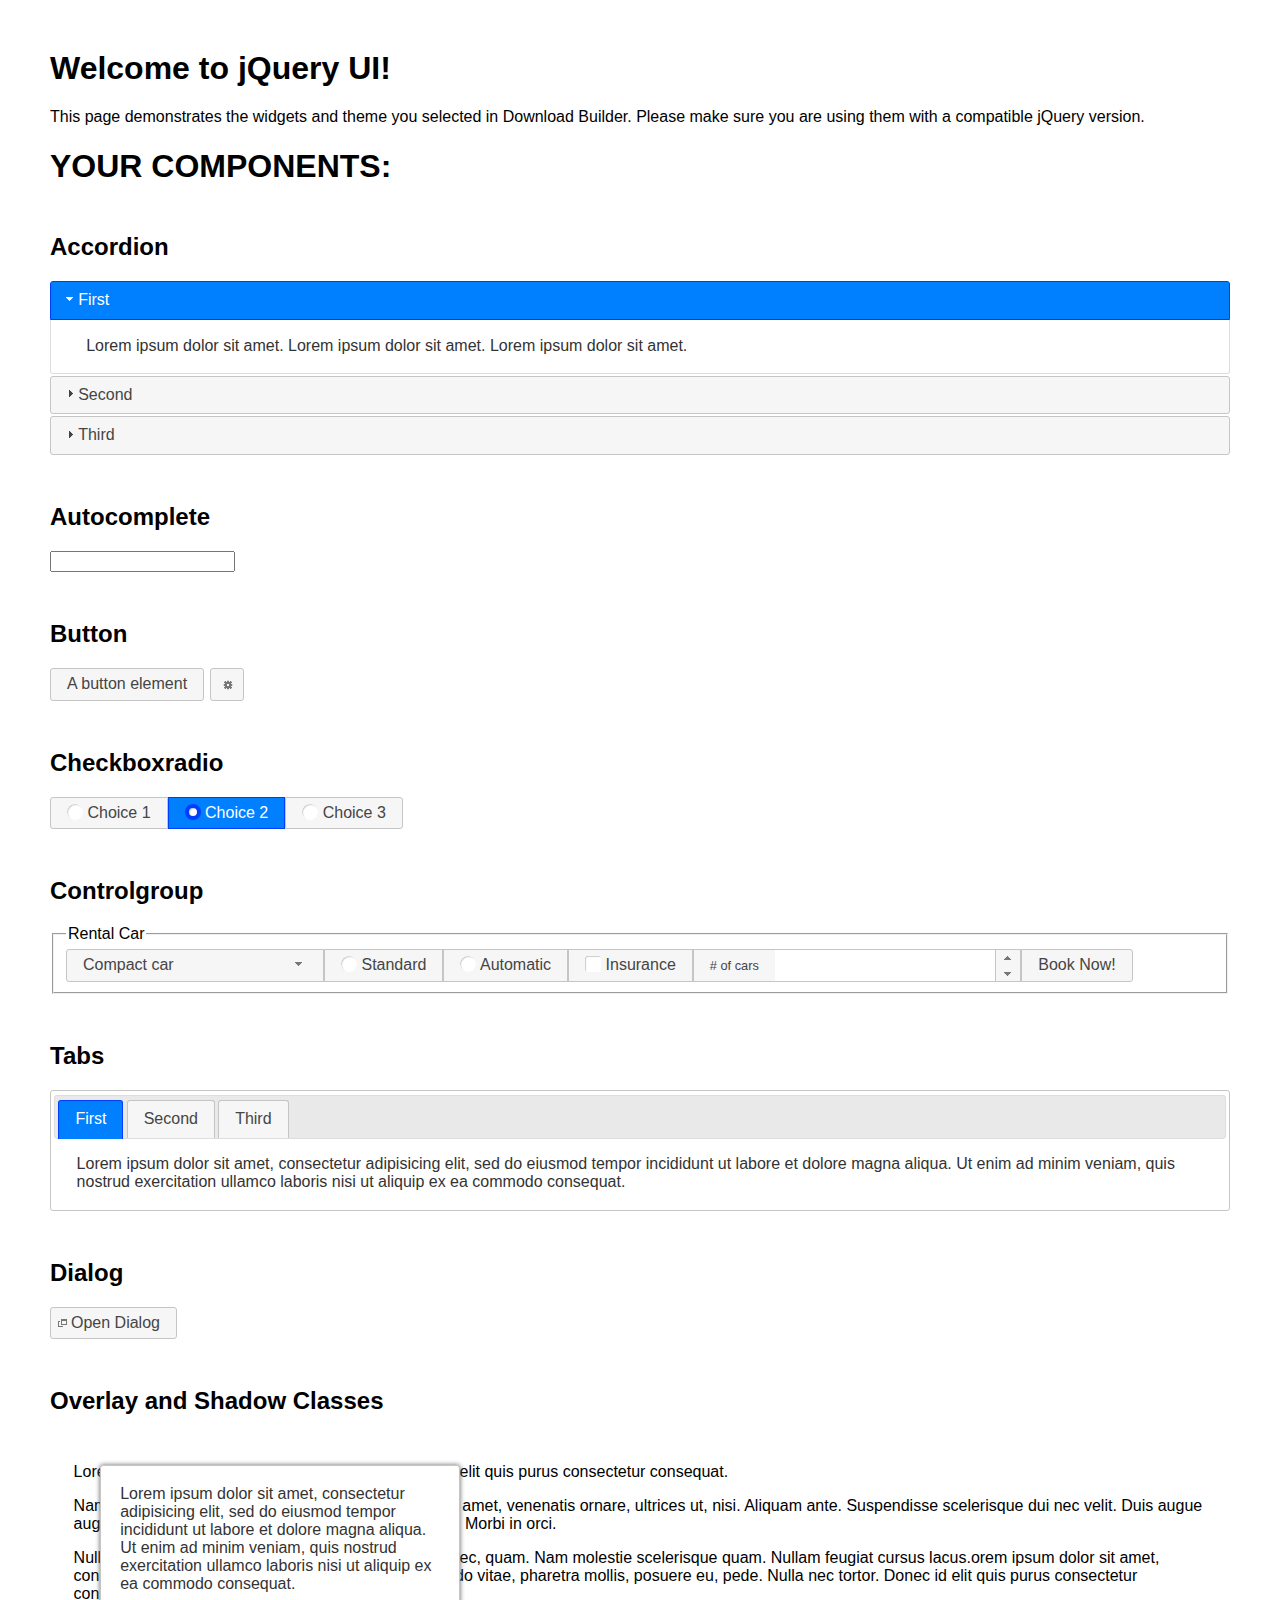
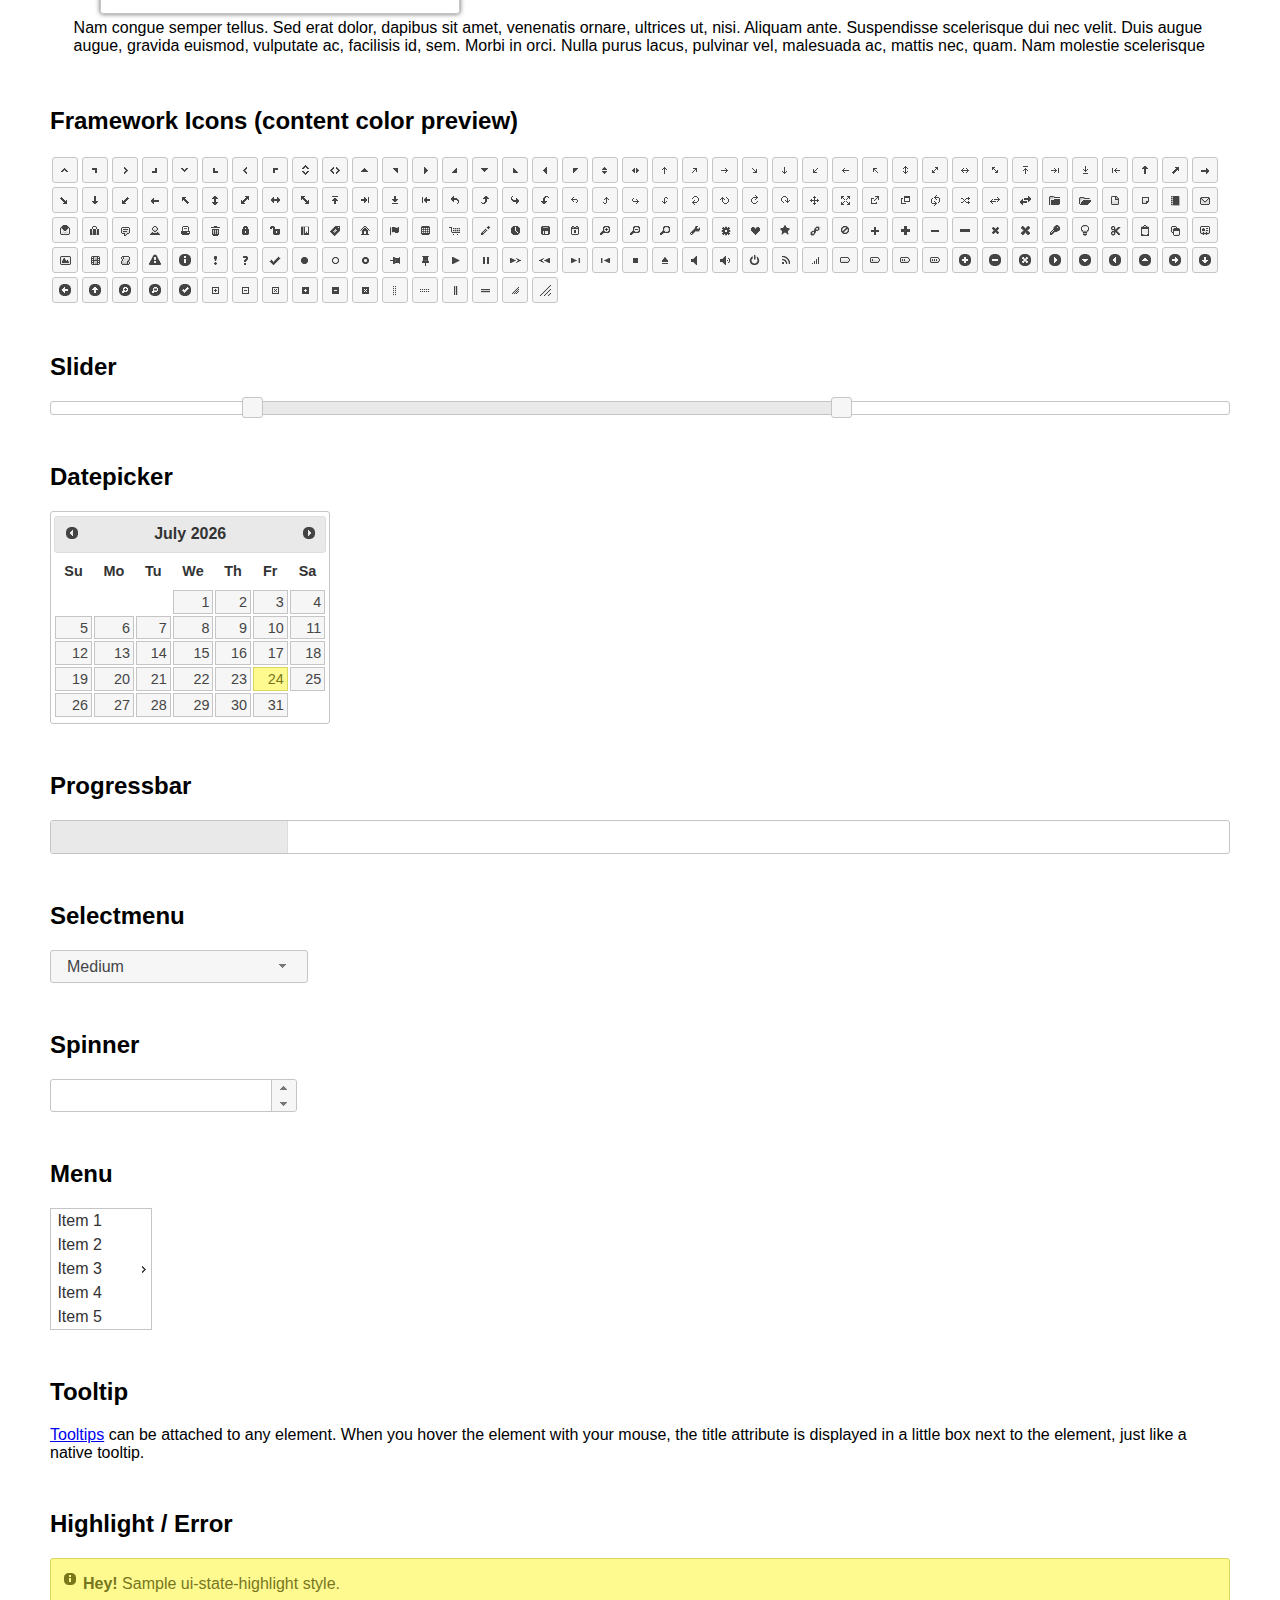
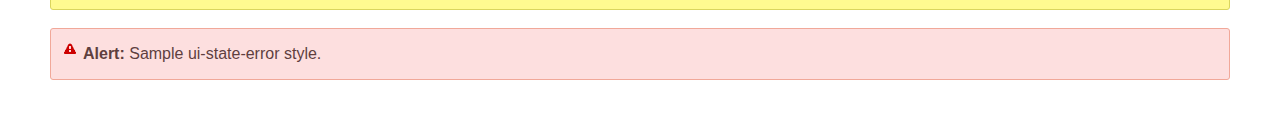
<file: 2018/전국/충북/제공파일/jquery/jquery-ui-1.12.1/index.html>
<!doctype html>
<html lang="us">
<head>
	<meta charset="utf-8">
	<title>jQuery UI Example Page</title>
	<link href="jquery-ui.css" rel="stylesheet">
	<style>
	body{
		font-family: "Trebuchet MS", sans-serif;
		margin: 50px;
	}
	.demoHeaders {
		margin-top: 2em;
	}
	#dialog-link {
		padding: .4em 1em .4em 20px;
		text-decoration: none;
		position: relative;
	}
	#dialog-link span.ui-icon {
		margin: 0 5px 0 0;
		position: absolute;
		left: .2em;
		top: 50%;
		margin-top: -8px;
	}
	#icons {
		margin: 0;
		padding: 0;
	}
	#icons li {
		margin: 2px;
		position: relative;
		padding: 4px 0;
		cursor: pointer;
		float: left;
		list-style: none;
	}
	#icons span.ui-icon {
		float: left;
		margin: 0 4px;
	}
	.fakewindowcontain .ui-widget-overlay {
		position: absolute;
	}
	select {
		width: 200px;
	}
	</style>
</head>
<body>

<h1>Welcome to jQuery UI!</h1>

<div class="ui-widget">
	<p>This page demonstrates the widgets and theme you selected in Download Builder. Please make sure you are using them with a compatible jQuery version.</p>
</div>

<h1>YOUR COMPONENTS:</h1>


<!-- Accordion -->
<h2 class="demoHeaders">Accordion</h2>
<div id="accordion">
	<h3>First</h3>
	<div>Lorem ipsum dolor sit amet. Lorem ipsum dolor sit amet. Lorem ipsum dolor sit amet.</div>
	<h3>Second</h3>
	<div>Phasellus mattis tincidunt nibh.</div>
	<h3>Third</h3>
	<div>Nam dui erat, auctor a, dignissim quis.</div>
</div>



<!-- Autocomplete -->
<h2 class="demoHeaders">Autocomplete</h2>
<div>
	<input id="autocomplete" title="type &quot;a&quot;">
</div>



<!-- Button -->
<h2 class="demoHeaders">Button</h2>
<button id="button">A button element</button>
<button id="button-icon">An icon-only button</button>



<!-- Checkboxradio -->
<h2 class="demoHeaders">Checkboxradio</h2>
<form style="margin-top: 1em;">
	<div id="radioset">
		<input type="radio" id="radio1" name="radio"><label for="radio1">Choice 1</label>
		<input type="radio" id="radio2" name="radio" checked="checked"><label for="radio2">Choice 2</label>
		<input type="radio" id="radio3" name="radio"><label for="radio3">Choice 3</label>
	</div>
</form>



<!-- Controlgroup -->
<h2 class="demoHeaders">Controlgroup</h2>
<fieldset>
	<legend>Rental Car</legend>
	<div id="controlgroup">
		<select id="car-type">
			<option>Compact car</option>
			<option>Midsize car</option>
			<option>Full size car</option>
			<option>SUV</option>
			<option>Luxury</option>
			<option>Truck</option>
			<option>Van</option>
		</select>
		<label for="transmission-standard">Standard</label>
		<input type="radio" name="transmission" id="transmission-standard">
		<label for="transmission-automatic">Automatic</label>
		<input type="radio" name="transmission" id="transmission-automatic">
		<label for="insurance">Insurance</label>
		<input type="checkbox" name="insurance" id="insurance">
		<label for="horizontal-spinner" class="ui-controlgroup-label"># of cars</label>
		<input id="horizontal-spinner" class="ui-spinner-input">
		<button>Book Now!</button>
	</div>
</fieldset>



<!-- Tabs -->
<h2 class="demoHeaders">Tabs</h2>
<div id="tabs">
	<ul>
		<li><a href="#tabs-1">First</a></li>
		<li><a href="#tabs-2">Second</a></li>
		<li><a href="#tabs-3">Third</a></li>
	</ul>
	<div id="tabs-1">Lorem ipsum dolor sit amet, consectetur adipisicing elit, sed do eiusmod tempor incididunt ut labore et dolore magna aliqua. Ut enim ad minim veniam, quis nostrud exercitation ullamco laboris nisi ut aliquip ex ea commodo consequat.</div>
	<div id="tabs-2">Phasellus mattis tincidunt nibh. Cras orci urna, blandit id, pretium vel, aliquet ornare, felis. Maecenas scelerisque sem non nisl. Fusce sed lorem in enim dictum bibendum.</div>
	<div id="tabs-3">Nam dui erat, auctor a, dignissim quis, sollicitudin eu, felis. Pellentesque nisi urna, interdum eget, sagittis et, consequat vestibulum, lacus. Mauris porttitor ullamcorper augue.</div>
</div>



<h2 class="demoHeaders">Dialog</h2>
<p>
	<button id="dialog-link" class="ui-button ui-corner-all ui-widget">
		<span class="ui-icon ui-icon-newwin"></span>Open Dialog
	</button>
</p>

<h2 class="demoHeaders">Overlay and Shadow Classes</h2>
<div style="position: relative; width: 96%; height: 200px; padding:1% 2%; overflow:hidden;" class="fakewindowcontain">
	<p>Lorem ipsum dolor sit amet,  Nulla nec tortor. Donec id elit quis purus consectetur consequat. </p><p>Nam congue semper tellus. Sed erat dolor, dapibus sit amet, venenatis ornare, ultrices ut, nisi. Aliquam ante. Suspendisse scelerisque dui nec velit. Duis augue augue, gravida euismod, vulputate ac, facilisis id, sem. Morbi in orci. </p><p>Nulla purus lacus, pulvinar vel, malesuada ac, mattis nec, quam. Nam molestie scelerisque quam. Nullam feugiat cursus lacus.orem ipsum dolor sit amet, consectetur adipiscing elit. Donec libero risus, commodo vitae, pharetra mollis, posuere eu, pede. Nulla nec tortor. Donec id elit quis purus consectetur consequat. </p><p>Nam congue semper tellus. Sed erat dolor, dapibus sit amet, venenatis ornare, ultrices ut, nisi. Aliquam ante. Suspendisse scelerisque dui nec velit. Duis augue augue, gravida euismod, vulputate ac, facilisis id, sem. Morbi in orci. Nulla purus lacus, pulvinar vel, malesuada ac, mattis nec, quam. Nam molestie scelerisque quam. </p><p>Nullam feugiat cursus lacus.orem ipsum dolor sit amet, consectetur adipiscing elit. Donec libero risus, commodo vitae, pharetra mollis, posuere eu, pede. Nulla nec tortor. Donec id elit quis purus consectetur consequat. Nam congue semper tellus. Sed erat dolor, dapibus sit amet, venenatis ornare, ultrices ut, nisi. Aliquam ante. </p><p>Suspendisse scelerisque dui nec velit. Duis augue augue, gravida euismod, vulputate ac, facilisis id, sem. Morbi in orci. Nulla purus lacus, pulvinar vel, malesuada ac, mattis nec, quam. Nam molestie scelerisque quam. Nullam feugiat cursus lacus.orem ipsum dolor sit amet, consectetur adipiscing elit. Donec libero risus, commodo vitae, pharetra mollis, posuere eu, pede. Nulla nec tortor. Donec id elit quis purus consectetur consequat. Nam congue semper tellus. Sed erat dolor, dapibus sit amet, venenatis ornare, ultrices ut, nisi. </p>

	<!-- ui-dialog -->
	<div class="ui-widget-overlay ui-front"></div>
	<div style="position: absolute; width: 320px; left: 50px; top: 30px; padding: 1.2em" class="ui-widget ui-front ui-widget-content ui-corner-all ui-widget-shadow">
		Lorem ipsum dolor sit amet, consectetur adipisicing elit, sed do eiusmod tempor incididunt ut labore et dolore magna aliqua. Ut enim ad minim veniam, quis nostrud exercitation ullamco laboris nisi ut aliquip ex ea commodo consequat.
	</div>

</div>

<!-- ui-dialog -->
<div id="dialog" title="Dialog Title">
	<p>Lorem ipsum dolor sit amet, consectetur adipisicing elit, sed do eiusmod tempor incididunt ut labore et dolore magna aliqua. Ut enim ad minim veniam, quis nostrud exercitation ullamco laboris nisi ut aliquip ex ea commodo consequat.</p>
</div>



<h2 class="demoHeaders">Framework Icons (content color preview)</h2>
<ul id="icons" class="ui-widget ui-helper-clearfix">
	<li class="ui-state-default ui-corner-all" title=".ui-icon-caret-1-n"><span class="ui-icon ui-icon-caret-1-n"></span></li>
	<li class="ui-state-default ui-corner-all" title=".ui-icon-caret-1-ne"><span class="ui-icon ui-icon-caret-1-ne"></span></li>
	<li class="ui-state-default ui-corner-all" title=".ui-icon-caret-1-e"><span class="ui-icon ui-icon-caret-1-e"></span></li>
	<li class="ui-state-default ui-corner-all" title=".ui-icon-caret-1-se"><span class="ui-icon ui-icon-caret-1-se"></span></li>
	<li class="ui-state-default ui-corner-all" title=".ui-icon-caret-1-s"><span class="ui-icon ui-icon-caret-1-s"></span></li>
	<li class="ui-state-default ui-corner-all" title=".ui-icon-caret-1-sw"><span class="ui-icon ui-icon-caret-1-sw"></span></li>
	<li class="ui-state-default ui-corner-all" title=".ui-icon-caret-1-w"><span class="ui-icon ui-icon-caret-1-w"></span></li>
	<li class="ui-state-default ui-corner-all" title=".ui-icon-caret-1-nw"><span class="ui-icon ui-icon-caret-1-nw"></span></li>
	<li class="ui-state-default ui-corner-all" title=".ui-icon-caret-2-n-s"><span class="ui-icon ui-icon-caret-2-n-s"></span></li>
	<li class="ui-state-default ui-corner-all" title=".ui-icon-caret-2-e-w"><span class="ui-icon ui-icon-caret-2-e-w"></span></li>
	<li class="ui-state-default ui-corner-all" title=".ui-icon-triangle-1-n"><span class="ui-icon ui-icon-triangle-1-n"></span></li>
	<li class="ui-state-default ui-corner-all" title=".ui-icon-triangle-1-ne"><span class="ui-icon ui-icon-triangle-1-ne"></span></li>
	<li class="ui-state-default ui-corner-all" title=".ui-icon-triangle-1-e"><span class="ui-icon ui-icon-triangle-1-e"></span></li>
	<li class="ui-state-default ui-corner-all" title=".ui-icon-triangle-1-se"><span class="ui-icon ui-icon-triangle-1-se"></span></li>
	<li class="ui-state-default ui-corner-all" title=".ui-icon-triangle-1-s"><span class="ui-icon ui-icon-triangle-1-s"></span></li>
	<li class="ui-state-default ui-corner-all" title=".ui-icon-triangle-1-sw"><span class="ui-icon ui-icon-triangle-1-sw"></span></li>
	<li class="ui-state-default ui-corner-all" title=".ui-icon-triangle-1-w"><span class="ui-icon ui-icon-triangle-1-w"></span></li>
	<li class="ui-state-default ui-corner-all" title=".ui-icon-triangle-1-nw"><span class="ui-icon ui-icon-triangle-1-nw"></span></li>
	<li class="ui-state-default ui-corner-all" title=".ui-icon-triangle-2-n-s"><span class="ui-icon ui-icon-triangle-2-n-s"></span></li>
	<li class="ui-state-default ui-corner-all" title=".ui-icon-triangle-2-e-w"><span class="ui-icon ui-icon-triangle-2-e-w"></span></li>
	<li class="ui-state-default ui-corner-all" title=".ui-icon-arrow-1-n"><span class="ui-icon ui-icon-arrow-1-n"></span></li>
	<li class="ui-state-default ui-corner-all" title=".ui-icon-arrow-1-ne"><span class="ui-icon ui-icon-arrow-1-ne"></span></li>
	<li class="ui-state-default ui-corner-all" title=".ui-icon-arrow-1-e"><span class="ui-icon ui-icon-arrow-1-e"></span></li>
	<li class="ui-state-default ui-corner-all" title=".ui-icon-arrow-1-se"><span class="ui-icon ui-icon-arrow-1-se"></span></li>
	<li class="ui-state-default ui-corner-all" title=".ui-icon-arrow-1-s"><span class="ui-icon ui-icon-arrow-1-s"></span></li>
	<li class="ui-state-default ui-corner-all" title=".ui-icon-arrow-1-sw"><span class="ui-icon ui-icon-arrow-1-sw"></span></li>
	<li class="ui-state-default ui-corner-all" title=".ui-icon-arrow-1-w"><span class="ui-icon ui-icon-arrow-1-w"></span></li>
	<li class="ui-state-default ui-corner-all" title=".ui-icon-arrow-1-nw"><span class="ui-icon ui-icon-arrow-1-nw"></span></li>
	<li class="ui-state-default ui-corner-all" title=".ui-icon-arrow-2-n-s"><span class="ui-icon ui-icon-arrow-2-n-s"></span></li>
	<li class="ui-state-default ui-corner-all" title=".ui-icon-arrow-2-ne-sw"><span class="ui-icon ui-icon-arrow-2-ne-sw"></span></li>
	<li class="ui-state-default ui-corner-all" title=".ui-icon-arrow-2-e-w"><span class="ui-icon ui-icon-arrow-2-e-w"></span></li>
	<li class="ui-state-default ui-corner-all" title=".ui-icon-arrow-2-se-nw"><span class="ui-icon ui-icon-arrow-2-se-nw"></span></li>
	<li class="ui-state-default ui-corner-all" title=".ui-icon-arrowstop-1-n"><span class="ui-icon ui-icon-arrowstop-1-n"></span></li>
	<li class="ui-state-default ui-corner-all" title=".ui-icon-arrowstop-1-e"><span class="ui-icon ui-icon-arrowstop-1-e"></span></li>
	<li class="ui-state-default ui-corner-all" title=".ui-icon-arrowstop-1-s"><span class="ui-icon ui-icon-arrowstop-1-s"></span></li>
	<li class="ui-state-default ui-corner-all" title=".ui-icon-arrowstop-1-w"><span class="ui-icon ui-icon-arrowstop-1-w"></span></li>
	<li class="ui-state-default ui-corner-all" title=".ui-icon-arrowthick-1-n"><span class="ui-icon ui-icon-arrowthick-1-n"></span></li>
	<li class="ui-state-default ui-corner-all" title=".ui-icon-arrowthick-1-ne"><span class="ui-icon ui-icon-arrowthick-1-ne"></span></li>
	<li class="ui-state-default ui-corner-all" title=".ui-icon-arrowthick-1-e"><span class="ui-icon ui-icon-arrowthick-1-e"></span></li>
	<li class="ui-state-default ui-corner-all" title=".ui-icon-arrowthick-1-se"><span class="ui-icon ui-icon-arrowthick-1-se"></span></li>
	<li class="ui-state-default ui-corner-all" title=".ui-icon-arrowthick-1-s"><span class="ui-icon ui-icon-arrowthick-1-s"></span></li>
	<li class="ui-state-default ui-corner-all" title=".ui-icon-arrowthick-1-sw"><span class="ui-icon ui-icon-arrowthick-1-sw"></span></li>
	<li class="ui-state-default ui-corner-all" title=".ui-icon-arrowthick-1-w"><span class="ui-icon ui-icon-arrowthick-1-w"></span></li>
	<li class="ui-state-default ui-corner-all" title=".ui-icon-arrowthick-1-nw"><span class="ui-icon ui-icon-arrowthick-1-nw"></span></li>
	<li class="ui-state-default ui-corner-all" title=".ui-icon-arrowthick-2-n-s"><span class="ui-icon ui-icon-arrowthick-2-n-s"></span></li>
	<li class="ui-state-default ui-corner-all" title=".ui-icon-arrowthick-2-ne-sw"><span class="ui-icon ui-icon-arrowthick-2-ne-sw"></span></li>
	<li class="ui-state-default ui-corner-all" title=".ui-icon-arrowthick-2-e-w"><span class="ui-icon ui-icon-arrowthick-2-e-w"></span></li>
	<li class="ui-state-default ui-corner-all" title=".ui-icon-arrowthick-2-se-nw"><span class="ui-icon ui-icon-arrowthick-2-se-nw"></span></li>
	<li class="ui-state-default ui-corner-all" title=".ui-icon-arrowthickstop-1-n"><span class="ui-icon ui-icon-arrowthickstop-1-n"></span></li>
	<li class="ui-state-default ui-corner-all" title=".ui-icon-arrowthickstop-1-e"><span class="ui-icon ui-icon-arrowthickstop-1-e"></span></li>
	<li class="ui-state-default ui-corner-all" title=".ui-icon-arrowthickstop-1-s"><span class="ui-icon ui-icon-arrowthickstop-1-s"></span></li>
	<li class="ui-state-default ui-corner-all" title=".ui-icon-arrowthickstop-1-w"><span class="ui-icon ui-icon-arrowthickstop-1-w"></span></li>
	<li class="ui-state-default ui-corner-all" title=".ui-icon-arrowreturnthick-1-w"><span class="ui-icon ui-icon-arrowreturnthick-1-w"></span></li>
	<li class="ui-state-default ui-corner-all" title=".ui-icon-arrowreturnthick-1-n"><span class="ui-icon ui-icon-arrowreturnthick-1-n"></span></li>
	<li class="ui-state-default ui-corner-all" title=".ui-icon-arrowreturnthick-1-e"><span class="ui-icon ui-icon-arrowreturnthick-1-e"></span></li>
	<li class="ui-state-default ui-corner-all" title=".ui-icon-arrowreturnthick-1-s"><span class="ui-icon ui-icon-arrowreturnthick-1-s"></span></li>
	<li class="ui-state-default ui-corner-all" title=".ui-icon-arrowreturn-1-w"><span class="ui-icon ui-icon-arrowreturn-1-w"></span></li>
	<li class="ui-state-default ui-corner-all" title=".ui-icon-arrowreturn-1-n"><span class="ui-icon ui-icon-arrowreturn-1-n"></span></li>
	<li class="ui-state-default ui-corner-all" title=".ui-icon-arrowreturn-1-e"><span class="ui-icon ui-icon-arrowreturn-1-e"></span></li>
	<li class="ui-state-default ui-corner-all" title=".ui-icon-arrowreturn-1-s"><span class="ui-icon ui-icon-arrowreturn-1-s"></span></li>
	<li class="ui-state-default ui-corner-all" title=".ui-icon-arrowrefresh-1-w"><span class="ui-icon ui-icon-arrowrefresh-1-w"></span></li>
	<li class="ui-state-default ui-corner-all" title=".ui-icon-arrowrefresh-1-n"><span class="ui-icon ui-icon-arrowrefresh-1-n"></span></li>
	<li class="ui-state-default ui-corner-all" title=".ui-icon-arrowrefresh-1-e"><span class="ui-icon ui-icon-arrowrefresh-1-e"></span></li>
	<li class="ui-state-default ui-corner-all" title=".ui-icon-arrowrefresh-1-s"><span class="ui-icon ui-icon-arrowrefresh-1-s"></span></li>
	<li class="ui-state-default ui-corner-all" title=".ui-icon-arrow-4"><span class="ui-icon ui-icon-arrow-4"></span></li>
	<li class="ui-state-default ui-corner-all" title=".ui-icon-arrow-4-diag"><span class="ui-icon ui-icon-arrow-4-diag"></span></li>
	<li class="ui-state-default ui-corner-all" title=".ui-icon-extlink"><span class="ui-icon ui-icon-extlink"></span></li>
	<li class="ui-state-default ui-corner-all" title=".ui-icon-newwin"><span class="ui-icon ui-icon-newwin"></span></li>
	<li class="ui-state-default ui-corner-all" title=".ui-icon-refresh"><span class="ui-icon ui-icon-refresh"></span></li>
	<li class="ui-state-default ui-corner-all" title=".ui-icon-shuffle"><span class="ui-icon ui-icon-shuffle"></span></li>
	<li class="ui-state-default ui-corner-all" title=".ui-icon-transfer-e-w"><span class="ui-icon ui-icon-transfer-e-w"></span></li>
	<li class="ui-state-default ui-corner-all" title=".ui-icon-transferthick-e-w"><span class="ui-icon ui-icon-transferthick-e-w"></span></li>
	<li class="ui-state-default ui-corner-all" title=".ui-icon-folder-collapsed"><span class="ui-icon ui-icon-folder-collapsed"></span></li>
	<li class="ui-state-default ui-corner-all" title=".ui-icon-folder-open"><span class="ui-icon ui-icon-folder-open"></span></li>
	<li class="ui-state-default ui-corner-all" title=".ui-icon-document"><span class="ui-icon ui-icon-document"></span></li>
	<li class="ui-state-default ui-corner-all" title=".ui-icon-document-b"><span class="ui-icon ui-icon-document-b"></span></li>
	<li class="ui-state-default ui-corner-all" title=".ui-icon-note"><span class="ui-icon ui-icon-note"></span></li>
	<li class="ui-state-default ui-corner-all" title=".ui-icon-mail-closed"><span class="ui-icon ui-icon-mail-closed"></span></li>
	<li class="ui-state-default ui-corner-all" title=".ui-icon-mail-open"><span class="ui-icon ui-icon-mail-open"></span></li>
	<li class="ui-state-default ui-corner-all" title=".ui-icon-suitcase"><span class="ui-icon ui-icon-suitcase"></span></li>
	<li class="ui-state-default ui-corner-all" title=".ui-icon-comment"><span class="ui-icon ui-icon-comment"></span></li>
	<li class="ui-state-default ui-corner-all" title=".ui-icon-person"><span class="ui-icon ui-icon-person"></span></li>
	<li class="ui-state-default ui-corner-all" title=".ui-icon-print"><span class="ui-icon ui-icon-print"></span></li>
	<li class="ui-state-default ui-corner-all" title=".ui-icon-trash"><span class="ui-icon ui-icon-trash"></span></li>
	<li class="ui-state-default ui-corner-all" title=".ui-icon-locked"><span class="ui-icon ui-icon-locked"></span></li>
	<li class="ui-state-default ui-corner-all" title=".ui-icon-unlocked"><span class="ui-icon ui-icon-unlocked"></span></li>
	<li class="ui-state-default ui-corner-all" title=".ui-icon-bookmark"><span class="ui-icon ui-icon-bookmark"></span></li>
	<li class="ui-state-default ui-corner-all" title=".ui-icon-tag"><span class="ui-icon ui-icon-tag"></span></li>
	<li class="ui-state-default ui-corner-all" title=".ui-icon-home"><span class="ui-icon ui-icon-home"></span></li>
	<li class="ui-state-default ui-corner-all" title=".ui-icon-flag"><span class="ui-icon ui-icon-flag"></span></li>
	<li class="ui-state-default ui-corner-all" title=".ui-icon-calculator"><span class="ui-icon ui-icon-calculator"></span></li>
	<li class="ui-state-default ui-corner-all" title=".ui-icon-cart"><span class="ui-icon ui-icon-cart"></span></li>
	<li class="ui-state-default ui-corner-all" title=".ui-icon-pencil"><span class="ui-icon ui-icon-pencil"></span></li>
	<li class="ui-state-default ui-corner-all" title=".ui-icon-clock"><span class="ui-icon ui-icon-clock"></span></li>
	<li class="ui-state-default ui-corner-all" title=".ui-icon-disk"><span class="ui-icon ui-icon-disk"></span></li>
	<li class="ui-state-default ui-corner-all" title=".ui-icon-calendar"><span class="ui-icon ui-icon-calendar"></span></li>
	<li class="ui-state-default ui-corner-all" title=".ui-icon-zoomin"><span class="ui-icon ui-icon-zoomin"></span></li>
	<li class="ui-state-default ui-corner-all" title=".ui-icon-zoomout"><span class="ui-icon ui-icon-zoomout"></span></li>
	<li class="ui-state-default ui-corner-all" title=".ui-icon-search"><span class="ui-icon ui-icon-search"></span></li>
	<li class="ui-state-default ui-corner-all" title=".ui-icon-wrench"><span class="ui-icon ui-icon-wrench"></span></li>
	<li class="ui-state-default ui-corner-all" title=".ui-icon-gear"><span class="ui-icon ui-icon-gear"></span></li>
	<li class="ui-state-default ui-corner-all" title=".ui-icon-heart"><span class="ui-icon ui-icon-heart"></span></li>
	<li class="ui-state-default ui-corner-all" title=".ui-icon-star"><span class="ui-icon ui-icon-star"></span></li>
	<li class="ui-state-default ui-corner-all" title=".ui-icon-link"><span class="ui-icon ui-icon-link"></span></li>
	<li class="ui-state-default ui-corner-all" title=".ui-icon-cancel"><span class="ui-icon ui-icon-cancel"></span></li>
	<li class="ui-state-default ui-corner-all" title=".ui-icon-plus"><span class="ui-icon ui-icon-plus"></span></li>
	<li class="ui-state-default ui-corner-all" title=".ui-icon-plusthick"><span class="ui-icon ui-icon-plusthick"></span></li>
	<li class="ui-state-default ui-corner-all" title=".ui-icon-minus"><span class="ui-icon ui-icon-minus"></span></li>
	<li class="ui-state-default ui-corner-all" title=".ui-icon-minusthick"><span class="ui-icon ui-icon-minusthick"></span></li>
	<li class="ui-state-default ui-corner-all" title=".ui-icon-close"><span class="ui-icon ui-icon-close"></span></li>
	<li class="ui-state-default ui-corner-all" title=".ui-icon-closethick"><span class="ui-icon ui-icon-closethick"></span></li>
	<li class="ui-state-default ui-corner-all" title=".ui-icon-key"><span class="ui-icon ui-icon-key"></span></li>
	<li class="ui-state-default ui-corner-all" title=".ui-icon-lightbulb"><span class="ui-icon ui-icon-lightbulb"></span></li>
	<li class="ui-state-default ui-corner-all" title=".ui-icon-scissors"><span class="ui-icon ui-icon-scissors"></span></li>
	<li class="ui-state-default ui-corner-all" title=".ui-icon-clipboard"><span class="ui-icon ui-icon-clipboard"></span></li>
	<li class="ui-state-default ui-corner-all" title=".ui-icon-copy"><span class="ui-icon ui-icon-copy"></span></li>
	<li class="ui-state-default ui-corner-all" title=".ui-icon-contact"><span class="ui-icon ui-icon-contact"></span></li>
	<li class="ui-state-default ui-corner-all" title=".ui-icon-image"><span class="ui-icon ui-icon-image"></span></li>
	<li class="ui-state-default ui-corner-all" title=".ui-icon-video"><span class="ui-icon ui-icon-video"></span></li>
	<li class="ui-state-default ui-corner-all" title=".ui-icon-script"><span class="ui-icon ui-icon-script"></span></li>
	<li class="ui-state-default ui-corner-all" title=".ui-icon-alert"><span class="ui-icon ui-icon-alert"></span></li>
	<li class="ui-state-default ui-corner-all" title=".ui-icon-info"><span class="ui-icon ui-icon-info"></span></li>
	<li class="ui-state-default ui-corner-all" title=".ui-icon-notice"><span class="ui-icon ui-icon-notice"></span></li>
	<li class="ui-state-default ui-corner-all" title=".ui-icon-help"><span class="ui-icon ui-icon-help"></span></li>
	<li class="ui-state-default ui-corner-all" title=".ui-icon-check"><span class="ui-icon ui-icon-check"></span></li>
	<li class="ui-state-default ui-corner-all" title=".ui-icon-bullet"><span class="ui-icon ui-icon-bullet"></span></li>
	<li class="ui-state-default ui-corner-all" title=".ui-icon-radio-off"><span class="ui-icon ui-icon-radio-off"></span></li>
	<li class="ui-state-default ui-corner-all" title=".ui-icon-radio-on"><span class="ui-icon ui-icon-radio-on"></span></li>
	<li class="ui-state-default ui-corner-all" title=".ui-icon-pin-w"><span class="ui-icon ui-icon-pin-w"></span></li>
	<li class="ui-state-default ui-corner-all" title=".ui-icon-pin-s"><span class="ui-icon ui-icon-pin-s"></span></li>
	<li class="ui-state-default ui-corner-all" title=".ui-icon-play"><span class="ui-icon ui-icon-play"></span></li>
	<li class="ui-state-default ui-corner-all" title=".ui-icon-pause"><span class="ui-icon ui-icon-pause"></span></li>
	<li class="ui-state-default ui-corner-all" title=".ui-icon-seek-next"><span class="ui-icon ui-icon-seek-next"></span></li>
	<li class="ui-state-default ui-corner-all" title=".ui-icon-seek-prev"><span class="ui-icon ui-icon-seek-prev"></span></li>
	<li class="ui-state-default ui-corner-all" title=".ui-icon-seek-end"><span class="ui-icon ui-icon-seek-end"></span></li>
	<li class="ui-state-default ui-corner-all" title=".ui-icon-seek-first"><span class="ui-icon ui-icon-seek-first"></span></li>
	<li class="ui-state-default ui-corner-all" title=".ui-icon-stop"><span class="ui-icon ui-icon-stop"></span></li>
	<li class="ui-state-default ui-corner-all" title=".ui-icon-eject"><span class="ui-icon ui-icon-eject"></span></li>
	<li class="ui-state-default ui-corner-all" title=".ui-icon-volume-off"><span class="ui-icon ui-icon-volume-off"></span></li>
	<li class="ui-state-default ui-corner-all" title=".ui-icon-volume-on"><span class="ui-icon ui-icon-volume-on"></span></li>
	<li class="ui-state-default ui-corner-all" title=".ui-icon-power"><span class="ui-icon ui-icon-power"></span></li>
	<li class="ui-state-default ui-corner-all" title=".ui-icon-signal-diag"><span class="ui-icon ui-icon-signal-diag"></span></li>
	<li class="ui-state-default ui-corner-all" title=".ui-icon-signal"><span class="ui-icon ui-icon-signal"></span></li>
	<li class="ui-state-default ui-corner-all" title=".ui-icon-battery-0"><span class="ui-icon ui-icon-battery-0"></span></li>
	<li class="ui-state-default ui-corner-all" title=".ui-icon-battery-1"><span class="ui-icon ui-icon-battery-1"></span></li>
	<li class="ui-state-default ui-corner-all" title=".ui-icon-battery-2"><span class="ui-icon ui-icon-battery-2"></span></li>
	<li class="ui-state-default ui-corner-all" title=".ui-icon-battery-3"><span class="ui-icon ui-icon-battery-3"></span></li>
	<li class="ui-state-default ui-corner-all" title=".ui-icon-circle-plus"><span class="ui-icon ui-icon-circle-plus"></span></li>
	<li class="ui-state-default ui-corner-all" title=".ui-icon-circle-minus"><span class="ui-icon ui-icon-circle-minus"></span></li>
	<li class="ui-state-default ui-corner-all" title=".ui-icon-circle-close"><span class="ui-icon ui-icon-circle-close"></span></li>
	<li class="ui-state-default ui-corner-all" title=".ui-icon-circle-triangle-e"><span class="ui-icon ui-icon-circle-triangle-e"></span></li>
	<li class="ui-state-default ui-corner-all" title=".ui-icon-circle-triangle-s"><span class="ui-icon ui-icon-circle-triangle-s"></span></li>
	<li class="ui-state-default ui-corner-all" title=".ui-icon-circle-triangle-w"><span class="ui-icon ui-icon-circle-triangle-w"></span></li>
	<li class="ui-state-default ui-corner-all" title=".ui-icon-circle-triangle-n"><span class="ui-icon ui-icon-circle-triangle-n"></span></li>
	<li class="ui-state-default ui-corner-all" title=".ui-icon-circle-arrow-e"><span class="ui-icon ui-icon-circle-arrow-e"></span></li>
	<li class="ui-state-default ui-corner-all" title=".ui-icon-circle-arrow-s"><span class="ui-icon ui-icon-circle-arrow-s"></span></li>
	<li class="ui-state-default ui-corner-all" title=".ui-icon-circle-arrow-w"><span class="ui-icon ui-icon-circle-arrow-w"></span></li>
	<li class="ui-state-default ui-corner-all" title=".ui-icon-circle-arrow-n"><span class="ui-icon ui-icon-circle-arrow-n"></span></li>
	<li class="ui-state-default ui-corner-all" title=".ui-icon-circle-zoomin"><span class="ui-icon ui-icon-circle-zoomin"></span></li>
	<li class="ui-state-default ui-corner-all" title=".ui-icon-circle-zoomout"><span class="ui-icon ui-icon-circle-zoomout"></span></li>
	<li class="ui-state-default ui-corner-all" title=".ui-icon-circle-check"><span class="ui-icon ui-icon-circle-check"></span></li>
	<li class="ui-state-default ui-corner-all" title=".ui-icon-circlesmall-plus"><span class="ui-icon ui-icon-circlesmall-plus"></span></li>
	<li class="ui-state-default ui-corner-all" title=".ui-icon-circlesmall-minus"><span class="ui-icon ui-icon-circlesmall-minus"></span></li>
	<li class="ui-state-default ui-corner-all" title=".ui-icon-circlesmall-close"><span class="ui-icon ui-icon-circlesmall-close"></span></li>
	<li class="ui-state-default ui-corner-all" title=".ui-icon-squaresmall-plus"><span class="ui-icon ui-icon-squaresmall-plus"></span></li>
	<li class="ui-state-default ui-corner-all" title=".ui-icon-squaresmall-minus"><span class="ui-icon ui-icon-squaresmall-minus"></span></li>
	<li class="ui-state-default ui-corner-all" title=".ui-icon-squaresmall-close"><span class="ui-icon ui-icon-squaresmall-close"></span></li>
	<li class="ui-state-default ui-corner-all" title=".ui-icon-grip-dotted-vertical"><span class="ui-icon ui-icon-grip-dotted-vertical"></span></li>
	<li class="ui-state-default ui-corner-all" title=".ui-icon-grip-dotted-horizontal"><span class="ui-icon ui-icon-grip-dotted-horizontal"></span></li>
	<li class="ui-state-default ui-corner-all" title=".ui-icon-grip-solid-vertical"><span class="ui-icon ui-icon-grip-solid-vertical"></span></li>
	<li class="ui-state-default ui-corner-all" title=".ui-icon-grip-solid-horizontal"><span class="ui-icon ui-icon-grip-solid-horizontal"></span></li>
	<li class="ui-state-default ui-corner-all" title=".ui-icon-gripsmall-diagonal-se"><span class="ui-icon ui-icon-gripsmall-diagonal-se"></span></li>
	<li class="ui-state-default ui-corner-all" title=".ui-icon-grip-diagonal-se"><span class="ui-icon ui-icon-grip-diagonal-se"></span></li>
</ul>


<!-- Slider -->
<h2 class="demoHeaders">Slider</h2>
<div id="slider"></div>



<!-- Datepicker -->
<h2 class="demoHeaders">Datepicker</h2>
<div id="datepicker"></div>



<!-- Progressbar -->
<h2 class="demoHeaders">Progressbar</h2>
<div id="progressbar"></div>



<!-- Progressbar -->
<h2 class="demoHeaders">Selectmenu</h2>
<select id="selectmenu">
	<option>Slower</option>
	<option>Slow</option>
	<option selected="selected">Medium</option>
	<option>Fast</option>
	<option>Faster</option>
</select>



<!-- Spinner -->
<h2 class="demoHeaders">Spinner</h2>
<input id="spinner">



<!-- Menu -->
<h2 class="demoHeaders">Menu</h2>
<ul style="width:100px;" id="menu">
	<li><div>Item 1</div></li>
	<li><div>Item 2</div></li>
	<li><div>Item 3</div>
		<ul>
			<li><div>Item 3-1</div></li>
			<li><div>Item 3-2</div></li>
			<li><div>Item 3-3</div></li>
			<li><div>Item 3-4</div></li>
			<li><div>Item 3-5</div></li>
		</ul>
	</li>
	<li><div>Item 4</div></li>
	<li><div>Item 5</div></li>
</ul>



<!-- Tooltip -->
<h2 class="demoHeaders">Tooltip</h2>
<p id="tooltip">
	<a href="#" title="That&apos;s what this widget is">Tooltips</a> can be attached to any element. When you hover
the element with your mouse, the title attribute is displayed in a little box next to the element, just like a native tooltip.
</p>


<!-- Highlight / Error -->
<h2 class="demoHeaders">Highlight / Error</h2>
<div class="ui-widget">
	<div class="ui-state-highlight ui-corner-all" style="margin-top: 20px; padding: 0 .7em;">
		<p><span class="ui-icon ui-icon-info" style="float: left; margin-right: .3em;"></span>
		<strong>Hey!</strong> Sample ui-state-highlight style.</p>
	</div>
</div>
<br>
<div class="ui-widget">
	<div class="ui-state-error ui-corner-all" style="padding: 0 .7em;">
		<p><span class="ui-icon ui-icon-alert" style="float: left; margin-right: .3em;"></span>
		<strong>Alert:</strong> Sample ui-state-error style.</p>
	</div>
</div>

<script src="external/jquery/jquery.js"></script>
<script src="jquery-ui.js"></script>
<script>

$( "#accordion" ).accordion();



var availableTags = [
	"ActionScript",
	"AppleScript",
	"Asp",
	"BASIC",
	"C",
	"C++",
	"Clojure",
	"COBOL",
	"ColdFusion",
	"Erlang",
	"Fortran",
	"Groovy",
	"Haskell",
	"Java",
	"JavaScript",
	"Lisp",
	"Perl",
	"PHP",
	"Python",
	"Ruby",
	"Scala",
	"Scheme"
];
$( "#autocomplete" ).autocomplete({
	source: availableTags
});



$( "#button" ).button();
$( "#button-icon" ).button({
	icon: "ui-icon-gear",
	showLabel: false
});



$( "#radioset" ).buttonset();



$( "#controlgroup" ).controlgroup();



$( "#tabs" ).tabs();



$( "#dialog" ).dialog({
	autoOpen: false,
	width: 400,
	buttons: [
		{
			text: "Ok",
			click: function() {
				$( this ).dialog( "close" );
			}
		},
		{
			text: "Cancel",
			click: function() {
				$( this ).dialog( "close" );
			}
		}
	]
});

// Link to open the dialog
$( "#dialog-link" ).click(function( event ) {
	$( "#dialog" ).dialog( "open" );
	event.preventDefault();
});



$( "#datepicker" ).datepicker({
	inline: true
});



$( "#slider" ).slider({
	range: true,
	values: [ 17, 67 ]
});



$( "#progressbar" ).progressbar({
	value: 20
});



$( "#spinner" ).spinner();



$( "#menu" ).menu();



$( "#tooltip" ).tooltip();



$( "#selectmenu" ).selectmenu();


// Hover states on the static widgets
$( "#dialog-link, #icons li" ).hover(
	function() {
		$( this ).addClass( "ui-state-hover" );
	},
	function() {
		$( this ).removeClass( "ui-state-hover" );
	}
);
</script>
</body>
</html>
</file>
<file: 2017/3과제/css/style.css>
@charset "utf-8";
/* CSS DOCUMENT */
:root {
  --aside-theme: #333;
  --primary-color: #4285f4;
  --grey-color: #e8f0fe;
}
/* ALL */
* {
  margin: 0;
  padding: 0;
  list-style: none;
  box-sizing: border-box;
}

/* SEMANTIC TAG */
body {
  background: rgb(242, 242, 242);
  font-family: Roboto, RobotoDraft, Helvetica, Arial, sans-serif;
}

/* OFFTEN TAG */
*:before {
  margin: 0 auto;
  padding: 0;
  box-sizing: border-box;
}
*:after {
  margin: 0 auto;
  padding: 0;
  box-sizing: border-box;
}
a {
  color: inherit;
  text-decoration: none;
}
label,
button {
  cursor: pointer;
}
h1,
h2,
h3,
h4,
h5,
h6 {
  font-weight: bold;
}
p {
  font-weight: normal;
  line-height: 1.2;
}

/* override bootstrap */
.btn-primary,
.btn-primary:hover,
.btn-primary:active,
.btn-primary:focus,
.btn-primary:active:hover,
.btn-primary:active:focus,
.open > .dropdown-toggle.btn-primary,
.open > .dropdown-toggle.btn-primary:hover,
.open > .dropdown-toggle.btn-primary:active,
.open > .dropdown-toggle.btn-primary:focus {
  background: #4285f4;
  border: 1px solid #4285f4;
  outline: none;
  box-shadow: none;
}
.glyphicon {
  margin-right: 10px;
}

.context_menu {
  position: absolute;
  display: none;
  max-width: 448px;
  min-width: 320px;
  background: #fff;
  box-shadow: 0px 3px 15px rgba(0, 0, 0, 0.4);
  z-index: 1000;
  padding: 1rem 0;
  border-radius: 5px;
}
.context_menu > div.item {
  display: flex;
  align-items: center;
  min-height: 32px;
  padding: 0 24px;
  color: #202124;
  cursor: pointer;
}
.context_menu .active {
  background: rgb(238, 238, 238);
}
.context_menu > div > svg {
  margin-right: 1rem;
  fill: rgb(150, 150, 150);
}

.fl {
  float: right;
}

/* header */
header {
  display: flex;
  width: 100%;
  padding: 18px 40px;
  background: #fff;
  box-shadow: 0 4px 5px 0 rgba(0, 0, 0, 0.14), 0 1px 10px 0 rgba(0, 0, 0, 0.12),
    0 2px 4px -2px rgba(0, 0, 0, 0.2);
  position: fixed;
  top: 0;
  left: 0;
  z-index: 10;
}
header .logo {
  display: flex;
  min-width: 280px;
}
header .dirPath {
  display: flex;
  flex: 1 1 auto;
}
header .dirPath .path {
  display: inline-block;
}
header .dirPath .path .text {
  display: inline-block;
  height: 34px;
  line-height: 34px;
  padding: 0 6px;
  font-size: 18px;
  font-weight: bold;
  vertical-align: top;
  font-family: Nanum Gothic;
  cursor: pointer;
}
header .dirPath .path .text.prev {
  color: #777;
}
header .dirPath .path .right-btn {
  display: inline-block;
  width: 34px;
  text-align: center;
  padding-top: 5px;
}
header .dirPath .path .right-btn svg {
  width: 24px;
  height: 24px;
  fill: #383838;
}
header .btn-wrap {
  display: flex;
}
header .btn-wrap .btn {
  margin-right: 10px;
}
header .btn-wrap .btn:last-child {
  margin-right: 0;
}

/* main */
main {
  display: flex;
  width: 100%;
  height: 100vh;
  min-height: 640px;
  padding-top: 70px;
  position: relative;
}
main aside {
  max-width: 394px;
  min-width: 256px;
  padding: 18px 40px;
  background: var(--primary-color);
  overflow: auto;
}
main aside ul {
  width: 100%;
  margin-bottom: 18px;
}
main aside ul li {
  display: flex;
  width: 100%;
  height: 48px;
  line-height: 48px;
  margin-bottom: 18px;
  background: var(--grey-color);
  overflow: hidden;
  box-shadow: 0 2px 2px 0 rgba(0, 0, 0, 0.14),
    0 3px 1px -2px rgba(0, 0, 0, 0.12), 0 1px 5px 0 rgba(0, 0, 0, 0.2);
  color: rgb(50, 50, 50);
  transition-property: background, color;
  transition-duration: 0.3s;
  transition-timing-function: linear;
  cursor: pointer;
}

main aside ul li:hover {
  background: rgb(80, 80, 80);
  color: #fff;
}
main aside ul li.title {
  color: #fff;
  margin-bottom: 0;
  background: none;
  box-shadow: none;
}
main aside ul li span {
  display: inline-block;
  width: 50px;
  height: 48px;
  padding: 0 10px 0 16px;
  vertical-align: top;
}
main aside ul li span svg {
  width: 24px;
  height: 24px;
  fill: #8f8f8f;
  vertical-align: middle;
}
main aside ul li a {
  display: inline-block;
  overflow: hidden;
  text-overflow: ellipsis;
  white-space: nowrap;
}

main aside ul li a:hover,
main aside ul li a:visited,
main aside ul li a:link,
main aside ul li a:active {
  color: inherit;
  text-decoration: none;
}

main .editor {
  width: 100%;
  min-width: 1200px;
  padding: 30px 40px 0 40px;
}
main .editor .editor-tab_rap {
  width: 100%;
  height: 66px;
  overflow-x: auto;
  overflow-y: hidden;
  background: #263238;
}
main .editor .editor-tab_rap::-webkit-scrollbar {
  height: 10px;
  background: #fff;
}
main .editor .editor-tab_rap::-webkit-scrollbar-thumb {
  background-color: rgb(129, 129, 129);
}
main .editor .editor-tab {
  position: relative;
  display: inline-flex;
  height: 66px;
  padding: 15px 10px 15px 20px;
  z-index: 3;
}
main .editor .editor-tab div {
  display: inline-flex;
  align-items: center;
  position: relative;
  height: 36px;
  padding: 0 10px;
  margin-right: 10px;
  background: rgb(73, 85, 91);
  color: #eceff1;
  overflow: hidden;
  cursor: pointer;
}
main .editor .editor-tab div:hover {
  background: rgba(255, 255, 255, 0.25) !important;
}
main .editor .editor-tab div.this {
  background: rgba(55, 71, 79, 1);
  color: #fff;
  box-shadow: 0 2px 2px 0 rgba(0, 0, 0, 0.14),
    0 3px 1px -2px rgba(0, 0, 0, 0.12), 0 1px 5px 0 rgba(0, 0, 0, 0.2);
}
main .editor .editor-tab div .ico {
  display: flex;
  align-items: center;
  height: 100%;
}
main .editor .editor-tab div .editor-text {
  display: inline-block;
  margin: 0 16px 0 10px;
  white-space: nowrap;
}
main .editor .editor-tab div .editor-close {
  font-size: 15px;
  font-weight: bold;
  font-family: sans-serif;
  cursor: pointer;
}
main .editor .editor-tab div .editor-nosave {
  display: none;
  width: 8px;
  height: 8px;
  border-radius: 50%;
  background: #fff;
}
main .editor .editor-tab div svg {
  width: 20px;
  height: 20px;
}
main .editor textarea,
main .editor .box {
  width: 100%;
  height: calc(100vh - 240px);
  min-height: 400px;
  padding: 14px;
  background: rgba(38, 50, 56, 0.9);
  color: #fff;
  border: none;
  line-height: 24px;
  border-bottom-left-radius: 4px;
  border-bottom-right-radius: 4px;
  resize: none;
  outline: none;
}

main .editor .content {
  position: relative;
}

main .editor .image {
  position: absolute;
  top: 50%;
  left: 50%;
  transform: translate(-50%, -50%);
}

main .editor .image img {
  width: 100%;
}

.popup-background {
  display: none;
  position: fixed;
  top: 0;
  left: 0;
  right: 0;
  bottom: 0;
  background: #000;
  opacity: 0.5;
  z-index: 999;
}
.popup {
  display: none;
  width: 400px;
  padding: 24px;
  position: fixed;
  top: 40%;
  left: 50%;
  transform: translate(-50%, -50%);
  border: 1px solid transparent;
  box-shadow: 0 4px 8px rgb(0 0 0 / 16%), 0 8px 40px rgb(0 0 0 / 32%);
  background: #fff;
  border-radius: 8px;
  z-index: 1001;
}

#imageBox {
  display: flex;
  flex-wrap: wrap;
  width: 100%;
  height: 280px;
  padding: 1.5rem;
  background: #ddd;
  border-radius: 4px;
  border: 2px dashed #ccc;
  overflow-y: auto;
}

#imageBox > span {
  display: block;
  width: calc(25% - 5px);
  text-align: center;
  margin: 0.5rem 2.5px;
  font-size: 1.25rem;
}

#imageBox img {
  width: 100%;
  border-radius: 3px;
}

#imageBox .image-name {
  display: block;
}
#filelist {
  margin-bottom: 0px;
}

.file-list li.this {
  background: rgb(70, 70, 70);
  color: #fff;
}

.form-image {
  position: relative;
}

.form-image .drop-box {
  visibility: hidden;
  position: absolute;
  top: 0;
  left: 0;
  display: flex;
  align-items: center;
  justify-content: center;
  width: 100%;
  height: 280px;
  border: 2px dotted #ccc;
  border-radius: 4px;
  background: #4285f4;
  text-align: center;
  color: #fff;
  transition: 0.5s ease;
}

.toast-warning {
  display: flex;
  align-items: center;
  justify-content: space-between;
  background: rgb(29, 29, 29);
  border-radius: 5px;
  padding: 1.25rem;
  color: #fff;
  transition: 1s;
}

.toast-warning > svg:first-child {
  fill: rgb(230, 0, 0);
}

.toast-warning > p {
  line-height: normal;
  margin: 0;
}

.toast-warning .cancel {
  fill: rgb(129, 129, 129);
  cursor: pointer;
}

.draging {
  transition: opacity 0.15s;
  opacity: 0.2;
}

.dragovered {
  background: #e8f0fe;
  box-shadow: inset 2px 2px #f44336, inset -2px -2px #f44336;
}
</file>
<file: 2018/지방/2과제/css/style.css>
* {
	margin: 0;
	padding: 0;
	box-sizing: border-box;
	color: #fff;
	font-size: 20px;
	font-weight: normal;
	font-family: "맑은 고딕";
}

/* 미리 정의된 클래스 들 */
.flex {
	display: flex;
}
.w {
	flex-wrap: wrap;
}
.sb {
	justify-content: space-between;
}
.rap {
	width: 100%;
	max-width: 1140px; 
	margin: 0 auto;
}
.slide {
	transition: margin .7s;
}
.icon {
	transition: transform .5s;
	cursor: pointer;
}
.icon:hover {
	transform: scale(1.2);
}
a:hover {
	background: red;
}
button:hover {
	background: red !important;
	color: #fff !important;
}
img[alt=triangle]:hover + button{
	background: red;
	color: #fff !important;
}

/* 태그 기본값 설정 */
a {
	text-decoration: none;
	color: inherit;
}
ul {
	list-style: none;
}
input, button {
	border: none;
}
button {
	background: none;
}
body {
	position: relative;
	overflow-x: hidden;
}
aside {
	transition: right .5s;
}

/* 인풋 이벤트 영역 */
#slide1:checked ~ main #section1 .slide { margin-left: 0; }
#slide2:checked ~ main #section1 .slide { margin-left: -100%; }
#slide3:checked ~ main #section1 .slide { margin-left: -200%; }

#slide1:checked ~ main #section1 .btn > label:nth-child(1) { background: rgba(0, 0, 0, .3); border: 4px solid #fff; }
#slide2:checked ~ main #section1 .btn > label:nth-child(2) { background: rgba(0, 0, 0, .3); border: 4px solid #fff; }
#slide3:checked ~ main #section1 .btn > label:nth-child(3) { background: rgba(0, 0, 0, .3); border: 4px solid #fff; }

#hambuger:checked ~ aside { right: -390px; }

/* 그룹화 */
#section1, #section2, #section3, #section4, #section5, footer {
	text-align: center;
}

/* 헤더 영역 */
header{
	position: absolute;
	width: 100%;
	z-index: 5;
	padding-top: 45px;
}
header > div {
	align-items: flex-end;
}
header nav { 
	display: flex;
	flex-wrap: wrap;
}
header ul a {
	font-weight: 300;
}
header ul > li:nth-child(2) { margin-left: 64px; }
header ul > li:nth-child(3) { margin-left: 51px; }
header ul > li:nth-child(4) { margin-left: 44px; }
header ul > li:nth-child(5) { margin-left: 36px; }

/* 섹션 1영역 */
#section1 {
	position: relative;
	overflow: hidden;
}
#section1 .slide {
	width: 100%;
}
#section1 .slide > div {
	background-repeat: no-repeat;
	background-size: cover;
	background-position: center;
	background-attachment: fixed;
	width: 100%;
	height: 100vh;
}
#section1 .slide > div:nth-child(1) { background-image: url('../images/slide1.jpg'); }
#section1 .slide > div:nth-child(2) { background-image: url('../images/slide2.jpg'); }
#section1 .slide > div:nth-child(3) { background-image: url('../images/slide3.jpg'); }
#section1 .box {
	position: absolute;
	left: 50%;
	transform: translateX(-50%);
	background: rgba(0, 0, 0, .3);
	width: 100%;
	border-left: 5px solid #ff521e;
	max-width: 995px;
	bottom: 160px;
	padding: 28px 20px 29px 83px;
}
#section1 .box h1 {
	font-family: "Segoe UI";
	font-style: italic;
	line-height: 35px;
	font-weight: 900;
	font-size: 40px;
	text-align: left;
}
#section1 .box p {
	margin-top: 5px;
	font-size: 14px;
	font-weight: 200;
}
#section1 .icon-list {
	margin-right: 81px;
	display: flex;
	align-items: flex-end;
}
#section1 .icon-list > div {
	margin-left: 25px;
}
#section1 .btn {
	display: flex;
	flex-direction: column;
	justify-content: center;
}
#section1 .btn > label{
	display: block;
	width: 15px;
	height: 15px;
	background: #fff;
	border-radius: 50%;
	margin-top: 10px;
	cursor: pointer;
}

/* section2 영역 */
#section2 {
	padding: 110px 0;	
}
#section2 h1 {
	font-size: 30px;
	color: #606060;
	font-weight: 600;
}
#section2 p {
	font-size: 18px;
	color: #999999;	
	margin: 30px 0;
}
#section2 .btn-list {
	justify-content: center;
}
#section2 .btn {
	position: relative;
}
#section2 button {
	width: 140px;
	height: 35px;
	border: 2px solid #a1a1a1;
	color: #878787;
	margin-right: 18px;
	font-size: 16px;
}
#section2 .btn img {
	position: absolute;
	left: -2.5px;
	top: -2.5px;
}

/* section3 영역 */
#section3 {
	position: relative;
	padding-top: 110px;
	padding-bottom: 70px;
}
#section3::before {
	content: "";
	position: absolute;
	top: 0;
	left: 0;
	width: 100%;
	height: 100%;
	background-image: url('../images/img1.jpg');
	background-position: 35% 40%;
	opacity: .3;
	z-index: -2;
}
#section3::after {
	content: "";
	position: absolute;
	top: 0;
	left: 0;
	width: 100%;
	height: 100%;
	background: #b72f05;
	opacity: .45;
	z-index: -1;
}
#section3 h1 {
	position: absolute;
	bottom: -35px;
	right: 0;
	font-family: "Lucida Sans";
	font-size: 180px;
	font-style: italic;
	opacity: .08;
}
#section3 h2 {
	font-family: "Century Gothic";
	font-size: 60px;
	margin-top: 38px;
}

/* section4 영역 */
#section4 {
	padding: 110px 0;	
}
#section4 h1 {
	font-weight: 500;
	font-size: 30px;
	margin-bottom: 75px;
	color: #606060;
}
#section4 article {
	width: 262px;
}
#section4 .img-box {
	position: relative;
	width: 100%;
	height: 200px;
}
#section4 .search {
	justify-content: center;
	align-items: center;
	position: absolute;
	bottom: 0;
	right: 0;
	width: 50px;
	height: 50px;
	background: #ee602b;
}
#section4 p {
	font-size: 18px;
	color: #999999;
	margin: 22px 0;
}
#section4 h2 {
	font-size: 20px;
	color: #333;
}

/* section5 영역 */
#section5 {
	background: #ff521e;
	padding: 25px 0;
}
#section5 h1 {
	font-size: 30px;
}
#section5 .send {
	width: 690px;
}
#section5 input, #section5 button {
	height: 50px;
}
#section5 input {
	width: 58%;
	background: #fff;
	color: #999;
	padding-left: 15px;
}
#section5 button {
	width: 40%;
	background: #656565;
	font-size: 25px;
}

/* footer 영역 */
footer {
	position: relative;	
}
footer::before {
	content: "";
	position: absolute;
	top: 0;
	left: 0;
	width: 100%;
	height: 100%;
	background-image: url('../images/img6.jpg');
	background-size: cover;
	background-position: 0 90%;
	background-repeat: no-repeat;
	opacity: .45;
	z-index: -2;
}
footer > div:first-child {
	width: 100%;
	height: 100%;
	background: rgba(183, 47, 5, .45);
	z-index: -1;
	padding-top: 60px;
}
footer .icon {
	margin-right: 15px;
}
footer .hi {
	padding-top: 8px;
}
footer .list {
	margin-bottom: 45px;
}
footer .box {
	width: 748px;
}
footer .box > div:first-child input{
	width: 48%;
}
footer .box > div:not(:first-child) input {
	width: 100%;
}
footer input {
	height: 50px;
	padding-left: 20px;
	background: rgba(255, 255, 255, .3);
	margin-bottom: 20px;
	font-size: 25px;
}
footer input::placeholder {
	color: #fff;
}
footer input[name=textarea] {
	height: 120px !important;
	padding-bottom: 60px;
}
footer button {
	width: 100%;
	font-size: 25px;
	background: #656565;
	margin-bottom: 75px;
	height: 50px;
}
footer > div:last-child {
	padding: 83px 0;
	background: rgba(0, 0, 0, .8);	
}

aside {
	position: fixed;
	top: 0;
	right: 0;
	width: 390px;
	height: 100%;
	background: rgba(255, 82, 30, .6);
	z-index: 10;
}
aside nav {
	margin-top: 140px;
	line-height: 60px;
	text-align: center;
}
aside a {
	font-size: 25px;
}
.menubox {
	position: fixed;
	display: flex;
	justify-content: center;
	align-items: center;
	width: 60px;
	height: 60px;
	background: rgba(0, 0, 0, .6);
	z-index: 15;
	right: 0;
	top: 75px;
}
.menubox > label {
	display: block;
	width: 31px;
	height: 25px;
	cursor: pointer;

}
.menubox span {
	display: block;
	background: #fff;
	border-radius: 2px;
	height: 5px;
}
.menubox label > span:not(:last-child) {
	margin-bottom: 2px;
}

/* 반응형 480px */
@media (max-width: 480px) {
	header > div {
		justify-content: center !important;
	}
	header ul {
		justify-content: center !important;
	}
	#section3 {
		padding: 20px;
	}
	#section3 h1 {
		font-size: 80px;
	}
	#section4 > div {
		justify-content: center !important;
	}
	#section5 > div {
		justify-content: center;
		padding: 20px;
	}
	#section5 h1 {
		margin-bottom: 20px;
	}
	footer > div > div {
		justify-content: center !important;
	}
	footer .box {
		margin: 10px;
	}
}
</file>
<file: 2018/전국/경기/2과제/style.css>
* {
  margin: 0;
  padding: 0;
  box-sizing: inherit;
}

body {
  box-sizing: border-box;
  font-family: -apple-system, BlinkMacSystemFont, 'Segoe UI', Roboto, Oxygen,
    Ubuntu, Cantarell, 'Open Sans', 'Helvetica Neue', sans-serif;
}

a {
  text-decoration: none;
  color: inherit;
}

ul {
  list-style: none;
}

button,
input {
  border: none;
  outline: none;
  background: none;
  color: inherit;
  font-size: 17px;
}
button {
  cursor: pointer;
}

.rap {
  max-width: 1400px;
  margin: 0 auto;
}

/* 로그인 모달 영역 */
.login-modal-wrapper {
  position: fixed;
  width: 100vw;
  height: 100vh;
  background: rgba(0, 0, 0, 0.5);
  z-index: 10;
  visibility: hidden;
}
.login-modal {
  position: absolute;
  left: 50%;
  top: -30%;
  width: 350px;
  padding: 3rem 1.5rem;
  border-radius: 5px;
  background: #fff;
  transform: translateX(-50%);
  transition: top 0.3s;
  overflow: hidden;
}
.login-modal__title {
  font-size: 24px;
  font-weight: bold;
}
.login-modal__sub-title {
  color: #999;
  font-size: 14px;
}
.login-modal__form {
  padding-left: 1rem;
  margin: 4rem 0 5rem 0;
}
.login-modal__input {
  position: relative;
  height: 30px;
  border-bottom: 1px solid #efefef;
}
.login-modal__input > input:focus + label {
  animation: textMove 3s ease;
}
.login-modal__input > input:valid + label {
  top: -15px;
  font-size: 14px;
}
@keyframes textMove {
  0% {
    left: 5px;
  }
  50% {
    left: 150%;
  }
  50.1% {
    left: -50%;
  }
  100% {
    left: 0;
  }
}

#loginPopup:checked ~ .login-modal-wrapper {
  visibility: visible;
}
#loginPopup:checked ~ .login-modal-wrapper .login-modal {
  top: 60px;
}

.login-modal__input > input {
  width: 100%;
}
.login-modal__input:nth-child(2) {
  margin-top: 1.5rem;
}
.login-modal__input label {
  position: absolute;
  left: 0;
  color: #999;
  white-space: nowrap;
}
.login-modal__btns {
  display: flex;
  justify-content: flex-end;
  align-items: center;
}
.login-modal__btns > * {
  display: flex;
  align-items: center;
  justify-content: center;
  width: 80px;
  height: 40px;
  border-radius: 5px;
  cursor: pointer;
}
.login-modal__btns .cancle {
  border: 1px solid #ccc;
}
.login-modal__submitBtn {
  margin-left: 0.5rem;
  background: #3d97ed;
  color: #fff;
}

/* 비쥬얼 영역 */
.visual {
  position: relative;
  background: linear-gradient(to bottom, rgba(0, 0, 0, 0.5), transparent),
    url(./images/1.jpg) no-repeat center 10% / cover;
  background-attachment: fixed;
  height: 720px;
  color: #fff;
  text-align: center;
  background-blend-mode: darken;
}
.visual header {
  border-bottom: 1px solid rgba(255, 255, 255, 0.2);
  transition: 0.3s linear;
}
.visual header:hover {
  background: #fff;
}
.visual header nav {
  transition: 0.3s linear;
}
.visual header:hover nav {
  color: #000;
}
.visual header:hover .logo {
  background: url(./images/logo.png) no-repeat center / cover;
}

.visual header .rap {
  position: relative;
  display: flex;
  justify-content: space-between;
  align-items: center;
  flex-wrap: wrap;
  z-index: 2;
}
.visual .logo {
  width: 200px;
  height: 40px;
  background: url(./images/logo-white.png) no-repeat center / cover;
  transition: 0.3s linear;
  cursor: pointer;
}
.visual .link {
  display: flex;
  align-items: center;
  flex-wrap: wrap;
  height: 80px;
}
.visual .link ul {
  display: flex;
}

.visual .link ul li:hover {
  color: #3d97eb;
}

.visual .link ul li:hover::after {
  content: '';
  position: absolute;
  top: -5px;
  background: #3d97eb;
}

.visual .link ul li {
  position: relative;
}

.visual .link ul li::after {
  content: '';
  position: absolute;
  left: 0;
  width: 100%;
  height: 3px;
  top: -15px;
  transition: 0.3s;
}
.visual .link ul li:hover::before {
  content: '';
  position: absolute;
  bottom: -5px;
  background: #3d97eb;
}

.visual .link ul li::before {
  content: '';
  position: absolute;
  left: 0;
  width: 100%;
  height: 3px;
  bottom: -15px;
  transition: 0.3s;
}

.visual .link ul > li + li {
  margin-left: 62px;
}

.visual .btns {
  display: flex;
  margin-left: 48px;
}

.visual .btns > label {
  width: 120px;
  height: 41px;
  line-height: 41px;
  font-size: 14px;
  background: #3d97eb;
  border-radius: 3px;
  cursor: pointer;
}

.visual .btns .login {
  margin-right: 15px;
  transition: background, color, 0.3s linear;
}
.visual .btns .join {
  transition: background, color, 0.3s linear;
}

.visual .btns .login:hover,
.visual .btns .join:hover {
  background: #fff;
  color: #3d97eb;
  border: 1px solid #ededed;
}

.visual .toggle-menu {
  display: none;
  font-size: 2rem;
  cursor: pointer;
}

.visual .visual-texts {
  position: absolute;
  width: 100%;
  height: 100%;
  top: 0;
  left: 0;
  overflow: hidden;
}

.visual .visual-texts h1 {
  margin-bottom: 45px;
  font-size: 42px;
  text-shadow: 0 0 8px black;
}

.visual .visual-texts .info {
  margin-bottom: 83px;
}

.visual .visual-texts .detail {
  position: relative;
  width: 140px;
  height: 50px;
  border: 1px solid #fff;
  overflow: hidden;
  transition: color 0.3s;
  z-index: 10;
}
.visual .visual-texts .detail:hover {
  color: #000;
}
.visual .visual-texts .detail:hover::before {
  left: -10%;
}
.visual .visual-texts .detail:hover::after {
  right: -10%;
}
.visual .visual-texts .detail::before {
  content: '';
  position: absolute;
  top: 0;
  left: -70%;
  width: 62%;
  height: 100%;
  background: #fff;
  transform: skewX(-20deg);
  transition: 0.3s;
  z-index: -1;
}

.visual .visual-texts .detail::after {
  content: '';
  position: absolute;
  top: 0;
  right: -70%;
  width: 62%;
  height: 100%;
  background: #fff;
  transform: skewX(-20deg);
  transition: 0.3s;
  z-index: -1;
}

.visual .visual-texts .slide-text {
  position: absolute;
  top: 50%;
  left: 50%;
  width: 38%;
  transform: translate(-50%, -50%) scale(0);
  transition: 2s;
}

#slide2:checked ~ .visual-texts .slide-text:nth-child(1),
#slide3:checked ~ .visual-texts .slide-text:nth-child(1),
#slide3:checked ~ .visual-texts .slide-text:nth-child(2),
#slide4:checked ~ .visual-texts .slide-text:nth-child(1),
#slide4:checked ~ .visual-texts .slide-text:nth-child(2),
#slide4:checked ~ .visual-texts .slide-text:nth-child(3) {
  left: -80%;
}

#slide1:checked ~ .visual-texts .slide-text:nth-child(n + 2),
#slide2:checked ~ .visual-texts .slide-text:nth-child(n + 3),
#slide3:checked ~ .visual-texts .slide-text:nth-child(n + 4) {
  left: 150%;
}
#slide1:checked ~ .visual-texts .slide-text:nth-child(1),
#slide2:checked ~ .visual-texts .slide-text:nth-child(2),
#slide3:checked ~ .visual-texts .slide-text:nth-child(3),
#slide4:checked ~ .visual-texts .slide-text:nth-child(4) {
  transform: translate(-50%, -50%) scale(1);
}

#slide1:checked ~ .slide-btns label:nth-child(1),
#slide2:checked ~ .slide-btns label:nth-child(2),
#slide3:checked ~ .slide-btns label:nth-child(3),
#slide4:checked ~ .slide-btns label:nth-child(4) {
  background: #3d97eb;
}

.visual .slide-btns {
  position: absolute;
  bottom: 40px;
  display: flex;
  justify-content: center;
  width: 100%;
}

.visual .slide-btns > label {
  display: block;
  width: 60px;
  height: 6px;
  background: #fff;
  cursor: pointer;
}
.visual .slide-btns > label:hover {
  background: #7dbaf2;
}

.visual .slide-btns > label + label {
  margin-left: 16px;
}

/* intro 영역 */
.intro {
  position: relative;
}
.intro .container {
  display: flex;
  padding: 115px 0 125px 0;
  flex-wrap: wrap;
}

.intro .container .item {
  width: 25%;
  text-align: center;
  padding: 0 25px;
}
.intro .icon-box {
  position: relative;

  width: 162px;
  height: 162px;
  border-radius: 50%;
  margin: 0 auto;
  cursor: pointer;
  z-index: 4;
}
.intro .icon-box::before {
  content: '';
  position: absolute;
  top: 0;
  left: 0;
  width: 100%;
  height: 100%;
  border-radius: 50%;
  background: #efefef;
  transition: 0.5s ease;
  transform: scale(1.08);
}
.intro .icon-box i {
  position: relative;
  display: flex;
  align-items: center;
  justify-content: center;
  width: 100%;
  height: 100%;
  background: #fff;
  border-radius: 50%;
  transition: 0.5s;
}
.intro .icon-box:hover i {
  transform: rotate(360deg);
}
.intro .icon-box:hover::before {
  transform: scale(1.2);
  opacity: 0.6;
}
.intro .item:nth-child(1):hover ~ .intro__bg1 {
  opacity: 0.2;
}
.intro .item:nth-child(2):hover ~ .intro__bg2 {
  opacity: 0.2;
}
.intro .item:nth-child(3):hover ~ .intro__bg3 {
  opacity: 0.2;
}
.intro .item:nth-child(4):hover ~ .intro__bg4 {
  opacity: 0.2;
}

.intro .intro__bg {
  position: absolute;
  top: 0;
  left: 0;
  width: 100%;
  height: 100%;
  transition: opacity 0.3s;
  opacity: 0;
}
.intro .intro__bg1 {
  background: url(./images/8.jpg) no-repeat center / cover;
}
.intro .intro__bg2 {
  background: url(./images/2.jpg) no-repeat center / cover;
}
.intro .intro__bg3 {
  background: url(./images/11.jpg) no-repeat center / cover;
}
.intro .intro__bg4 {
  background: url(./images/5.jpg) no-repeat center / cover;
}

.intro .container i {
  font-size: 70px;
}
.intro .sub-title {
  margin: 23px 0;
}
.intro .description {
  padding: 0 20px;
  color: #666;
  font-size: 14px;
}

/* package 영역 */
.package {
  background: #f8f8f8;
  padding: 110px 0 100px 0;
}
.package h1 {
  text-align: center;
}
.package h1 span {
  position: relative;
  font-size: 40px;
  cursor: pointer;
}
.package h1 span:hover {
  background: linear-gradient(90deg, #f9c200, #3d97eb);
  -webkit-background-clip: text;
  -webkit-text-fill-color: transparent;
}
.package h1 span::before {
  content: '';
  position: absolute;
  left: 0;
  bottom: -6px;
  width: 100%;
  height: 2px;
  background: #3d97eb;
}
.package h1 span::after {
  content: '';
  position: absolute;
  bottom: -11px;
  left: 0;
  width: 100%;
  height: 2px;
  background: #3d97eb;
}

.package .container {
  display: flex;
  justify-content: space-between;
  margin-top: 60px;
}

.package .item {
  position: relative;
  width: calc(25% - 30px);
  border-radius: 5px;
  overflow: hidden;
  box-shadow: 0px 0px 8px rgb(129, 129, 129);
}

.package .item::after,
.package .item::before {
  content: '';
  position: absolute;
  width: 100%;
  height: 50%;
  background: rgba(0, 0, 0, 0.6);
  transform: rotate(90deg);
  transition: 0.5s;
  z-index: 3;
}

.package .item::before {
  transform-origin: 0 0;
}
.package .item::after {
  top: 50%;
  transform-origin: 100% 100%;
}
.package .img-box {
  position: relative;
  height: 320px;
  color: #fff;
}

.package .item:hover::before {
  transform: rotate(0deg);
}
.package .item:hover::after {
  transform: rotate(0deg);
}

.package .item:hover .fa-search {
  opacity: 1;
}

.package .fa-search {
  position: absolute;
  top: 50%;
  left: 50%;
  transform: translate(-50%, -50%);
  z-index: 5;
  font-size: 44px;
  color: #fff;
  cursor: pointer;
  opacity: 0;
  transition: 0.5s;
}

.package .fa-search:hover {
  animation: view 1.6s linear infinite;
}

@keyframes view {
  0% {
    transform: translate(-50%, -50%) scale(1);
  }
  50% {
    transform: translate(-50%, -50%) scale(1.24);
  }
  100% {
    transform: translate(-50%, -50%) scale(1);
  }
}

.package .img-box img {
  width: 100%;
  height: 100%;
}

.package .img-box .label {
  position: absolute;
  top: 0;
  right: 16px;
  display: flex;
  align-items: center;
  justify-content: center;
  width: 57px;
  height: 48px;
  background: #3d97eb;
}

.package .img-box p {
  position: absolute;
  bottom: 0;
  width: 100%;
  height: 50px;
  line-height: 50px;
  padding-left: 17px;
  background: linear-gradient(to bottom, transparent, rgba(0, 0, 0, 0.8));
  font-weight: bold;
}

.package .content {
  padding: 20px 23px 21px 17px;
}
.package .content > p {
  color: #666;
  padding-bottom: 10px;
  border-bottom: 1px solid #666;
  font-size: 12px;
}
.package .price-box {
  margin-top: 16px;
}
.package .price-box .discount {
  color: #f9c200;
  font-weight: bold;
  font-size: 20px;
}
.package .price-box .discounted-price {
  margin-left: 13px;
}
.package .price-box .original-price {
  margin-left: 20px;
  text-decoration: line-through;
  color: #999;
  font-size: 12px;
}
.package .view-btn {
  margin-top: 80px;
  text-align: center;
}
.package .view-btn button {
  position: relative;
  width: 140px;
  height: 45px;
  border: 1px solid #3d97eb;
  overflow: hidden;
  transition: 0.3s;
  z-index: 2;
}

.package .view-btn button::after,
.package .view-btn button::before {
  content: '';
  position: absolute;
  transform: skew(-20deg);
  top: 0;
  width: 60%;
  height: 100%;
  background: #3d97eb;
  transition: 0.3s;
  z-index: -1;
}

.package .view-btn button::after {
  left: -70%;
}
.package .view-btn button::before {
  right: -70%;
}

.package .view-btn button:hover {
  color: #fff;
}

.package .view-btn button:hover::after {
  left: -5%;
}
.package .view-btn button:hover::before {
  right: -5%;
}

/* 구매 영역 */
.buy {
  position: relative;
  padding: 88px 0 80px 0;
  text-align: center;
  background: url(./images/6.jpg) no-repeat center / cover;
  background-attachment: fixed;
  overflow: hidden;
  color: #fff;
}

.buy:hover .buy__cover--left {
  left: 0;
}
.buy:hover .buy__cover--right {
  right: 0;
}

.buy::after {
  content: '';
  position: absolute;
  width: 100%;
  height: 100%;
  top: 0;
  left: 0;
  background: linear-gradient(45deg, #3d97eb, #f9c200);
  opacity: 0.5;
}

.buy__cover {
  position: absolute;
  top: 0;
  width: 50%;
  height: 100%;
  background: 5#0000ff;
  transition: 0.2s;
  opacity: 0.2;
  z-index: 1;
}
.buy__cover--left {
  left: -50%;
}
.buy__cover--right {
  right: -50%;
}

.buy .content {
  position: relative;
  z-index: 2;
}

.buy h1 {
  text-shadow: 0 0 8px black;
}

.buy .line {
  width: 40px;
  height: 1px;
  background: #fff;
  margin: 20px auto;
}

.buy p {
  width: 34%;
  font-size: 15px;
  line-height: 22px;
  margin: 40px auto 33px;
}
.buy .btns button {
  width: 125px;
  height: 40px;
  font-size: 14px;
  transition: background 0.3s;
}
.buy .package-buy {
  margin-right: 20px;
  background: #3d97eb;
}
.buy .package-confirm {
  color: #3d97eb;
  background: #fff;
}
.buy .package-buy:hover {
  background: #fff;
  color: #3d97eb;
}

.buy .package-confirm:hover {
  background: #3d97eb;
  color: #fff;
}

/* 세번째 섹션 - 여수 여행 후기 스타일 */
.review {
  position: relative;
  padding-top: 102px;
  padding-bottom: 108px;
}
.review .grey-bg {
  position: absolute;
  top: 0;
  width: 100%;
  background: #f6f6f6;
  height: 300px;
  text-align: center;
}
.review h1 {
  position: relative;
  text-align: center;
  color: #000;
}
.review h1 span {
  position: relative;
  cursor: pointer;
}
.review h1 span:hover {
  background: linear-gradient(90deg, #f9c200, #3d97eb);
  -webkit-background-clip: text;
  -webkit-text-fill-color: transparent;
}
.review h1 span::before {
  content: '';
  position: absolute;
  bottom: -7px;
  left: 0;
  width: 100%;
  height: 2px;
  background: #3d97eb;
}
.review h1 span::after {
  content: '';
  position: absolute;
  width: 100%;
  height: 2px;
  bottom: -10px;
  left: 0;
  background: #3d97eb;
}
.review .container {
  display: flex;
  flex-wrap: wrap;
  justify-content: space-between;
  padding-left: 35px;
  margin-top: 68px;
}
.review .container .item {
  position: relative;
  width: calc(50% - 27.5px);
  padding: 27px 60px;
  border-top: 2px solid #3d97eb;
  box-shadow: 0 0 5px lightgrey;
  margin-bottom: 40px;
  background: #fff;
  cursor: pointer;
}
.review .container .item:hover {
  box-shadow: 0 0 18px lightgrey;
}
.review .container .item:hover .icon-box {
  background: #3d9edb;
  color: #fff;
}
.review .container .icon-box {
  position: absolute;
  left: -35px;
  top: 27px;
  width: 70px;
  height: 70px;
  display: flex;
  justify-content: center;
  align-items: center;
  border-radius: 50%;
  background: #efefef;
  color: #999;
}
.review .container .description {
  font-size: 13.5px;
  line-height: 21px;
}
.review .container .user {
  margin-top: 28px;
  color: #3d97eb;
  font-size: 20px;
  font-weight: bold;
}
.review .container .time {
  margin-top: 9px;
  font-size: 12px;
  color: #a6a6a6;
}

/* footer 영역 */
.footer {
  color: #fff;
}
.footer .footer__top {
  background: #444;
  padding: 33px 0;
}
.footer__form {
  display: flex;
  align-items: center;
  height: 35px;
}
.footer__top .rap {
  display: flex;
  justify-content: space-between;
  align-items: center;
  flex-wrap: wrap;
}
.footer__label {
  font-size: 20px;
  margin-right: 20px;
}
.footer__input,
.footer__button {
  height: 100%;
}

.footer__input {
  width: 300px;
  background: #fff;
  padding-left: 10px;
  font-size: 14px;
  color: #000;
}
.footer__input:invalid {
  color: #ff6666;
}
.footer__input:focus::placeholder {
  color: #ff6666;
}
.footer__input:focus:invalid {
  border: 2px solid #ff6666;
}
.footer__input:focus:valid {
  border: 2px solid #4169e1;
}
.footer__button {
  width: 120px;
  border: 1px solid #fff;
  margin-left: 20px;
  font-size: 14px;
  transition: color, background 0.3s;
}
.footer__button:hover {
  background: #fff;
  color: #000;
}

.footer__icon {
  font-size: 24px;
}
.footer__icon ~ i {
  margin-left: 42px;
}
.footer__icon {
  transition: rotate 0.3s;
  cursor: pointer;
}
.footer__icon:hover {
  transform: rotate(15deg);
}
.footer__bot {
  height: 45px;
  background: #333;
  line-height: 45px;
  text-align: center;
}

@media (max-width: 780px) {
  header .rap {
    justify-content: center !important;
    padding-top: 15px;
  }

  header .link {
    justify-content: flex-end;
    width: 100%;
    margin: 1rem 0;
    font-size: 14px;
    padding-right: 5px;
  }
  .visual .visual-texts h1 {
    font-size: 2rem;
  }
  .visual .visual-texts .slide-text {
    width: 100%;
    padding: 0 80px;
  }
  /* intro 영역 */
  .intro .container .item {
    width: 50%;
  }
  .intro .container .item:nth-child(n + 3) {
    margin-top: 3rem;
  }

  /* 여수 여행 패키지 영역  */
  .package .container {
    flex-wrap: wrap;
    padding: 50px;
  }

  .package .container .item {
    width: calc(50% - 20px);
  }

  .package .container .item:nth-child(n + 3) {
    margin-top: 3rem;
  }

  /* 여수 여팽 패키지 구매 영역 */
  .buy .content > p {
    width: 75%;
  }

  .review .container {
    padding: 0 50px;
  }
  /* 여수 여행 리뷰 영역 */
  .review .container .item {
    width: 100%;
  }

  /* footer 영역 */
  .footer .rap {
    justify-content: center;
  }

  .footer__icons {
    margin-top: 2rem;
  }

  .footer__form {
    justify-content: center;
    width: 100%;
  }
}
@media (max-width: 480px) {
  header:hover .toggle-menu {
    color: #333;
  }
  header .rap {
    justify-content: space-between !important;
    height: 80px;
    padding: 0 1.25rem;
  }
  header .link {
    display: none !important;
  }

  header .toggle-menu {
    display: block !important;
  }
  .visual-texts .slide-text {
    width: 100% !important;
    padding: 0 !important;
  }
  .visual-texts .slide-text > h1 {
    font-size: 27px;
  }
  .visual-texts .slide-text .info {
    width: 65%;
    margin: 0 auto 83px;
    font-size: 14px;
  }
  /* intro 영역 480px 이하 반응형 */
  .intro .container .item {
    width: 80%;
    margin: 0 auto 83px;
  }

  .intro .container .item:nth-child(n + 2) {
    margin-top: 3rem;
  }

  .package .container .item {
    width: 100%;
  }

  .package .container .item:nth-child(n + 2) {
    margin-top: 3rem;
  }

  /* 여수 여행 패키지 구매 영역 */
  .buy .content > h1 {
    font-size: 24px;
  }
  .review .container .icon-box {
    top: 65%;
    left: 30px;
  }
  .review .container .item {
    padding: 25px 30px;
  }
  .review .container .user,
  .review .container .time {
    margin-left: 90px;
  }

  .footer__form {
    padding: 0 2rem;
  }
}
</file>
<file: 2018/전국/경기/3과제/css/style.css>
/* 기본 설정 */
* {
  padding: 0;
  margin: 0 auto;
  box-sizing: border-box;
  font-family: Arial;
  user-select: none;
}
.container {
  width: 1440px;
}
.clear {
  clear: both;
}
.left {
  float: left;
}
.right {
  float: right;
}
a {
  color: inherit;
  text-decoration: none;
}
/*::-webkit-scrollbar{
	display: none;
}*/
/* //기본 설정 */

/* start Desgin */
.popup {
  width: 300px;
  height: 250px;
  position: absolute;
  top: 45%;
  left: 50%;
  transform: translateX(-50%) translateY(-50%);
  text-align: center;
  border-radius: 500px;
  background: white;
  padding-top: 25px;
}
.popup > .title {
  font-size: 36px;
  font-weight: 700;
  color: #404040;
}
.popup > .title > span {
  font-size: 84px;
}
#start > .menuBtn {
  text-align: right;
  padding: 20px;
  font-size: 30px;
}
#start > .menuBtn > i {
  cursor: pointer;
}

#makeWebBtn {
  background: none;
  border: 2px solid #404040;
  outline: 0;
  width: 200px;
  height: 40px;
  font-weight: 700;
  color: #404040;
  font-size: 18px;
  cursor: pointer;
}
#makeWebBtn:hover {
  color: white;
  background: #404040;
}

#saveList {
  position: fixed;
  width: 500px;
  height: 100vh;
  top: 0;
  /*right: 0;*/
  right: -500px;
  transition: 0.5s;
  border-left: 1px solid rgba(0, 0, 0, 0.2);
  background: white;
}
#saveList > .title {
  height: 50px;
  line-height: 50px;
  padding-left: 20px;
  font-weight: 700;
  padding-right: 20px;
  border-bottom: 1px solid rgba(0, 0, 0, 0.2);
}
#saveList > .title > span {
  float: right;
  cursor: pointer;
}

#saveList #sortBox {
  width: 100%;
}
#saveList #sortBox > select {
  width: 50%;
  height: 40px;
  padding-left: 10px;
  border: 0;
  outline: 0;
  border-bottom: 1px solid rgba(0, 0, 0, 0.1);
  float: left;
}
#saveList #sortBox > select:nth-child(1) {
  border-right: 1px solid rgba(0, 0, 0, 0.1);
}

#saveList .listBox {
  width: 100%;
  height: calc(100vh - 100px);
  padding-top: 20px;
  overflow-y: auto;
}
#saveList .list {
  width: calc(100% - 40px);
  height: 150px;
  border: 1px solid rgba(0, 0, 0, 0.1);
  border-left: 5px solid red;
  margin-bottom: 20px;
}
#saveList .list:nth-child(6n + 1) {
  border-left: 5px solid #f44336;
}
#saveList .list:nth-child(6n + 2) {
  border-left: 5px solid #ffc107;
}
#saveList .list:nth-child(6n + 3) {
  border-left: 5px solid #4caf50;
}
#saveList .list:nth-child(6n + 4) {
  border-left: 5px solid #03a9f4;
}
#saveList .list:nth-child(6n + 5) {
  border-left: 5px solid #3f51b5;
}
#saveList .list:nth-child(6n + 6) {
  border-left: 5px solid #9c27b0;
}
#saveList .list > .content {
  width: 100%;
  height: 110px;
  overflow: hidden;
}
#saveList .list > .content > .imgBox {
  width: 100px;
  height: 100%;
  margin-left: 20px;
  float: left;
  position: relative;
}
#saveList .list > .content > .imgBox img {
  max-width: 100%;
  max-height: 100%;
  position: relative;
  top: 50%;
  transform: translateY(-50%);
  border: 1px solid rgba(0, 0, 0, 0.1);
}
#saveList .list > .content > .info {
  width: calc(100% - 140px);
  height: 100%;
  float: left;
  padding-top: 22px;
}
#saveList .list > .content > .info > * {
  padding-left: 15px;
}
#saveList .list > .content > .info > .title {
  font-weight: 700;
}
#saveList .list > .content > .info > .des {
  font-size: 14px;
  padding-top: 1px;
}
#saveList .list > .content > .info > .createDate {
  font-size: 13px;
  padding-top: 5px;
}

#saveList .list > .menuBox {
  width: 100%;
  height: 40px;
  line-height: 40px;
  border-top: 1px solid rgba(0, 0, 0, 0.1);
  background: #f2f2f2;
}
#saveList .list > .menuBox > * {
  font-size: 14px;
  display: inline-block;
  font-weight: 700;
}
#saveList .list > .menuBox > .editDate {
  padding-left: 10px;
}
#saveList .list > .menuBox .editBtn {
  padding: 0 25px;
  border-left: 1px solid rgba(0, 0, 0, 0.1);
  border-right: 1px solid rgba(0, 0, 0, 0.1);
  cursor: pointer;
}
#saveList .list > .menuBox .options {
  padding: 0 15px;
  cursor: pointer;
}
/* //start Desgin */

/* makeView */
#makeView {
  width: 100%;
  height: 100vh;
  display: none;
}
#makeView > #leftMenu {
  width: 100px;
  height: 100vh;
  border-right: 1px solid rgba(0, 0, 0, 0.2);
  position: fixed;
  left: 0;
  top: 0;
  transition: 0.5s;
  background: #fff;
  z-index: 1001;
}
#makeView > #leftMenu.on {
  left: -100px;
}
#makeView > #leftMenu .selected {
  opacity: 0.5;
}

#makeView .btnBlock {
  width: 50px;
  height: 50px;
  border: 1px solid rgba(0, 0, 0, 0.2);
  border-radius: 5px;
  margin: 25px auto;
  text-align: center;
  line-height: 50px;
  font-size: 24px;
  cursor: pointer;
  color: white;
}
#makeView .btnBlock:hover {
  animation: 0.5s bounce;
}
@keyframes bounce {
  25% {
    transform: scale(1.1);
  }
  50% {
    transform: scale(1);
  }
  75% {
    transform: scale(1.1);
  }
  100% {
    transform: scale(1);
  }
}
#makeView .btnBlock:nth-child(6n + 1) {
  background: #f44336;
}
#makeView .btnBlock:nth-child(6n + 2) {
  background: #ffc107;
}
#makeView .btnBlock:nth-child(6n + 3) {
  background: #4caf50;
}
#makeView .btnBlock:nth-child(6n + 4) {
  background: #03a9f4;
}
#makeView .btnBlock:nth-child(6n + 5) {
  background: #3f51b5;
}
#makeView .btnBlock:nth-child(6n + 6) {
  background: #9c27b0;
}
#makeView .btnBlock.small {
  font-size: 12px;
}
/* //makeView */

/* popup */
#back {
  width: 100vw;
  height: 100vh;
  position: fixed;
  left: 0;
  top: 0;
  background: rgba(0, 0, 0, 0.5);
  display: none;
  z-index: 2000;
}
#popup {
  background: white;
  border-radius: 5px;
  position: fixed;
  top: 45%;
  left: 50%;
  transform: translateX(-50%) translateY(-50%);
  display: none;
  z-index: 2001;
}
/* //popup */

/* elementOption */
.elementOption {
  width: 200px;
  background: white;
  border-radius: 5px;
  border: 1px solid rgba(0, 0, 0, 0.2);
  position: absolute;
  left: 50px;
  display: none;
}
.elementOption .box.active {
  background: #ededed;
}
.elementOption .colorSelect {
  width: 100%;
  height: 120px;
  border-bottom: 1px solid rgba(0, 0, 0, 0.2);
}
.elementOption .colorOption {
  width: 100%;
  height: 20px;
}
.elementOption .colorOption > div {
  width: calc(100% - 20px);
  height: 10px;
  margin: 10px;
  background-image: url(../image/img2.png);
  background-size: 100% 100%;
}

.elementOption .colorOption2 {
  width: 100%;
  height: 22px;
  border-bottom: 1px solid rgba(0, 0, 0, 0.2);
}
.elementOption .colorOption2 > div {
  width: calc(100% - 20px);
  height: 10px;
  margin: 10px;
  margin-top: 0;
  background: linear-gradient(to right, rgba(0, 0, 0, 0), black);
}

input[type='range'] {
  -webkit-appearance: none;
  width: 100%;
  background: transparent;
}
input[type='range']::-webkit-slider-thumb {
  -webkit-appearance: none;
  /*border: 1px solid #000000;*/
  height: 16px;
  width: 16px;
  border-radius: 15px;
  /*position: absolute;*/
  transform: translateY(38%);
  background: #ffffff;
  cursor: pointer;
  margin-top: -14px; /* You need to specify a margin in Chrome, but in Firefox and IE it is automatic */
  box-shadow: 0px 0px 1px #000000; /* Add cool effects to your sliders! */
}

.box {
  width: 100%;
  min-height: 40px;
  line-height: 20px;
  padding: 10px;
  border-bottom: 1px solid rgba(0, 0, 0, 0.1);
  cursor: pointer;
}
.box > select {
  float: right;
}
.currentColor {
  width: 15px;
  height: 15px;
  border: 1px solid rgba(0, 0, 0, 0.1);
  float: right;
  /*position: relative;
	top: 50%;
	transform: translateY(-50%);*/

  background: white;
}
/* //elementOption */

/* removeAndDownloadBox */
#removeAndDownloadBox {
  width: auto;
  padding: 10px;
  border: 1px solid rgba(0, 0, 0, 0.1);
  background: white;
  display: inline-block;
  border-radius: 5px;
  display: none;
}
/* //removeAndDownloadBox */

.drag {
  position: absolute;
  border: 1px solid #000;
  background: #fff;
}

.text a {
  color: blue;
}
</file>
<file: 2018/전국/광주/2과제/css/style.css>
@font-face {
  src: url('../font/NanumSquareL.ttf');
  font-family: 'NanumSquareFont';
  font-weight: 100;
}
@font-face {
  src: url('../font/NanumSquareR.ttf');
  font-family: 'NanumSquareFont';
  font-weight: 400;
}
@font-face {
  src: url('../font/NanumSquareB.ttf');
  font-family: 'NanumSquareFont';
  font-weight: 600;
}
@font-face {
  src: url('../font/NanumSquareEB.ttf');
  font-family: 'NanumSquareFont';
  font-weight: 900;
}

html {
  scroll-behavior: smooth;
  box-sizing: border-box;
  font-family: 'NanumSquareFont';
}

*,
*::before,
*::after {
  margin: 0;
  padding: 0;
  box-sizing: inherit;
}

html {
  scroll-behavior: smooth;
}

body {
  overflow-x: hidden;
}

a {
  text-decoration: none;
}
ul {
  list-style: none;
}
.wrap {
  max-width: 1430px;
  margin: 0 auto;
  height: 100%;
}

.flex {
  display: flex;
}

.je {
  justify-content: flex-end;
}
.jb {
  justify-content: space-between;
}
.jc {
  justify-content: center;
}
.ac {
  align-items: center;
}

/* visual 영역 */
#visual {
  position: relative;
  height: 100vh;
  background-image: url('../images/main.jpg');
  background-size: cover;
  background-repeat: no-repeat;
  background-position: center;
}

/* visual header 영역 */
header {
  display: flex;
  width: calc(100% - 100px);
  height: 100px;
  margin: 0 auto;
  border-bottom: 1px solid #fff;
  color: #fff;
  z-index: 1;
}
header .logo h1 {
  font-weight: 100;
  font-size: 32px;
  line-height: 32px;
}
header .logo span {
  color: #1e90ff;
}
header ul li {
  list-style: none;
}
header ul li:not(:nth-child(1)) {
  margin-left: 30px;
}
header ul li a {
  color: #fff;
}
header .toggle-menu {
  position: relative;
  cursor: pointer;
  z-index: 5;
}
header .toggle-menu > div {
  position: relative;
  top: 0;
  width: 30px;
  height: 3px;
  background: #fff;
  transition: 0.5s;
}
header .toggle-menu > div:not(:last-child) {
  margin-bottom: 7px;
}

#visual .visual-text {
  position: absolute;
  top: 50%;
  left: 50%;
  transform: translate(-50%, -50%);
  text-align: center;
}

#visual .visual-text .typing {
  position: relative;
  display: inline;
  font-size: 40px;
}

#visual .visual-text .typing::after {
  content: 'ㅇ';
  color: #fff;
  animation: 20s typing infinite;
}

#visual .visual-text .typing::before {
  content: '';
  position: absolute;
  right: 0;
  top: 0;
  width: 1px;
  height: 40px;
  background: #fff;
  animation: cursor 1s steps(1) infinite;
}

#visual .visual-text .typing .underline {
  position: absolute;
  right: 0;
  bottom: 0;
  width: 32px;
  height: 1px;
  background: #fff;
  animation: underline 20s steps(1) infinite;
}

#visual .visual-text h1 {
  margin-top: 10px;
  color: #1e90ff;
  font-size: 40px;
  font-weight: 100;
  letter-spacing: 5px;
}

.triangle-menu {
  position: absolute;
  top: -275px;
  right: -700px;
  width: 550px;
  height: 550px;
  background: #09adef;
  transform: rotate(45deg);
  transition: 0.5s ease;
}

.triangle-nav {
  position: relative;
  width: 100%;
  height: 100%;
  transform: rotate(-45deg);
}
.triangle-menu__list {
  position: absolute;
  left: 15%;
  bottom: 13%;
}

.triangle-menu__list > li {
  color: #fff;
  font-size: 14px;
  margin-bottom: 10px;
  cursor: pointer;
  font-size: 18px;
}
.triangle-menu__list > li:nth-child(2) {
  margin-left: 30px;
}
.triangle-menu__list > li:nth-child(3) {
  margin-left: 60px;
}

.triangle-menu__list a {
  color: #fff;
  transition: 0.5s ease;
}
.triangle-menu__list a:hover {
  color: black;
}

#toggle:checked ~ main .triangle-menu {
  right: -275px;
}

#toggle:checked ~ main .toggle-menu > div:first-child {
  transform: rotate(-135deg);
  top: 10px;
  background: black;
}
#toggle:checked ~ main .toggle-menu > div:nth-child(2) {
  opacity: 0;
}
#toggle:checked ~ main .toggle-menu > div:last-child {
  transform: rotate(135deg);
  top: -10px;
  background: black;
}

@keyframes underline {
  21.2% {
    opacity: 0;
  }
  30.21% {
    opacity: 1;
  }
  47.7% {
    opacity: 0;
  }
  55.12% {
    opacity: 1;
  }
  70.49% {
    opacity: 0;
  }
  77.38% {
    opacity: 1;
  }
  93.28% {
    opacity: 0;
  }
  100% {
    opacity: 1;
  }
}

@keyframes cursor {
  0% {
    opacity: 1;
  }
  70% {
    opacity: 0;
  }
}

@keyframes typing {
  0.53% {
    content: 'ㅇ';
  }
  1.06% {
    content: '아';
  }
  1.59% {
    content: '알';
  }
  2.12% {
    content: '아르';
  }
  2.6500000000000004% {
    content: '아름';
  }
  3.18% {
    content: '아름ㄷ';
  }
  3.71% {
    content: '아름다';
  }
  4.24% {
    content: '아름당';
  }
  4.7700000000000005% {
    content: '아름다우';
  }
  5.300000000000001% {
    content: '아름다운';
  }
  5.83% {
    content: '아름다운 ';
  }
  6.36% {
    content: '아름다운 ㅂ';
  }
  6.890000000000001% {
    content: '아름다운 받';
  }
  7.42% {
    content: '아름다운 바다';
  }
  7.95% {
    content: '아름다운 바다 ';
  }
  8.48% {
    content: '아름다운 바다 ㅅ';
  }
  9.01% {
    content: '아름다운 바다 수';
  }
  9.540000000000001% {
    content: '아름다운 바다 숨';
  }
  10.07% {
    content: '아름다운 바다 숨 ';
  }
  10.600000000000001% {
    content: '아름다운 바다 숨 ㅅ';
  }
  11.13% {
    content: '아름다운 바다 숨 수';
  }
  11.66% {
    content: '아름다운 바다 숨 쉬';
  }
  12.190000000000001% {
    content: '아름다운 바다 숨 쉰';
  }
  12.72% {
    content: '아름다운 바다 숨 쉬느';
  }
  13.25% {
    content: '아름다운 바다 숨 쉬는';
  }
  13.780000000000001% {
    content: '아름다운 바다 숨 쉬는 ';
  }
  14.31% {
    content: '아름다운 바다 숨 쉬는 ㅇ';
  }
  14.84% {
    content: '아름다운 바다 숨 쉬는 여';
  }
  15.370000000000001% {
    content: '아름다운 바다 숨 쉬는 연';
  }
  15.9% {
    content: '아름다운 바다 숨 쉬는 연ㅇ';
  }
  16.43% {
    content: '아름다운 바다 숨 쉬는 연아';
  }
  16.96% {
    content: '아름다운 바다 숨 쉬는 연안';
  }
  17.490000000000002% {
    content: '아름다운 바다 숨 쉬는 연안 ';
  }
  18.02% {
    content: '아름다운 바다 숨 쉬는 연안 ㅇ';
  }
  18.55% {
    content: '아름다운 바다 숨 쉬는 연안 여';
  }
  19.080000000000002% {
    content: '아름다운 바다 숨 쉬는 연안 엿';
  }
  19.61% {
    content: '아름다운 바다 숨 쉬는 연안 여수';
  }
  20.14% {
    content: '아름다운 바다 숨 쉬는 연안 여수';
  }
  20.67% {
    content: '아름다운 바다 숨 쉬는 연안 여수';
  }
  21.200000000000003% {
    content: '아름다운 바다 숨 쉬는 연안 여ㅅ';
  }
  21.73% {
    content: '아름다운 바다 숨 쉬는 연안 여';
  }
  22.26% {
    content: '아름다운 바다 숨 쉬는 연안 ';
  }
  22.790000000000003% {
    content: '아름다운 바다 숨 쉬는 연안';
  }
  23.32% {
    content: '아름다운 바다 숨 쉬는 연';
  }
  23.85% {
    content: '아름다운 바다 숨 쉬는 ';
  }
  24.380000000000003% {
    content: '아름다운 바다 숨 쉬는';
  }
  24.91% {
    content: '아름다운 바다 숨 쉬';
  }
  25.44% {
    content: '아름다운 바다 숨 ';
  }
  25.970000000000002% {
    content: '아름다운 바다 숨';
  }
  26.5% {
    content: '아름다운 바다 ';
  }
  27.03% {
    content: '아름다운 바';
  }
  27.560000000000002% {
    content: '아름다운 ';
  }
  28.09% {
    content: '아름다운';
  }
  28.62% {
    content: '아름다';
  }
  29.150000000000002% {
    content: '아름';
  }
  29.68% {
    content: '아';
  }
  30.21% {
    content: 'ㅅ';
  }
  30.740000000000002% {
    content: '새';
  }
  31.270000000000003% {
    content: '생';
  }
  31.8% {
    content: '생ㅁ';
  }
  32.33% {
    content: '생며';
  }
  32.86% {
    content: '생명';
  }
  33.39% {
    content: '생명ㅇ';
  }
  33.92% {
    content: '생명으';
  }
  34.45% {
    content: '생명의';
  }
  34.980000000000004% {
    content: '생명의 ';
  }
  35.510000000000005% {
    content: '생명의 ㅍ';
  }
  36.04% {
    content: '생명의 푸';
  }
  36.57% {
    content: '생명의 풀';
  }
  37.1% {
    content: '생명의 푸르';
  }
  37.63% {
    content: '생명의 푸를';
  }
  38.160000000000004% {
    content: '생명의 푸르르';
  }
  38.690000000000005% {
    content: '생명의 푸르름';
  }
  39.22% {
    content: '생명의 푸르름 ';
  }
  39.75% {
    content: '생명의 푸르름 ㄱ';
  }
  40.28% {
    content: '생명의 푸르름 가';
  }
  40.81% {
    content: '생명의 푸르름 갇';
  }
  41.34% {
    content: '생명의 푸르름 가드';
  }
  41.870000000000005% {
    content: '생명의 푸르름 가득';
  }
  42.400000000000006% {
    content: '생명의 푸르름 가득ㅎ';
  }
  42.93% {
    content: '생명의 푸르름 가득하';
  }
  43.46% {
    content: '생명의 푸르름 가득한';
  }
  43.99% {
    content: '생명의 푸르름 가득한 ';
  }
  44.52% {
    content: '생명의 푸르름 가득한 ㅇ';
  }
  45.050000000000004% {
    content: '생명의 푸르름 가득한 여';
  }
  45.580000000000005% {
    content: '생명의 푸르름 가득한 엿';
  }
  46.11% {
    content: '생명의 푸르름 가득한 여수';
  }
  46.64% {
    content: '생명의 푸르름 가득한 여수';
  }
  47.17% {
    content: '생명의 푸르름 가득한 여수';
  }
  47.7% {
    content: '생명의 푸르름 가득한 여ㅅ';
  }
  48.230000000000004% {
    content: '생명의 푸르름 가득한 여';
  }
  48.760000000000005% {
    content: '생명의 푸르름 가득한 ';
  }
  49.29% {
    content: '생명의 푸르름 가득한';
  }
  49.82% {
    content: '생명의 푸르름 가득';
  }
  50.35% {
    content: '생명의 푸르름 가';
  }
  50.88% {
    content: '생명의 푸르름 ';
  }
  51.410000000000004% {
    content: '생명의 푸르름';
  }
  51.940000000000005% {
    content: '생명의 푸르';
  }
  52.470000000000006% {
    content: '생명의 푸';
  }
  53% {
    content: '생명의 ';
  }
  53.53% {
    content: '생명의';
  }
  54.06% {
    content: '생명';
  }
  54.59% {
    content: '생';
  }
  55.120000000000005% {
    content: 'ㅇ';
  }
  55.650000000000006% {
    content: '이';
  }
  56.18% {
    content: '일';
  }
  56.71% {
    content: '일ㅅ';
  }
  57.24% {
    content: '일사';
  }
  57.77% {
    content: '일상';
  }
  58.300000000000004% {
    content: '일상ㅇ';
  }
  58.830000000000005% {
    content: '일상에';
  }
  59.36% {
    content: '일상엣';
  }
  59.89% {
    content: '일상에서';
  }
  60.42% {
    content: '일상에서 ';
  }
  60.95% {
    content: '일상에서 ㅅ';
  }
  61.480000000000004% {
    content: '일상에서 수';
  }
  62.010000000000005% {
    content: '일상에서 쉬';
  }
  62.540000000000006% {
    content: '일상에서 쉼';
  }
  63.07% {
    content: '일상에서 쉼ㅍ';
  }
  63.6% {
    content: '일상에서 쉼표';
  }
  64.13000000000001% {
    content: '일상에서 쉼표 ';
  }
  64.66% {
    content: '일상에서 쉼표 ㅎ';
  }
  65.19% {
    content: '일상에서 쉼표 하';
  }
  65.72% {
    content: '일상에서 쉼표 한';
  }
  66.25% {
    content: '일상에서 쉼표 하나';
  }
  66.78% {
    content: '일상에서 쉼표 하나 ';
  }
  67.31% {
    content: '일상에서 쉼표 하나 ㅇ';
  }
  67.84% {
    content: '일상에서 쉼표 하나 여';
  }
  68.37% {
    content: '일상에서 쉼표 하나 엿';
  }
  68.9% {
    content: '일상에서 쉼표 하나 여수';
  }
  69.43% {
    content: '일상에서 쉼표 하나 여수';
  }
  69.96000000000001% {
    content: '일상에서 쉼표 하나 여수';
  }
  70.49000000000001% {
    content: '일상에서 쉼표 하나 여ㅅ';
  }
  71.02000000000001% {
    content: '일상에서 쉼표 하나 여';
  }
  71.55% {
    content: '일상에서 쉼표 하나 ';
  }
  72.08% {
    content: '일상에서 쉼표 하나';
  }
  72.61% {
    content: '일상에서 쉼표 하';
  }
  73.14% {
    content: '일상에서 쉼표 ';
  }
  73.67% {
    content: '일상에서 쉼표';
  }
  74.2% {
    content: '일상에서 쉼';
  }
  74.73% {
    content: '일상에서 ';
  }
  75.26% {
    content: '일상에서';
  }
  75.79% {
    content: '일상에';
  }
  76.32000000000001% {
    content: '일상';
  }
  76.85000000000001% {
    content: '일';
  }
  77.38000000000001% {
    content: 'ㅎ';
  }
  77.91000000000001% {
    content: '호';
  }
  78.44% {
    content: '화';
  }
  78.97% {
    content: '활';
  }
  79.5% {
    content: '활ㄹ';
  }
  80.03% {
    content: '활려';
  }
  80.56% {
    content: '활력';
  }
  81.09% {
    content: '활력 ';
  }
  81.62% {
    content: '활력 ㅇ';
  }
  82.15% {
    content: '활력 이';
  }
  82.68% {
    content: '활력 있';
  }
  83.21000000000001% {
    content: '활력 있ㄱ';
  }
  83.74000000000001% {
    content: '활력 있고';
  }
  84.27000000000001% {
    content: '활력 있고 ㅇ';
  }
  84.80000000000001% {
    content: '활력 있고 아';
  }
  85.33% {
    content: '활력 있고 알';
  }
  85.86% {
    content: '활력 있고 아르';
  }
  86.39% {
    content: '활력 있고 아름';
  }
  86.92% {
    content: '활력 있고 아름ㄷ';
  }
  87.45% {
    content: '활력 있고 아름다';
  }
  87.98% {
    content: '활력 있고 아름당';
  }
  88.51% {
    content: '활력 있고 아름다우';
  }
  89.04% {
    content: '활력 있고 아름다우';
  }
  89.57000000000001% {
    content: '활력 있고 아름다운 ';
  }
  90.10000000000001% {
    content: '활력 있고 아름다운 ㅇ';
  }
  90.63000000000001% {
    content: '활력 있고 아름다운 여';
  }
  91.16000000000001% {
    content: '활력 있고 아름다운 엿';
  }
  91.69% {
    content: '활력 있고 아름다운 여수';
  }
  92.22% {
    content: '활력 있고 아름다운 여수';
  }
  92.75% {
    content: '활력 있고 아름다운 여수';
  }
  93.28% {
    content: '활력 있고 아름다운 여ㅅ';
  }
  93.81% {
    content: '활력 있고 아름다운 여';
  }
  94.34% {
    content: '활력 있고 아름다운 ';
  }
  94.87% {
    content: '활력 있고 아름다운';
  }
  95.4% {
    content: '활력 있고 아름다';
  }
  95.93% {
    content: '활력 있고 아름';
  }
  96.46000000000001% {
    content: '활력 있고 아';
  }
  96.99000000000001% {
    content: '활력 있고 ';
  }
  97.52000000000001% {
    content: '활력 있고';
  }
  98.05000000000001% {
    content: '활력 있';
  }
  98.58% {
    content: '활력 ';
  }
  99.11% {
    content: '활력';
  }
  99.63% {
    content: '활';
  }
}

/* section2 영역 */
#s2 {
  padding-top: 75px;
  height: 880px;
}
#s2 .title-box {
  text-align: center;
}
#s2 .title-box h1,
#s2 .title-box h2 {
  font-weight: normal;
}
#s2 .title-box h1 {
  font-size: 32px;
  letter-spacing: -1px;
}
#s2 .title-box h2 {
  font-size: 20px;
  margin: 35px 0 110px 0;
}

#s2 .image-slide {
  position: relative;
  width: 100%;
  height: 600px;
  background: #e5ffff;
}

#s2 .image-slide .container {
  position: absolute;
  top: 0;
  left: 0;
  width: 200%;
  height: 100%;
  transition: 0.5s;
}

#s2 .image-slide label {
  position: relative;
  display: block;
  width: 20%;
  height: 100%;
  transition: 0.5s ease;
  cursor: pointer;
}

#s2 .image-slide label:hover {
  transform: scaleX(1.05) scaleY(1.1);
  z-index: 1;
}

#s2 .image-slide label img {
  display: block;
  width: 100%;
  object-fit: cover;
  height: 100%;
}

#s2 .slide-info {
  position: absolute;
  left: 0;
  bottom: 0;
  width: 100%;
  height: auto;
  max-height: 60px;
  background: rgba(0, 0, 0, 0.7);
  transition: 0.5s ease;
  color: #fff;
  padding: 0px 20px 30px 20px;
  font-weight: 100;
}
#s2 .slide-info .slide-info {
  padding-bottom: 15px;
}
#s2 .slide-info .title {
  width: 100%;
  height: 60px;
  line-height: 60px;
  font-size: 25px;
}
#s2 .slide-info .description {
  margin-bottom: 50px;
  opacity: 0.7;
}
#s2 .slide-info .address {
  font-size: 14px;
  opacity: 0.6;
}

#slide1:checked ~ main #s2 .container {
  left: 40%;
}
#slide2:checked ~ main #s2 .container {
  left: 20%;
}
#slide3:checked ~ main #s2 .container {
  left: 0%;
}
#slide4:checked ~ main #s2 .container {
  left: -20%;
}
#slide5:checked ~ main #s2 .container {
  left: -40%;
}
#slide6:checked ~ main #s2 .container {
  left: -60%;
}
#slide7:checked ~ main #s2 .container {
  left: -80%;
}
#slide8:checked ~ main #s2 .container {
  left: -100%;
}
#slide9:checked ~ main #s2 .container {
  left: -120%;
}
#slide10:checked ~ main #s2 .container {
  left: -140%;
}

#slide1:checked ~ main #s2 label:nth-child(1),
#slide2:checked ~ main #s2 label:nth-child(2),
#slide3:checked ~ main #s2 label:nth-child(3),
#slide4:checked ~ main #s2 label:nth-child(4),
#slide5:checked ~ main #s2 label:nth-child(5),
#slide6:checked ~ main #s2 label:nth-child(6),
#slide7:checked ~ main #s2 label:nth-child(7),
#slide8:checked ~ main #s2 label:nth-child(8),
#slide9:checked ~ main #s2 label:nth-child(9),
#slide10:checked ~ main #s2 label:nth-child(10) {
  transform: scaleX(1.1) scaleY(1.2);
  z-index: 3;
}

#slide1:checked ~ main #s2 .container > label:nth-child(1) .slide-info,
#slide2:checked ~ main #s2 .container > label:nth-child(2) .slide-info,
#slide3:checked ~ main #s2 .container > label:nth-child(3) .slide-info,
#slide4:checked ~ main #s2 .container > label:nth-child(4) .slide-info,
#slide5:checked ~ main #s2 .container > label:nth-child(5) .slide-info,
#slide6:checked ~ main #s2 .container > label:nth-child(6) .slide-info,
#slide7:checked ~ main #s2 .container > label:nth-child(7) .slide-info,
#slide8:checked ~ main #s2 .container > label:nth-child(8) .slide-info,
#slide9:checked ~ main #s2 .container > label:nth-child(9) .slide-info,
#slide10:checked ~ main #s2 .container > label:nth-child(10) .slide-info {
  max-height: 190px;
}

/* section3 영역 */
#s3 {
  height: 1430px;
}
#s3 h2 {
  font-size: 15px;
  margin-top: 75px;
  color: #1e90ff;
  font-weight: 100;
}
#s3 h1 {
  font-size: 32px;
  margin: 15px 0 90px 0;
}

#s3 .gallery {
  position: relative;
  height: 990px;
}

#s3 .gallery > div:last-child {
  margin-top: 10px;
}
#s3 .bot-r {
  margin-left: 10px;
}

#s3 .gallery > .flex {
  height: 490px;
}

#s3 .gallery .img {
  position: relative;
  width: 100%;
  height: 100%;
  background-size: cover;
  background-position: center;
  background-repeat: no-repeat;
}

#s3 .gallery .img:hover .img-modal {
  opacity: 1;
}
#s3 .gallery .img .img-modal button:hover {
  background: #fff;
  color: #000;
}

#s3 .gallery .img-modal {
  position: absolute;
  display: flex;
  justify-content: center;
  align-items: center;
  width: 100%;
  height: 100%;
  background: rgba(0, 0, 0, 0.5);
  transition: 0.5s;
  opacity: 0;
}
#s3 .gallery .img-modal > button {
  width: 100px;
  height: 40px;
  border: 1px solid #fff;
  border-radius: 3px;
  background: transparent;
  font-size: 20px;
  cursor: pointer;
  transition: 1s;
  color: #fff;
}

#s3 .top-left {
  width: 278px;
  height: 100%;
}

#s3 .top-left > div:first-child {
  height: 290px;
  background-image: url('../images/gallery_1.jpg');
  margin-bottom: 10px;
}

#s3 .top-left > div:last-child {
  height: 190px;
  background-image: url('../images/gallery_5.jpg');
}

#s3 .top-middle {
  width: 710px;
  margin: 0 10px;
}

#s3 .top-middle .flex {
  height: 290px;
  margin-bottom: 10px;
}

#s3 .top-middle .flex > div {
  width: calc(50% - 5px);
}
#s3 .top-middle .flex > div:first-child {
  background-image: url('../images/gallery_2.jpg');
  margin-right: 10px;
}
#s3 .top-middle .flex > div:last-child {
  background-image: url('../images/gallery_3.jpg');
}
#s3 .top-middle > .img {
  height: 190px;
  background-image: url('../images/gallery_6.jpg');
}

#s3 .top-right {
  width: 422px;
}

#s3 .top-right > div {
  background-image: url('../images/gallery_4.jpg');
}

#s3 .gallery .bot > div {
  width: 100%;
}

#s3 .gallery .bot-l > div {
  background-image: url('../images/gallery_7.jpg');
}
#s3 .bot-r > div:nth-child(1) {
  height: calc(50% - 5px);
  background-image: url('../images/gallery_8.jpg');
}
#s3 .bot-r > div:nth-child(2) {
  height: calc(50% - 5px);
  margin-top: 10px;
  background-image: url('../images/gallery_9.jpg');
}

/* section4 영역 */
#s4 {
  position: relative;
  height: 900px;
  color: #fff;
}

#s4 .bg {
  position: absolute;
  left: 0;
  top: 0;
  width: 100%;
  height: 100%;
  background-image: url('../images/background.jpg');
  background-repeat: no-repeat;
  background-size: cover;
  background-attachment: fixed;
  z-index: -2;
}
#s4 .bg::before {
  content: '';
  position: absolute;
  left: 0;
  top: 0;
  width: 100%;
  height: 100%;
  background: rgba(0, 0, 0, 0.5);
}
#s4 .wrap > h2 {
  color: #74c5fa;
  padding: 70px 0 10px 0;
  font-weight: 100;
  font-size: 16px;
}
#s4 h1 {
  font-size: 32px;
}

#s4 .bus-introduce {
  display: flex;
  margin-top: 85px;
}

#s4 .bus-select {
  position: relative;
  width: 650px;
  height: 550px;
  overflow: hidden;
  overflow-y: scroll;
  padding-right: 10px;
}

#s4 .bus-select::after {
  content: '';
  position: absolute;
  left: 0;
  top: 0;
  width: calc(100% - 10px);
  height: 145px;
  border: 2px solid #fff;
  transition: 0.5s;
  border-radius: 5px;
  z-index: -1;
}

#s4 .bus-select::-webkit-scrollbar {
  width: 10px;
}
#s4 .bus-select::-webkit-scrollbar-thumb {
  width: 10px;
  background-color: #888;
  border-radius: 10px;
  margin-left: 10px;
}
#s4 .bus-select::-webkit-scrollbar-thumb:hover {
  background: #7f7d80;
}
#s4 .bus-select::-webkit-scrollbar-thumb:active {
  background: #5d5a5b;
}

#s4 .bus-select__course {
  display: block;
  width: 100%;
  height: 145px;
  background: rgba(0, 0, 0, 0.4);
  text-align: center;
  line-height: 145px;
  font-size: 25px;
  cursor: pointer;
  border-radius: 5px;
}

#s4 .bus-select__course:not(:first-child) {
  margin-top: 20px;
}

#s4 .bus-info {
  width: 670px;
  height: 550px;
  margin-left: 120px;
}

.change-view {
  position: relative;
}

.change-view > * {
  position: absolute;
  left: 0;
  top: 0;
  width: 100%;
  height: 100%;
  opacity: 0;
}

.bus-title {
  height: 100px;
  background: #1e90ff;
  border-top-left-radius: 5px;
  border-top-right-radius: 5px;
  font-size: 30px;
  font-weight: 100;
  line-height: 100px;
}
.bus-title__course {
  padding-left: 40px;
}

.bus-content {
  background: #fff;
  height: 450px;
}

.bus-content__item {
  height: 100%;
  border-bottom-left-radius: 5px;
  border-bottom-right-radius: 5px;
  color: #000;
  padding: 40px;
  padding-top: 55px;
  padding-right: 20px;
}
.bus-content__list {
  display: flex;
  flex-wrap: wrap;
  list-style: none;
  line-height: 36px;
  font-size: 18px;
}

.bus-content__list > li {
  position: relative;
  padding-left: 25px;
  margin-right: 13px;
  margin-bottom: 26px;
  font-size: 21px;
  letter-spacing: -1.2px;
}
.bus-content__list > li:not(:first-child):before {
  position: absolute;
  left: 0;
  top: 12px;
  width: 10px;
  height: 1px;
  background: #3d3d3d;
  content: '';
}

.bus-content__description {
  position: absolute;
  bottom: 60px;
  left: 50px;
  letter-spacing: -1.5px;
  color: #777;
  font-size: 16.5px;
}

.bus-content__description span:nth-child(2) {
  margin-left: 50px;
}

#bus-course1:checked ~ main .change-view > *:nth-child(1),
#bus-course2:checked ~ main .change-view > *:nth-child(2),
#bus-course3:checked ~ main .change-view > *:nth-child(3),
#bus-course4:checked ~ main .change-view > *:nth-child(4),
#bus-course5:checked ~ main .change-view > *:nth-child(5),
#bus-course6:checked ~ main .change-view > *:nth-child(6) {
  opacity: 1;
  transition: 0.5s;
}

#bus-course1:checked ~ main .bus-select::after {
  top: 0;
}
#bus-course2:checked ~ main .bus-select::after {
  top: 165px;
}
#bus-course3:checked ~ main .bus-select::after {
  top: calc(165px * 2);
}
#bus-course4:checked ~ main .bus-select::after {
  top: calc(165px * 3);
}
#bus-course5:checked ~ main .bus-select::after {
  top: calc(165px * 4);
}
#bus-course6:checked ~ main .bus-select::after {
  top: calc(165px * 5);
}

/* footer 영역 */
footer {
  display: flex;
  align-items: center;
}
footer > div {
  width: 50%;
  height: 300px;
  text-align: center;
}

footer .left-contents > div {
  position: relative;
  width: 540px;
  margin: 0 auto;
  margin-bottom: 20px;
}

footer .left-contents > p {
  margin: 50px 0 30px 0;
  font-size: 24px;
}

footer .left-contents input {
  position: relative;
  width: 100%;
  padding: 5px;
  border: none;
  border-bottom: 2px solid #000;
  outline: none;
  font-size: 20px;
}

footer .left-contents .input-line-left {
  position: absolute;
  bottom: 0;
  width: 0;
  right: 50%;
  height: 2px;
  background: red;
  background: #64b5f6;
  transition: 1s;
}

footer .left-contents .input-line-right {
  position: absolute;
  bottom: 0;
  left: 50%;
  width: 0;
  height: 2px;
  transition: 1s;
  background: #64b5f6;
}

footer .left-contents input:focus + .input-line-left {
  width: 50%;
}
footer .left-contents input:focus ~ .input-line-right {
  width: 50%;
}

footer .right-contents {
  background: #3d3d3d;
  color: #fff;
}

footer .right-contents .item {
  width: 70%;
  margin-top: 115px;
}

footer .right-contents p {
  font-size: 14px;
  margin-top: 15px;
}
</file>
<file: 2018/전국/대구/2과제/css/css.css>
/* css */

* {
  margin: 0;
  padding: 0;
  box-sizing: border-box;
  font-size: 16px;
  font-family: -apple-system, BlinkMacSystemFont, 'Segoe UI', Roboto, Oxygen,
    Ubuntu, Cantarell, 'Open Sans', 'Helvetica Neue', sans-serif;
}

/* 전역 글로벌 스타일 */
.flex {
  display: flex;
  flex-wrap: wrap;
}
.jc {
  justify-content: center;
}
.sb {
  justify-content: space-between;
}
.aic {
  align-items: center;
}
.col {
  flex-direction: column;
}

html {
  position: relative;
}

body {
  max-width: 1440px;
  margin: auto;
}

header {
  width: 100%;
  height: 96px;
  padding: 0 10px 0 12px;
}

h1 {
  font-size: 32px;
}

ul {
  list-style: none;
}

/*
 * loading
 */
.loader {
  display: flex;
  justify-content: center;
  align-items: center;
  position: fixed;
  top: 0;
  left: 0;
  width: 100%;
  height: 100vh;
  font-size: 100px;
  color: #fff;
  z-index: 10;
  visibility: hidden;
  animation: 2s bg;
}
.loader::after {
  content: '';
  position: absolute;
  top: 0;
  left: 0;
  width: 100%;
  height: 100%;
  background-color: rgba(0, 0, 0, 0.8);
  z-index: -1;
}

.loader i {
  visibility: hidden;
  z-index: 15;
  animation: 2s loading;
  font-size: 80px;
}

@keyframes bg {
  from {
    visibility: visible;
  }
  to {
    visibility: hidden;
  }
}

@keyframes loading {
  0% {
    transform: rotate(0deg);
    visibility: visible;
  }
  100% {
    transform: rotate(240deg);
    visibility: hidden;
  }
}

/*
 * radio label 체크
 */
#nav:checked ~ header nav li {
  opacity: 1;
}
#nav:checked ~ header nav li:nth-child(1) {
  right: 260px;
}
#nav:checked ~ header nav li:nth-child(2) {
  right: 190px;
}
#nav:checked ~ header nav li:nth-child(3) {
  right: 120px;
}
#nav:checked ~ header nav li:nth-child(4) {
  right: 50px;
}
#nav:checked ~ header .menu > div:nth-child(3) {
  opacity: 0;
}
#nav:checked ~ header .menu > div:nth-child(2) {
  position: absolute;
  z-index: -1;
  top: 50%;
  transform: translateY(-50%) rotate(45deg);
}
#nav:checked ~ header .menu > div:nth-child(4) {
  position: absolute;
  z-index: -1;
  top: 50%;
  left: 0;
  transform: translateY(-50%) rotate(-45deg);
}
#spring:checked ~ main .spring1 {
  background-image: url('../image/img1.jpg') !important;
}
#spring:checked ~ main .spring2 {
  background-image: url('../image/img2.jpg') !important;
}
#spring:checked ~ main .spring3 {
  background-image: url('../image/img3.jpg') !important;
}
#summer:checked ~ main .summer1 {
  background-image: url('../image/img11.jpg') !important;
}
#summer:checked ~ main .summer2 {
  background-image: url('../image/img12.jpg') !important;
}
#summer:checked ~ main .summer3 {
  background-image: url('../image/img13.jpg') !important;
}
#fall:checked ~ main .fall1 {
  background-image: url('../image/img21.jpg') !important;
}
#fall:checked ~ main .fall2 {
  background-image: url('../image/img22.jpg') !important;
}
#fall:checked ~ main .fall3 {
  background-image: url('../image/img23.jpg') !important;
}
#winter:checked ~ main .winter1 {
  background-image: url('../image/img31.jpg') !important;
}
#winter:checked ~ main .winter2 {
  background-image: url('../image/img32.jpg') !important;
}
#winter:checked ~ main .winter3 {
  background-image: url('../image/img33.jpg') !important;
}
/* 
* header 영역
*/

header > nav {
  display: flex;
}
header nav ul {
  position: relative;
}
header nav li {
  position: absolute;
  right: 20px;
  opacity: 0;
  transition: right 1s ease, opacity 1s ease;
}
header li label:hover {
  color: red;
}

header li label {
  cursor: pointer;
  display: block;
  width: 50px;
  transition: color 1s;
}

header .menu label {
  position: absolute;
  width: 100%;
  height: 100%;
  cursor: pointer;
}

header .menu {
  position: relative;
  width: 50px;
  height: 41px;
  z-index: 1;
}

header .menu > div {
  width: 100%;
  height: 7px;
  background: #000;
}
header .menu div:first-child {
  transition: opacity 0.5s;
}
header .menu div:not(:first-child) {
  transition: transform 0.5s;
}

header .menu > div:not(:last-child) {
  margin-bottom: 10px;
}

#section1 {
  width: 100%;
  height: 610px;
  perspective: 800px;
}

#section1 .slide {
  position: relative;
  width: 100%;
  height: 100%;
  z-index: -1;
  transition: transform 2s;
}

/* 각 slide 버튼 클릭시 slide에 맞는 버튼 보여주기*/

#default:checked ~ main > #section1 .s1,
#slide2up:checked ~ main > #section1 .s1 {
  visibility: visible;
}
#slide1:checked ~ main > #section1 .s2,
#slide3:checked ~ main > #section1 .s2 {
  visibility: visible;
}
#slide2down:checked ~ main > #section1 .s3 {
  visibility: visible;
}

/* slide1 클릭시 */
#default:checked ~ main #section1 .slide > div:nth-child(1) {
  opacity: 1;
}
#slide1:checked ~ main #section1 .slide > div:nth-child(2) {
  opacity: 1;
}
#slide1:checked ~ main #section1 .slide {
  transform: rotateX(-180deg);
}

/* slide2 에서 slide1 으로 가는 버튼 클릭시 */

#slide2up:checked ~ main > #section1 .slide > div:nth-child(1) {
  opacity: 1 !important;
}

#slide2up:checked ~ main #section1 .slide > div:nth-child(1) {
  opacity: 1;
}
#slide2up:checked ~ main #section1 .slide {
  transform: rotateX(0deg);
}

/* slide2에서 slide3으로 가는 버튼 클릭시 */

#slide2down:checked ~ main #section1 .slide > div:nth-child(3) {
  opacity: 1;
}
#slide2down:checked ~ main #section1 .slide {
  transform: rotateX(-360deg);
}

/* slide3 버튼 클릭시 */

#slide3:checked ~ main #section1 .slide {
  transform: rotateX(-180deg);
}
#slide3:checked ~ main #section1 .slide > div:nth-child(2) {
  opacity: 1;
}

#section1 .slide > .image {
  position: absolute;
  width: 100%;
  height: 100%;
  background: rgba(0, 0, 0, 0.5);
  background-blend-mode: darken;
  background-size: cover;
  background-position: center;
  transition: opacity 3s;
}

#section1 .slide > div:nth-child(1) {
  background-image: url('../image/img1.jpg');
  z-index: -1;
  opacity: 0;
}

#section1 .slide > div:nth-child(2) {
  background-image: url('../image/img2.jpg');
  z-index: -2;
  transform: rotateX(180deg);
  opacity: 0;
}
#section1 .slide > div:nth-child(3) {
  background-image: url('../image/img3.jpg');
  opacity: 0;
  z-index: -3;
}

#section1 .slide h1 {
  position: absolute;
  top: 50%;
  left: 50%;
  width: 100%;
  transform: translate(-50%, -50%);
  font-size: 45px;
  font-weight: bold;
  text-align: center;
  color: #ffffff;
}

#section1 label {
  position: absolute;
  left: 50%;
  top: 50%;
  transform: translate(-50%, -50%);
  cursor: pointer;
  z-index: 10;
}
#section1 label i {
  font-size: 128px;
}

#section1 .slide_top-btn,
#section1 .slide_bottom-btn {
  position: absolute;
  width: 100px;
  height: 80px;
  background: rgba(0, 0, 0, 0.4);
  color: #fff;
  visibility: hidden;
}

#section1 .slide_top-btn {
  top: 0;
  left: 50%;
  transform: translateX(-50%);
}

#section1 .slide_bottom-btn {
  bottom: 0;
  left: 50%;
  transform: translateX(-50%);
}

#section1 .slide > div:nth-child(1) .slide_bottom-btn {
  opacity: 1;
}
/*
 * section2 영역
 */

#section2 {
  padding: 72px 36px 0 35px;
  text-align: center;
  height: 520px;
}

#section2 > h1 {
  letter-spacing: 15px;
  color: #545454;
  font-size: 24px;
  font-weight: 400;
}

#section2 > p {
  width: 100%;
  margin: 50px 0 90px 0;
  color: #9b9b9b;
}

#section2 .items {
  display: flex;
}

#section2 .items > div:nth-child(2) {
  margin: 0 52px;
}
#section2 .items > div {
  width: 33.33%;
  height: 48px;
  line-height: 48px;
  border: 1px solid #a0a0a0;
  overflow: hidden;
  transition: 1s;
}

#section2 .items > div:hover {
  transform: scale(1.15);
  padding-bottom: 150px;
}

#section2 .items > div:hover > p {
  height: 100px;
}

#section2 .items h1 {
  font-size: 18px;
}
#section2 .items p {
  width: 50%;
  margin: 0 auto;
  line-height: 25px;
  color: #9b9b9b;
  height: 0;
  overflow: hidden;
  transition: 3s;
}

/*
 * section3 영역
 */

#section3 {
  position: relative;
  text-align: center;
  color: #fff;
}

#section3 > div {
  position: relative;
  width: 100%;
  height: 580px;
  background: rgba(0, 0, 0, 0.8);
  background-image: url('../image/img2.jpg');
  background-blend-mode: darken;
  background-position: center;
  background-size: cover;
  background-attachment: fixed;
  z-index: 0;
  padding: 110px 280px 0 270px;
  overflow: hidden;
}

#section3 h1 {
  font-weight: normal;
}

#section3 .items_rap {
  width: 100%;
  overflow: hidden;
}
#section3 .items {
  display: flex;
  width: 233.33%;
  position: relative;
  margin-top: 100px;
  transition: margin 1s;
}

#section3 .items .item:not(:last-child) {
  margin-right: 120px;
}

#section3 .items .fa-arrows-alt {
  transform: rotate(15deg);
}
#section3 .items .fa {
  font-size: 45px;
}

#section3 .item_title {
  margin: 30px 0 25px 0;
}
#section3 .content {
  color: #6b6d6c;
}

#section3 .slide-left_btn,
#section3 .slide-right_btn {
  position: absolute;
  font-size: 100px;
  font-weight: 100;
}

#section3 .rap {
  position: relative;
}

#section3 .slide-left_btn {
  left: 10%;
  top: 50%;
}

#section3 label {
  position: absolute;
  display: none;
  font-size: 70px;
  font-weight: 100;
  cursor: pointer;
}

#section3 .slide-right_btn {
  right: 10%;
  top: 50%;
}

#move2:checked ~ main #section3 .slide-left_btn label[for='move1'],
#move3:checked ~ main #section3 .slide-left_btn label[for='move2'],
#move4:checked ~ main #section3 .slide-left_btn label[for='move3'],
#move5:checked ~ main #section3 .slide-left_btn label[for='move4'],
#move1:checked ~ main #section3 .slide-right_btn label[for='move2'],
#move2:checked ~ main #section3 .slide-right_btn label[for='move3'],
#move3:checked ~ main #section3 .slide-right_btn label[for='move4'],
#move4:checked ~ main #section3 .slide-right_btn label[for='move5'] {
  display: block;
}

#move1:checked ~ main #section3 .items {
  margin-left: 0;
}

#move2:checked ~ main #section3 .items {
  margin-left: -33%;
}

#move3:checked ~ main #section3 .items {
  margin-left: -66%;
}

#move4:checked ~ main #section3 .items {
  margin-left: -99%;
}

#move5:checked ~ main #section3 .items {
  margin-left: -135%;
}

/* 
 * section4 영역
 */

#section4 {
  padding-top: 98px;
  text-align: center;
}

#section4 > p {
  margin-bottom: 100px;
  font-size: 12px;
}

#section4 .items {
  width: 100%;
}

#section4 .items .item {
  width: 25%;
}

#section4 .items .box {
  width: 100%;
  height: 300px;
  transition: margin 1s;
  overflow: hidden;
}

#section4 .items img:hover .items {
  transform: translateY(-50%);
}

#section4 .item .image {
  width: 100%;
  height: 100%;
  background-size: cover;
  background-position: center;
  transition: margin 0.5s ease;
}

#section4 .item:nth-child(1):hover .image {
  margin-top: -80px;
}
#section4 .item:nth-child(2):hover .image {
  margin-top: -80px;
}
#section4 .item:nth-child(3):hover .image {
  margin-top: -80px;
}
#section4 .item:nth-child(4):hover .image {
  margin-top: -80px;
}

#section4 .item:nth-child(1) .image {
  background-image: url('../image/img1.jpg');
}

#section4 .item:nth-child(2) .image {
  background-image: url('../image/img2.jpg');
}

#section4 .item:nth-child(3) .image {
  background-image: url('../image/img3.jpg');
}

#section4 .item:nth-child(4) .image {
  background-image: url('../image/img1.jpg');
}

#section4 .hide_card {
  display: flex;
  justify-content: center;
  flex-direction: column;
  background: #000;
  height: 80px;
}

#section4 .hide_card .title {
  color: #fff;
}
#section4 .hide_card > p:last-child {
  font-size: 16px;
  color: #a0a0a0;
}

#section4 .content {
  display: flex;
  flex-direction: column;
  justify-content: center;
  width: 100%;
  height: 130px;
  background: #222;
  color: #959595;
}

#section4 .content h1 {
  font-weight: normal;
  font-size: 42px;
}

#section4 .content p {
  font-size: 12px;
  margin-top: 5px;
}

/*
 * section5 영역
 */
#section5 {
  text-align: center;
}

#section5 h1 {
  margin-top: 57px;
}

#section5 .canvas {
  height: 1076px;
  border: 2px solid #a0a0a0;
  margin-top: 55px;
  padding-top: 350px;
  padding-right: 100px;
  overflow: hidden;
}

#section5 .box {
  width: 100%;
  height: 100%;
}

#section5 .cube {
  position: relative;
  width: 250px;
  height: 250px;
  transform-style: preserve-3d;
  transition: transform 1.5s ease;
}

#section5 .cube:hover:nth-child(1) {
  transform: rotateX(-40deg) rotateY(45deg) translateZ(280px);
}
#section5 .cube:hover:nth-child(2) {
  transform: rotateX(-40deg) rotateY(45deg) translate(0, -88px)
    translateZ(177px);
}
#section5 .cube:hover:nth-child(3) {
  transform: rotateX(-40deg) rotateY(45deg) translate(0, -176px)
    translateZ(74px);
}
#section5 .cube:hover:nth-child(4) {
  transform: rotateX(-40deg) rotateY(45deg) translate(0, -264px)
    translateZ(-30px);
}

#section5 .cube:hover:nth-child(1) ~ #card .hide_content:nth-child(1) {
  opacity: 1;
}

#section5 .cube:hover:nth-child(2) ~ #card .hide_content:nth-child(2) {
  opacity: 1;
}

#section5 .cube:hover:nth-child(3) ~ #card .hide_content:nth-child(3) {
  opacity: 1;
}

#section5 .cube:hover:nth-child(4) ~ #card .hide_content:nth-child(4) {
  opacity: 1;
}

#section5 .cube:hover:nth-child(1) ~ #card .hide_content:nth-child(1) .border {
  animation: 6s topBorder forwards;
}

#section5 #card .border {
  background: red;
  position: absolute;
  top: -2px;
}

#section5 .cube:hover:nth-child(2) ~ #card .hide_content:nth-child(2) .border {
  animation: 6s topBorder forwards;
}

#section5 .cube:hover:nth-child(3) ~ #card .hide_content:nth-child(3) .border {
  animation: 6s topBorder forwards;
}

#section5 .cube:hover:nth-child(4) ~ #card .hide_content:nth-child(4) .border {
  animation: 6s topBorder forwards;
}

#section5 .cube:nth-child(1) {
  transform: rotateX(-40deg) rotateY(45deg);
  z-index: 4;
}
@keyframes topBorder {
  from {
    width: 0;
    height: 2px;
  }
  to {
    width: 100%;
    height: 2px;
  }
}

#section5 .cube:nth-child(2) {
  transform: rotateX(-40deg) rotateY(45deg) translate(0, -88px)
    translateZ(-103px);
  z-index: 3;
}

#section5 .cube:nth-child(3) {
  transform: rotateX(-40deg) rotateY(45deg) translate(0, -176px)
    translateZ(-206px);
  z-index: 2;
}

#section5 .cube:nth-child(4) {
  transform: rotateX(-40deg) rotateY(45deg) translate(0, -264px)
    translateZ(-310px);
  z-index: 1;
}

#section5 .cube > div {
  position: absolute;
  width: 100%;
  height: 100%;
  background-size: cover;
  background-position: center;
}

#section5 .cube:nth-child(1) > .left {
  background-image: url('../image/img1.jpg');
}
#section5 .cube:nth-child(1) > .right {
  background-image: url('../image/img2.jpg');
}
#section5 .cube:nth-child(1) > .top {
  background-image: url('../image/img3.jpg');
}

#section5 .cube:nth-child(2) > .left {
  background-image: url('../image/img11.jpg');
}
#section5 .cube:nth-child(2) > .right {
  background-image: url('../image/img12.jpg');
}
#section5 .cube:nth-child(2) > .top {
  background-image: url('../image/img13.jpg');
}

#section5 .cube:nth-child(3) > .left {
  background-image: url('../image/img21.jpg');
}
#section5 .cube:nth-child(3) > .right {
  background-image: url('../image/img22.jpg');
}
#section5 .cube:nth-child(3) > .top {
  background-image: url('../image/img23.jpg');
}
#section5 .cube:nth-child(4) > .left {
  background-image: url('../image/img31.jpg');
}
#section5 .cube:nth-child(4) > .right {
  background-image: url('../image/img32.jpg');
}
#section5 .cube:nth-child(4) > .top {
  background-image: url('../image/img33.jpg');
}

#section5 .cube > .top {
  transform: rotateZ(90deg) rotateY(-90deg) translateZ(125px);
}
#section5 .cube > .right {
  transform: rotateY(0deg) translateZ(125px);
}
#section5 .cube > .left {
  transform: rotateY(-90deg) translateZ(125px);
}

#section5 .card {
  position: relative;
  top: -15%;
  width: 100%;
  height: 100%;
  display: flex;
  justify-content: flex-end;
  text-align: left;
}

#section5 .card > .hide_content {
  position: absolute;
  width: 35%;
  opacity: 0;
  transition: opacity 0.5s;
}

#section5 .card h2 {
  font-size: 24px;
}

#section5 .card .image {
  position: relative;
  background-size: cover;
  background-position: center;
  height: 250px;
  margin: 20px 0;
}

#section5 .card > .hide_content:nth-child(1) .image {
  background-image: url('../image/img1.jpg');
}
#section5 .card > .hide_content:nth-child(2) .image {
  background-image: url('../image/img11.jpg');
}
#section5 .card > .hide_content:nth-child(3) .image {
  background-image: url('../image/img21.jpg');
}
#section5 .card > .hide_content:nth-child(4) .image {
  background-image: url('../image/img31.jpg');
}

/* 
 * #section6 영역
 */
#section6 {
  margin-top: 67px;
  margin-bottom: 63px;
}
#section6 > div {
  position: relative;
  display: flex;
  justify-content: center;
  align-items: center;
  height: 800px;
  background: linear-gradient(rgba(0, 0, 0, 0.3), black 70%);
}
#section6 .image {
  display: none;
  position: absolute;
  width: 1440px;
  height: 800px;
  background-position: center;
  background-repeat: no-repeat;
  background-size: cover;
}
#section6 .image::before {
  content: '';
  position: absolute;
  width: 100%;
  height: 100%;
  background: linear-gradient(
    to right,
    rgba(255, 0, 0, 0.6),
    rgba(0, 0, 255, 0.6)
  );
}
#section6 .i1 {
  background-image: url('../image/img1.jpg');
}
#section6 .i2 {
  background-image: url('../image/img11.jpg');
}
#section6 .i3 {
  background-image: url('../image/img3.jpg');
}
#section6 .i4 {
  background-image: url('../image/img2.jpg');
}
#section6 .i5 {
  background-image: url('../image/img12.jpg');
}

#section6 > div > label {
  position: absolute;
  top: 50%;
  left: 50%;
  transform: translate(-50%, -50%);
  display: inline-block;
  width: 120px;
  height: 40px;
  background: #fff;
  text-align: center;
  line-height: 40px;
  color: rgb(127, 109, 255);
  font-weight: bold;
  z-index: 3;
}

#view:checked ~ label {
  animation: ani 3.5s forwards;
  font-size: 0;
}

#view .content p {
  color: #000;
}

#view:checked ~ .circle {
  opacity: 1 !important;
}

#view:checked ~ .icon-box {
  visibility: visible !important;
}

#view:checked ~ .ib1 {
  top: 17%;
}
#view:checked ~ .ib2 {
  top: 35%;
  left: calc(50% + 280px);
}
#view:checked ~ .ib3 {
  top: 77%;
  left: calc(50% + 200px);
}
#view:checked ~ .ib4 {
  top: 77%;
  left: calc(50% - 200px);
}
#view:checked ~ .ib5 {
  top: 35%;
  left: calc(50% - 280px);
}

#view:checked ~ .icon-box i {
  opacity: 1;
}

@keyframes ani {
  0% {
  }
  45% {
    width: 100%;
    height: 40px;
    top: 20px;
  }
  65% {
    top: 20px;
    width: 100%;
    height: 40px;
    opacity: 1;
    visibility: visible;
  }
  100% {
    width: 100%;
    height: 100%;
    opacity: 0;
    visibility: hidden;
  }
}

#section6 .circle {
  position: relative;
  display: flex;
  justify-content: center;
  align-items: center;
  width: 400px;
  height: 400px;

  border-radius: 50%;
  background: #fff;
  transition: opacity 1s;
  transition-delay: 4.5s;
  z-index: 2;
}
#section6 .circle .item {
  opacity: 1;
  position: absolute;
  left: 50%;
  top: 50%;
  width: 80%;
  transform: translate(-50%, -50%);
  text-align: center;
  visibility: hidden;
}
#section6 .item h2 {
  color: #3eb6eb;
  font-size: 20px;
  margin-bottom: 20px;
  letter-spacing: 5px;
}
#section6 .icon-box {
  position: absolute;
  top: 50%;
  left: 50%;
  transform: translate(-50%, -50%);
  text-align: center;
  line-height: 60px;
  font-size: 25px;
  width: 60px;
  height: 60px;
  border-radius: 50%;
  transition: 0.5s;
  background: #fff;
  cursor: pointer;
  z-index: 3;
}
#section6 .icon-box:hover i {
  transform: rotate(45deg);
}
#section6 .ib1:hover ~ .circle .item:nth-child(1),
#section6 .ib2:hover ~ .circle .item:nth-child(2),
#section6 .ib3:hover ~ .circle .item:nth-child(3),
#section6 .ib4:hover ~ .circle .item:nth-child(4),
#section6 .ib5:hover ~ .circle .item:nth-child(5) {
  visibility: visible;
}
#section6 .ib1:hover ~ .i1,
#section6 .ib2:hover ~ .i4,
#section6 .ib3:hover ~ .i5,
#section6 .ib4:hover ~ .i2,
#section6 .ib5:hover ~ .i3 {
  display: block;
}
#section6 .icon-box i {
  transition: opacity 1s 7.5s, transform 0.5s;
  opacity: 0;
}
#section6 .ib1 {
  transition-delay: 6s;
}
#section6 .ib2 {
  transition-delay: 6.2s;
}
#section6 .ib3 {
  transition-delay: 6.4s;
}
#section6 .ib4 {
  transition-delay: 6.6s;
}
#section6 .ib5 {
  transition-delay: 6.8s;
}

/* 
 * #section7 영역
 */
#section7 {
  height: 400px;
  color: #fff;
}

#section7 > div {
  display: flex;
  flex-direction: column;
  justify-content: center;
  text-align: center;
  background: rgba(0, 0, 0, 0.5);
  background-blend-mode: darken;
  height: 100%;
  background-image: url('../image/background.jpg');
  background-size: cover;
  background-position: center;
  background-attachment: fixed;
}

#section7 .image > h1 {
  letter-spacing: 8px;
  font-size: 24px;
  margin-bottom: 55px;
  font-weight: 300;
}

#section7 .image > p {
  width: 60%;
  margin: 0 auto;
  line-height: 30px;
}

/* 
  * footer 영역
  */
footer {
  height: 50px;
  line-height: 50px;
  text-align: center;
  background: #333333;
  color: #fff;
  font-weight: bold;
}

@media (max-width: 780px) {
  #section2 .items > div:hover {
    padding-bottom: 130px;
  }
  #section4 .items .box {
    height: 200px !important;
  }
  #section4 .hide_card .title {
    margin: 110px 0 50px 0;
    font-size: 20px;
  }
  #section5 .canvas {
    padding-right: 50px;
    margin: 55px 12px 0 12px;
  }
  #section6 > div {
    margin: 0 12px;
  }
}
</file>
<file: 2018/전국/충북/제공파일/css/common.css>
/*common.css*/

/*option*/
* {
  margin: 0;
  padding: 0;
  font-family: 'Nanum Gothic';
}
ul li {
  list-style: none;
}
a {
  text-decoration: none;
}
body {
  font-size: 10px;
  background-color: #f5f5f5;
}
img {
  border: none;
  vertical-align: bottom;
}

.container {
  max-width: 1600px;
  margin: 0 auto;
}

/*12 grid*/
.row {
  margin: 0 -10px;
}
.clearflex:after,
.row:after {
  content: '';
  display: block;
  clear: both;
}
[class*='col-md'] {
  width: 100%;
  float: left;
  box-sizing: border-box;
  padding: 0 10px;
}
.fit {
  padding: 0;
}
.col-right {
  float: right;
}
.col-center {
  margin: 0 auto;
}

.col-md-1 {
  width: calc(100% / 12 * 1);
}
.col-md-2 {
  width: calc(100% / 12 * 2);
}
.col-md-3 {
  width: calc(100% / 12 * 3);
}
.col-md-4 {
  width: calc(100% / 12 * 4);
}
.col-md-5 {
  width: calc(100% / 12 * 5);
}
.col-md-6 {
  width: calc(100% / 12 * 6);
}
.col-md-7 {
  width: calc(100% / 12 * 7);
}
.col-md-8 {
  width: calc(100% / 12 * 8);
}
.col-md-9 {
  width: calc(100% / 12 * 9);
}
.col-md-10 {
  width: calc(100% / 12 * 10);
}
.col-md-11 {
  width: calc(100% / 12 * 11);
}
.col-md-12 {
  width: calc(100% / 12 * 12);
}

/* index.html */

/*bg*/
.bg {
  position: fixed;
  z-index: 999;
  width: 100%;
  height: 100%;
  background-color: rgba(0, 0, 0, 0.7);
  opacity: 0;
  z-index: -1;
}
.bg span {
  float: right;
  font-size: 3em;
  color: white;
  padding: 20px 50px;
  cursor: pointer;
}

/*login*/
.login {
  width: 25%;
  height: 300px;
  margin: 0 auto;
  background-color: white;
  margin-top: 300px;
  box-shadow: 3px 3px 5px #333;
  border-radius: 3px;
  display: none;
}
.login div:nth-child(1) {
  text-align: center;
}
.login h1 {
  font-size: 2.2em;
  font-weight: normal;
  padding-top: 15px;
}
.login h3 {
  padding-top: 5px;
}
.login input {
  width: 90%;
  height: 15px;
  padding: 10px 10px;
  margin-top: 3px;
  margin-left: -3px;
  border: solid 1px #c8c8c8;
  border-radius: 3px;
}
.login input:nth-child(1) {
  margin-top: 50px;
}
.login button {
  padding: 10px 202px;
  margin-left: 11px;
  background: #308bd8;
  color: white;
  font-size: 1em;
  border: none;
  border-radius: 3px;
  margin-top: 10px;
  margin-left: -5px;
}

/*join*/
.join {
  width: 25%;
  height: 520px;
  margin: 0 auto;
  background-color: white;
  margin-top: 200px;
  box-shadow: 3px 3px 5px #333;
  border-radius: 3px;
  display: none;
}
.join div:nth-child(1) {
  text-align: center;
}
.join h1 {
  font-size: 2.2em;
  font-weight: normal;
  padding-top: 15px;
}
.join h3 {
  padding-top: 5px;
}

.join ul {
  margin-top: 50px;
}

.jo_co li {
  display: flex;
  margin-top: 5px;
}
.join li:last-child label {
  flex: none;
}
.join li:last-child select {
  margin-left: 20px;
}
.join label {
  flex: 1;
  text-align: left;
  font-size: 1.4em;
}
.join input {
  width: 65%;
  padding: 0.75rem;
  margin-top: 3px;
  margin-right: 10px;
  border: solid 1px #c8c8c8;
  border-radius: 3px;
}
.join input:nth-child(1) {
  margin-top: 50px;
}
.join button {
  padding: 10px 200px;
  margin-left: 11px;
  background: #308bd8;
  color: white;
  font-size: 1.4em;
  border: none;
  border-radius: 3px;
  margin-top: 30px;
  margin-left: 0px;
  cursor: pointer;
}
/*upload*/
.upload {
  width: 25%;
  height: 300px;
  margin: 0 auto;
  background-color: white;
  margin-top: 200px;
  box-shadow: 3px 3px 5px #333;
  border-radius: 3px;
  display: none;
}
.upload div:nth-child(1) {
  text-align: center;
}
.upload h1 {
  font-size: 2.2em;
  font-weight: normal;
  padding-top: 15px;
}
.upload h3 {
  padding-top: 5px;
}
.upload li {
  width: 100% !important;
  float: left !important;
  padding: 10px;
}
.upload label {
  font-size: 1.4em;
  float: left;
}
.upload input {
  float: left;
  height: 15px;
  border: solid 1px #c8c8c8;
  border-radius: 3px;
}
.upload input:nth-child(1) {
  margin-top: 50px;
}
.upload select {
  float: left;
}
.upload button {
  padding: 10px 200px;
  margin-left: 11px;
  background: #308bd8;
  color: white;
  font-size: 1.4em;
  border: none;
  border-radius: 3px;
  margin-top: 30px;
  margin-left: 0px;
}

/*gallery*/
.gallery hr {
  margin-top: 20px;
}
.gallery_img {
  width: 30px;
  height: 30px;
  border-radius: 15px;
  margin-left: 10px;
  margin-top: 20px;
}
.gallery_name {
  font-weight: bold;
  line-height: 30px;
  font-size: 15px;
  margin-left: 5px;
}
.gallery_like {
  font-size: 1.6em;
  float: right;
  cursor: pointer;
  line-height: 65px;
  margin-right: 10px;
  transition: 0.3s all;
}
.gallery_like:hover {
  color: #308bd8;
}
.gallery_text {
  font-size: 1.5em;
  line-height: 40px;
}
.gallery_main {
  width: 100%;
}
.gallery_delete {
  background: #e74c3c;
  color: #fff;
  border: none;
  width: 100%;
  float: left;
  height: 30px;
  cursor: pointer;
}

/*comment*/
.comment {
  font-size: 2em;
  line-height: 50px;
  float: left;
  width: 100%;
}
.comment_input {
  width: 85%;
  border: 1px solid #ddd;
  height: 25px;
  float: left;
  margin-top: 5px;
}
.comment_button {
  color: #fff;
  background: #308bd8;
  border: none;
  width: 10%;
  margin-left: 2.5%;
  height: 25px;
  margin-top: 5px;
  cursor: pointer;
}
.comment_ul {
  float: left;
  width: 100%;
  margin-bottom: 5px;
}
.comment_ul li {
  float: left;
  width: 100%;
  margin-top: 5px;
  border-top: 1px solid #ddd;
  border-bottom: 1px solid #ddd;
}
.comment_ul li:first-child {
  border-top: 1px solid #ddd !important;
}
.comment_ul li:last-child {
  border-top: none;
}
.comment_name {
  font-size: 1.4em;
  width: 100%;
  float: left;
  font-weight: bold;
  margin-top: 5px;
}
.comment_text {
  font-size: 1.2em;
  width: 100%;
  float: left;
  margin-top: 5px;
  margin-bottom: 5px;
}

/*profile*/
.profile {
  width: 100%;
  float: left;
}
.profile_img {
  width: 30px;
  height: 30px;
  border-radius: 15px;
  margin-left: 10px;
  margin-top: 20px;
  float: left;
}
.profile_name {
  font-weight: bold;
  line-height: 70px;
  font-size: 15px;
  margin-left: 5px;
  float: left;
}
.profile ul {
  width: 100%;
  float: left;
}
.profile li {
  width: 100%;
  float: left;
  padding: 10px 0;
  box-sizing: border-box;
  border-bottom: 1px solid #333;
}
.profile li:last-child {
  border-bottom: none;
  margin-bottom: 20px;
}
.profile_left {
  width: 40%;
  float: left;
  box-sizing: border-box;
  font-size: 1.4em;
  padding: 10px;
}
.profile_right {
  width: 60%;
  float: left;
  box-sizing: border-box;
  font-size: 1.4em;
  padding: 10px;
}
.modify_btn {
  background: #308bd8;
  float: right;
  color: #fff;
  border: none;
  padding: 6px 10px;
  margin-top: 20px;
  margin-right: 20px;
  cursor: pointer;
}

/*admin*/
.admin {
  width: 100%;
  float: left;
}
.admin h1 {
  font-size: 2.3em;
  margin-top: 20px;
  margin-left: 10px;
}
.admin table {
  width: 100%;
  float: left;
  margin-top: 10px;
}
.admin tr {
  width: 80%;
  float: left;
  margin-left: 10%;
  border-bottom: 1px solid #333;
  line-height: 50px;
}
.admin tr:last-child {
  margin-bottom: 30px;
}
.admin th,
.admin td {
  text-align: center;
  font-size: 1.4em;
  float: left;
}
.admin th:nth-child(1),
td:nth-child(1) {
  width: 20%;
}
.admin th:nth-child(2),
td:nth-child(2) {
  width: 25%;
}
.admin th:nth-child(3),
td:nth-child(3) {
  width: 20%;
}
.admin th:nth-child(4),
td:nth-child(4) {
  width: 25%;
}
.admin th:nth-child(5),
td:nth-child(5) {
  width: 10%;
}
.admin_delete {
  background: #e74c3c;
  color: #fff;
  border: none;
  padding: 5px;
  cursor: pointer;
}

/*header*/
.header {
  height: 60px;
  background-color: #308bd8;
  color: white;
  box-shadow: 1px 2px 3px #c8c8c8;
  position: fixed;
}

/*logo*/
.logo {
  float: left;
}
.logo img {
  width: 70%;
  margin-top: 9px;
  float: left;
}

.membership {
  float: right;
  margin: 14px 20px;
}
.membership button {
  padding: 5px 15px;
  border: none;
  background-color: #fff;
  font-size: 1em;
  border-radius: 1px;
  color: #308bd8;
}
.membership button:hover {
  cursor: pointer;
}

/*content*/
.content {
  margin-top: 100px;
}
.box {
  background-color: #fff;
  border-radius: 3px;
  box-shadow: 1px 2px 3px #e5e5e5; /*height: 600px;*/
}

/*left_content*/
.left_content {
  min-height: 100px;
}
.left_content h3 {
  padding: 20px 0;
  font-size: 1.6em;
}
.left_content i {
  padding: 0 5px;
  margin-left: -45px;
}
.left_content li {
  width: 100%;
  padding: 10px 50px;
  font-size: 1.4em;
  transition: all 0.2s ease;
}
.left_content li:hover {
  background-color: #fff;
  box-shadow: 1px 2px 3px #c8c8c8;
  border-radius: 3px;
  color: #308bd8;
  cursor: pointer;
}

.categories {
  position: fixed;
}

/*center_content*/
.feed_title {
  height: 95px;
}

.newsfeed {
  min-height: 250px;
  margin-left: 20px;
}
.newsfeed > div > div {
  margin-top: 20px;
}

.feeds {
  min-height: 300px;
  border: solid 1px #e5e5e5;
  margin-top: 20px;
}
.feed {
  height: 100px;
  border: solid 1px #e5e5e5;
}

.feed_image {
  float: left;
  width: 30%;
  height: 300px;
  overflow: hidden;
  border-radius: 3px 0 0 3px;
}
.feed_image img {
  width: 150%;
  height: 100%;
  margin-left: -50px;
  transition: all 0.3s;
}

.feed_con {
  float: right;
  width: 65%;
  height: 300px;
}
.feed_con h1 {
  font-weight: normal;
  font-size: 3em;
  padding: 20px 0;
  margin-top: 10px;
}
.feed_con .line {
  width: 95%;
  height: 1px;
  background-color: #e5e5e5;
}
.feed_con p {
  width: 95%;
  font-size: 1.4em;
  line-height: 1.6em;
  color: #666;
  padding-top: 10px;
}
.feed_con h3:nth-child(4) {
  margin-top: 20px;
}
.feed_con h3:nth-child(5) {
  margin-top: 10px;
}
.feed_con div:last-child {
  width: 95%;
  margin-top: 20px;
}
.feed_con div:last-child button {
  float: right;
  margin-right: 10px;
  background: #ffa000;
  border: none;
  color: white;
  padding: 5px 10px;
  border-radius: 3px;
  transition: all 0.3s ease;
}
.feed_con div:last-child button:hover {
  cursor: pointer;
  box-shadow: 1px 2px 3px #c8c8c8;
}

/*right_contnet*/
.new_board {
  min-height: 300px;
  float: right;
  margin-top: 20px;
}
.new_wiki {
  position: fixed;
  width: 20%;
  min-height: 500px;
  border: solid 1px #e5e5e5;
}
.new_wiki h2 {
  padding: 10px;
}

/*else*/
.member_img {
  width: 30px;
  height: 30px;
  border-radius: 15px;
}
.member_name {
  font-weight: bold;
  line-height: 30px;
  font-size: 15px;
  margin-left: 5px;
  margin-right: 20px;
}
.upload_btn {
  background: #308bd8;
  color: #fff;
  font-weight: bold;
  border: none;
  width: 100%;
  height: 30px;
  cursor: pointer;
}
</file>
<file: 2018/전국/대구/3과제/선수 제공 파일/templete/css/master.css>
.is-checkradio[type=radio] {
    outline: 0;
    -webkit-user-select: none;
    -moz-user-select: none;
    -ms-user-select: none;
    user-select: none;
    display: inline-block;
    position: absolute;
    opacity: 0
}

.is-checkradio[type=radio] + label {
    position: relative;
    display: initial;
    cursor: pointer;
    vertical-align: middle;
    margin: .5em;
    padding: .2rem .5rem .2rem 0;
    border-radius: 4px
}

.is-checkradio[type=radio] + label::before {
    position: absolute;
    left: 0;
    top: 0;
    content: '';
    border: .1rem solid #dbdbdb;
    border-radius: 50%;
    width: 1.5rem;
    height: 1.5rem;
}

.is-checkradio[type=radio]:checked + label::before {
    border: .1rem solid #dbdbdb;
}

.is-checkradio[type=radio] + label::after {
    position: absolute;
    display: none;
    content: '';
    top: 0;
    border-radius: 50%;
    background: #00d1b2;
    left: 0;
    -webkit-transform: scale(.5);
    transform: scale(.5);
    width: 1.5rem;
    height: 1.5rem;
}

.is-checkradio[type=radio]:checked + label::after {
    display: inline-block;
}

.is-checkradio[type=radio] + label {
    font-size: 1rem;
    line-height: 1.5rem;
    padding-left: 2rem
}

.container {
    padding: 1.5rem;
    background-color: #f5f5f5;
    box-shadow: 0 0.5mm 10mm rgba(0, 0, 0, .5);
}

.container::after {
    content: '';
    position: absolute;
    display: block;
    width: 100%;
    height: 10px;
    bottom: -10px;
    left: 0;
    background-image: linear-gradient(45deg, rgba(0, 0, 0, 0) 33.333%, #f5f5f5 33.333%, #f5f5f5 66.667%, rgba(0, 0, 0, 0) 66.667%), linear-gradient(-45deg, rgba(0, 0, 0, 0) 33.333%, #f5f5f5 33.333%, #f5f5f5 66.667%, rgba(0, 0, 0, 0) 66.667%);
    background-size: 20px 40px;
    background-position: 50% -30px;
    background-repeat: repeat-x;
    z-index: 1;
}

.modal-card-foot {
    justify-content: space-between;
}

.modal-card-foot label::before {
    margin-top: 5px;
}

.modal-card-foot label::after {
    margin-top: 5px;
}

.modal-card-body {
    padding: 0px;
    border-top-right-radius: 6px;
    border-top-left-radius: 6px;
}

.modal-card-body td {
    padding: 20px !important;
}

.modal-card-body td button {
    margin-top: 3px;
}

.search-button {
    padding-left: 0.8em !important;
}

hr {
    background-color: darkgray;
}

.main {
    width: 100%;
    overflow: hidden;
}

.main div {
    float: left;
}

.main div.list {
    width: 30%;
}

.main div.list a.panel-block {
    border-top: 1px solid #dbdbdb;
    background-color: white;
    margin-bottom: .75rem;
}

.main div.list a.panel-block.is-focused {
    box-shadow: 0 0 0 0.125em rgba(50, 115, 220, .25);
    border-color: #3273dc;
    color: #363636;
}

.main div.list a.panel-block:last-child {
    margin-bottom: 0px;
}

.main div.list a.panel-block:hover {
    border-color: #b5b5b5;
}

.main div.list a.panel-block.is-active:hover {
    border-color: #b5b5b5;
    border-left-color: #3273dc;
}

.main div.list a.panel-block .panel-price {
    margin-left: auto;
}

.main div.list a.panel-date {
    margin-top: .75rem;
    font-size: .5rem;
    display: inline-block;
    border-left: 1px solid #ff3860 !important;
}

.main div.list a.panel-date:first-child {
    margin-top: 0px;
}

.main div.list a.panel-date .panel-icon {
    color: #ff3860 !important;
}

.main div.detail {
    width: 70%;
    padding-left: 20px;
}

.main div.detail .detail-datetime {
    font-size: .5rem;
    display: inline-block;
    border: 1px solid #dbdbdb;
    border-left: 1px solid #ff3860 !important;
    border-radius: 100px;
    background-color: white;
    margin-bottom: .75rem;
    padding: 0.5em 0.75em;
}

.main div.detail .detail-datetime-icon {
    display: inline-block;
    font-size: 14px;
    height: 1em;
    line-height: 1em;
    text-align: center;
    vertical-align: top;
    width: 1em;
    color: #ff3860;
    margin-right: 0.75em;
}

.main div.detail .detail-content {
    width: 100%;
    border: 1px solid #dbdbdb;
    background-color: white;
    padding: 1.25rem 1.5rem;
}

.main div.detail .detail-content hr {
    margin-bottom: 1rem;
}

.main div.detail .detail-content h1 small {
    font-size: 0.875rem;
}

.main div.detail .detail-content h1 .is-pulled-left {
    font-size: 1rem;
    margin-top: .5rem;
}

.main div.detail .detail-content h1 . {
    font-size: 1rem;
}

.main div.detail .detail-content h3 .card-visa {
    color: #01239f;
}

.main div.detail .detail-content h3 .card-master {
    color: #f79e1b;
}
</file>
